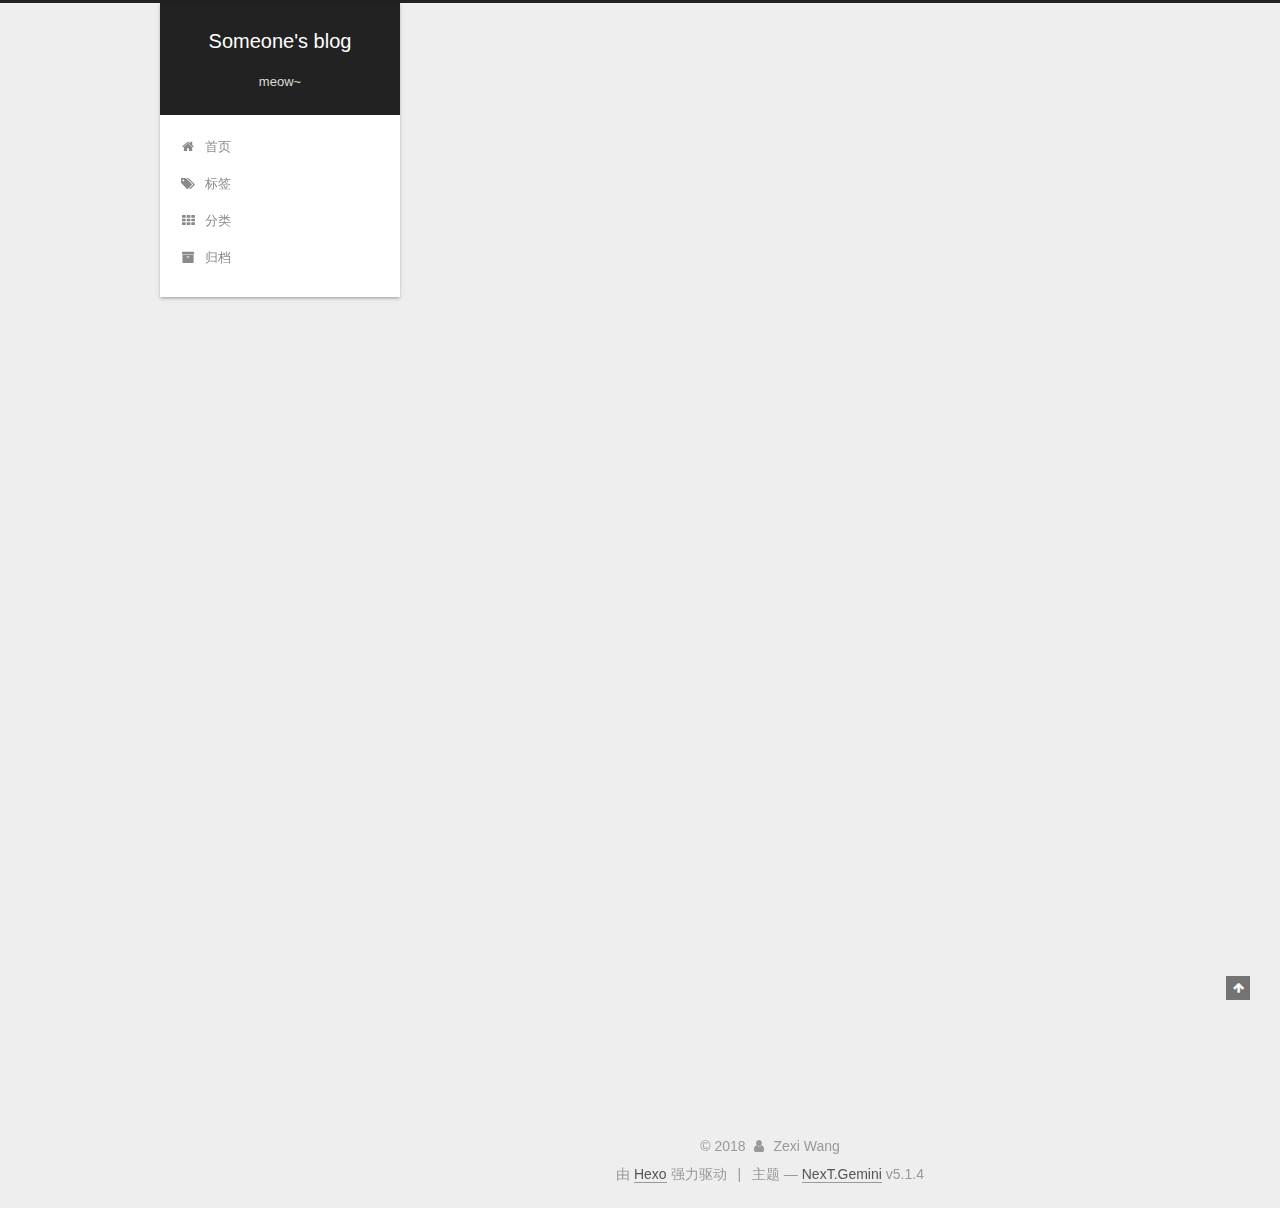
<file: index.html>
<!DOCTYPE html>



  


<html class="theme-next gemini use-motion" lang="zh-Hans">
<head>
  <meta charset="UTF-8"/>
<meta http-equiv="X-UA-Compatible" content="IE=edge" />
<meta name="viewport" content="width=device-width, initial-scale=1, maximum-scale=1"/>
<meta name="theme-color" content="#222">









<meta http-equiv="Cache-Control" content="no-transform" />
<meta http-equiv="Cache-Control" content="no-siteapp" />
















  
  
  <link href="/lib/fancybox/source/jquery.fancybox.css?v=2.1.5" rel="stylesheet" type="text/css" />







<link href="/lib/font-awesome/css/font-awesome.min.css?v=4.6.2" rel="stylesheet" type="text/css" />

<link href="/css/main.css?v=5.1.4" rel="stylesheet" type="text/css" />


  <link rel="apple-touch-icon" sizes="180x180" href="/images/apple-touch-icon-next.png?v=5.1.4">


  <link rel="icon" type="image/png" sizes="32x32" href="/images/favicon-32x32-next.png?v=5.1.4">


  <link rel="icon" type="image/png" sizes="16x16" href="/images/favicon-16x16-next.png?v=5.1.4">


  <link rel="mask-icon" href="/images/logo.svg?v=5.1.4" color="#222">





  <meta name="keywords" content="Hexo, NexT" />










<meta name="description" content="For study &amp; fun">
<meta property="og:type" content="website">
<meta property="og:title" content="Someone&#39;s blog">
<meta property="og:url" content="http://yoursite.com/index.html">
<meta property="og:site_name" content="Someone&#39;s blog">
<meta property="og:description" content="For study &amp; fun">
<meta property="og:locale" content="zh-Hans">
<meta name="twitter:card" content="summary">
<meta name="twitter:title" content="Someone&#39;s blog">
<meta name="twitter:description" content="For study &amp; fun">



<script type="text/javascript" id="hexo.configurations">
  var NexT = window.NexT || {};
  var CONFIG = {
    root: '/',
    scheme: 'Gemini',
    version: '5.1.4',
    sidebar: {"position":"left","display":"post","offset":12,"b2t":false,"scrollpercent":false,"onmobile":false},
    fancybox: true,
    tabs: true,
    motion: {"enable":true,"async":false,"transition":{"post_block":"fadeIn","post_header":"slideDownIn","post_body":"slideDownIn","coll_header":"slideLeftIn","sidebar":"slideUpIn"}},
    duoshuo: {
      userId: '0',
      author: '博主'
    },
    algolia: {
      applicationID: '',
      apiKey: '',
      indexName: '',
      hits: {"per_page":10},
      labels: {"input_placeholder":"Search for Posts","hits_empty":"We didn't find any results for the search: ${query}","hits_stats":"${hits} results found in ${time} ms"}
    }
  };
</script>



  <link rel="canonical" href="http://yoursite.com/"/>





  <title>Someone's blog</title>
  








</head>

<body itemscope itemtype="http://schema.org/WebPage" lang="zh-Hans">

  
  
    
  

  <div class="container sidebar-position-left 
  page-home">
    <div class="headband"></div>

    <header id="header" class="header" itemscope itemtype="http://schema.org/WPHeader">
      <div class="header-inner"><div class="site-brand-wrapper">
  <div class="site-meta ">
    

    <div class="custom-logo-site-title">
      <a href="/"  class="brand" rel="start">
        <span class="logo-line-before"><i></i></span>
        <span class="site-title">Someone's blog</span>
        <span class="logo-line-after"><i></i></span>
      </a>
    </div>
      
        <p class="site-subtitle">meow~</p>
      
  </div>

  <div class="site-nav-toggle">
    <button>
      <span class="btn-bar"></span>
      <span class="btn-bar"></span>
      <span class="btn-bar"></span>
    </button>
  </div>
</div>

<nav class="site-nav">
  

  
    <ul id="menu" class="menu">
      
        
        <li class="menu-item menu-item-home">
          <a href="/" rel="section">
            
              <i class="menu-item-icon fa fa-fw fa-home"></i> <br />
            
            首页
          </a>
        </li>
      
        
        <li class="menu-item menu-item-tags">
          <a href="/tags/" rel="section">
            
              <i class="menu-item-icon fa fa-fw fa-tags"></i> <br />
            
            标签
          </a>
        </li>
      
        
        <li class="menu-item menu-item-categories">
          <a href="/categories/" rel="section">
            
              <i class="menu-item-icon fa fa-fw fa-th"></i> <br />
            
            分类
          </a>
        </li>
      
        
        <li class="menu-item menu-item-archives">
          <a href="/archives/" rel="section">
            
              <i class="menu-item-icon fa fa-fw fa-archive"></i> <br />
            
            归档
          </a>
        </li>
      

      
    </ul>
  

  
</nav>



 </div>
    </header>

    <main id="main" class="main">
      <div class="main-inner">
        <div class="content-wrap">
          <div id="content" class="content">
            
  <section id="posts" class="posts-expand">
    
      

  

  
  
  

  <article class="post post-type-normal" itemscope itemtype="http://schema.org/Article">
  
  
  
  <div class="post-block">
    <link itemprop="mainEntityOfPage" href="http://yoursite.com/2018/08/21/hello-world/">

    <span hidden itemprop="author" itemscope itemtype="http://schema.org/Person">
      <meta itemprop="name" content="Zexi Wang">
      <meta itemprop="description" content="">
      <meta itemprop="image" content="/images/avatar.gif">
    </span>

    <span hidden itemprop="publisher" itemscope itemtype="http://schema.org/Organization">
      <meta itemprop="name" content="Someone's blog">
    </span>

    
      <header class="post-header">

        
        
          <h1 class="post-title" itemprop="name headline">
                
                <a class="post-title-link" href="/2018/08/21/hello-world/" itemprop="url">Hello World</a></h1>
        

        <div class="post-meta">
          <span class="post-time">
            
              <span class="post-meta-item-icon">
                <i class="fa fa-calendar-o"></i>
              </span>
              
                <span class="post-meta-item-text">发表于</span>
              
              <time title="创建于" itemprop="dateCreated datePublished" datetime="2018-08-21T23:27:48+08:00">
                2018-08-21
              </time>
            

            

            
          </span>

          

          
            
          

          
          

          

          

          

        </div>
      </header>
    

    
    
    
    <div class="post-body" itemprop="articleBody">

      
      

      
        
          
          Welcome to Hexo! This is your very first post. Check documentation for more info. If you get any problems when using Hexo, you can find the answer in 
          ...
          <!--noindex-->
          <div class="post-button text-center">
            <a class="btn" href="/2018/08/21/hello-world/#more" rel="contents">
              阅读全文 &raquo;
            </a>
          </div>
          <!--/noindex-->
        
      
    </div>
    
    
    

    

    

    

    <footer class="post-footer">
      

      

      

      
      
        <div class="post-eof"></div>
      
    </footer>
  </div>
  
  
  
  </article>


    
  </section>

  


          </div>
          


          

        </div>
        
          
  
  <div class="sidebar-toggle">
    <div class="sidebar-toggle-line-wrap">
      <span class="sidebar-toggle-line sidebar-toggle-line-first"></span>
      <span class="sidebar-toggle-line sidebar-toggle-line-middle"></span>
      <span class="sidebar-toggle-line sidebar-toggle-line-last"></span>
    </div>
  </div>

  <aside id="sidebar" class="sidebar">
    
    <div class="sidebar-inner">

      

      

      <section class="site-overview-wrap sidebar-panel sidebar-panel-active">
        <div class="site-overview">
          <div class="site-author motion-element" itemprop="author" itemscope itemtype="http://schema.org/Person">
            
              <img class="site-author-image" itemprop="image"
                src="/images/avatar.gif"
                alt="Zexi Wang" />
            
              <p class="site-author-name" itemprop="name">Zexi Wang</p>
              <p class="site-description motion-element" itemprop="description">For study & fun</p>
          </div>

          <nav class="site-state motion-element">

            
              <div class="site-state-item site-state-posts">
              
                <a href="/archives/">
              
                  <span class="site-state-item-count">1</span>
                  <span class="site-state-item-name">日志</span>
                </a>
              </div>
            

            

            

          </nav>

          

          
            <div class="links-of-author motion-element">
                
                  <span class="links-of-author-item">
                    <a href="https://github.com/wangzexi0302" target="_blank" title="GitHub">
                      
                        <i class="fa fa-fw fa-globe"></i>GitHub</a>
                  </span>
                
                  <span class="links-of-author-item">
                    <a href="772618452wang@gmail.com" target="_blank" title="E-Mail">
                      
                        <i class="fa fa-fw fa-globe"></i>E-Mail</a>
                  </span>
                
            </div>
          

          
          

          
          
<iframe frameborder="no" border="0" marginwidth="0" marginheight="0" width=330 height=450 src="//music.163.com/outchain/player?type=0&id=2153257670&auto=0&height=430"></iframe>
          

        </div>
      </section>

      

      

    </div>
  </aside>


        
      </div>
    </main>

    <footer id="footer" class="footer">
      <div class="footer-inner">
        <div class="copyright">&copy; <span itemprop="copyrightYear">2018</span>
  <span class="with-love">
    <i class="fa fa-user"></i>
  </span>
  <span class="author" itemprop="copyrightHolder">Zexi Wang</span>

  
</div>


  <div class="powered-by">由 <a class="theme-link" target="_blank" href="https://hexo.io">Hexo</a> 强力驱动</div>



  <span class="post-meta-divider">|</span>



  <div class="theme-info">主题 &mdash; <a class="theme-link" target="_blank" href="https://github.com/iissnan/hexo-theme-next">NexT.Gemini</a> v5.1.4</div>




        







        
      </div>
    </footer>

    
      <div class="back-to-top">
        <i class="fa fa-arrow-up"></i>
        
      </div>
    

    

  </div>

  

<script type="text/javascript">
  if (Object.prototype.toString.call(window.Promise) !== '[object Function]') {
    window.Promise = null;
  }
</script>









  












  
  
    <script type="text/javascript" src="/lib/jquery/index.js?v=2.1.3"></script>
  

  
  
    <script type="text/javascript" src="/lib/fastclick/lib/fastclick.min.js?v=1.0.6"></script>
  

  
  
    <script type="text/javascript" src="/lib/jquery_lazyload/jquery.lazyload.js?v=1.9.7"></script>
  

  
  
    <script type="text/javascript" src="/lib/velocity/velocity.min.js?v=1.2.1"></script>
  

  
  
    <script type="text/javascript" src="/lib/velocity/velocity.ui.min.js?v=1.2.1"></script>
  

  
  
    <script type="text/javascript" src="/lib/fancybox/source/jquery.fancybox.pack.js?v=2.1.5"></script>
  


  


  <script type="text/javascript" src="/js/src/utils.js?v=5.1.4"></script>

  <script type="text/javascript" src="/js/src/motion.js?v=5.1.4"></script>



  
  


  <script type="text/javascript" src="/js/src/affix.js?v=5.1.4"></script>

  <script type="text/javascript" src="/js/src/schemes/pisces.js?v=5.1.4"></script>



  

  


  <script type="text/javascript" src="/js/src/bootstrap.js?v=5.1.4"></script>



  


  




	





  





  












  





  

  

  

  
  

  

  

  

</body>
</html>
</file>
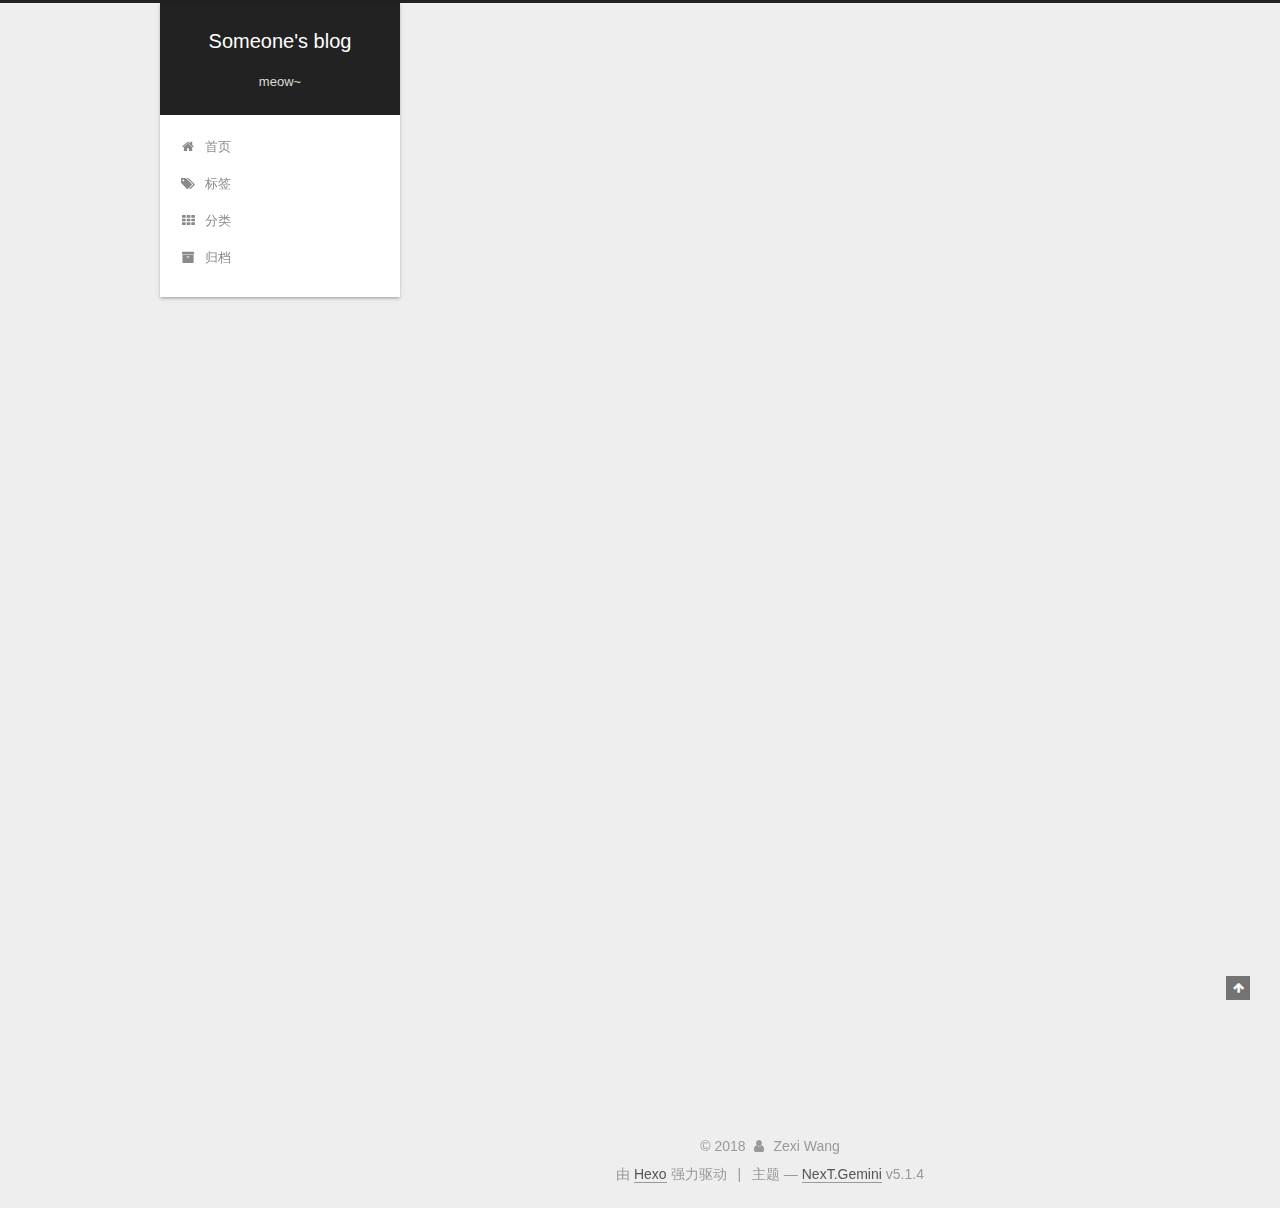
<file: archives/index.html>
<!DOCTYPE html>



  


<html class="theme-next gemini use-motion" lang="zh-Hans">
<head>
  <meta charset="UTF-8"/>
<meta http-equiv="X-UA-Compatible" content="IE=edge" />
<meta name="viewport" content="width=device-width, initial-scale=1, maximum-scale=1"/>
<meta name="theme-color" content="#222">









<meta http-equiv="Cache-Control" content="no-transform" />
<meta http-equiv="Cache-Control" content="no-siteapp" />
















  
  
  <link href="/lib/fancybox/source/jquery.fancybox.css?v=2.1.5" rel="stylesheet" type="text/css" />







<link href="/lib/font-awesome/css/font-awesome.min.css?v=4.6.2" rel="stylesheet" type="text/css" />

<link href="/css/main.css?v=5.1.4" rel="stylesheet" type="text/css" />


  <link rel="apple-touch-icon" sizes="180x180" href="/images/apple-touch-icon-next.png?v=5.1.4">


  <link rel="icon" type="image/png" sizes="32x32" href="/images/favicon-32x32-next.png?v=5.1.4">


  <link rel="icon" type="image/png" sizes="16x16" href="/images/favicon-16x16-next.png?v=5.1.4">


  <link rel="mask-icon" href="/images/logo.svg?v=5.1.4" color="#222">





  <meta name="keywords" content="Hexo, NexT" />










<meta name="description" content="For study &amp; fun">
<meta property="og:type" content="website">
<meta property="og:title" content="Someone&#39;s blog">
<meta property="og:url" content="http://yoursite.com/archives/index.html">
<meta property="og:site_name" content="Someone&#39;s blog">
<meta property="og:description" content="For study &amp; fun">
<meta property="og:locale" content="zh-Hans">
<meta name="twitter:card" content="summary">
<meta name="twitter:title" content="Someone&#39;s blog">
<meta name="twitter:description" content="For study &amp; fun">



<script type="text/javascript" id="hexo.configurations">
  var NexT = window.NexT || {};
  var CONFIG = {
    root: '/',
    scheme: 'Gemini',
    version: '5.1.4',
    sidebar: {"position":"left","display":"post","offset":12,"b2t":false,"scrollpercent":false,"onmobile":false},
    fancybox: true,
    tabs: true,
    motion: {"enable":true,"async":false,"transition":{"post_block":"fadeIn","post_header":"slideDownIn","post_body":"slideDownIn","coll_header":"slideLeftIn","sidebar":"slideUpIn"}},
    duoshuo: {
      userId: '0',
      author: '博主'
    },
    algolia: {
      applicationID: '',
      apiKey: '',
      indexName: '',
      hits: {"per_page":10},
      labels: {"input_placeholder":"Search for Posts","hits_empty":"We didn't find any results for the search: ${query}","hits_stats":"${hits} results found in ${time} ms"}
    }
  };
</script>



  <link rel="canonical" href="http://yoursite.com/archives/"/>





  <title>归档 | Someone's blog</title>
  








</head>

<body itemscope itemtype="http://schema.org/WebPage" lang="zh-Hans">

  
  
    
  

  <div class="container sidebar-position-left page-archive">
    <div class="headband"></div>

    <header id="header" class="header" itemscope itemtype="http://schema.org/WPHeader">
      <div class="header-inner"><div class="site-brand-wrapper">
  <div class="site-meta ">
    

    <div class="custom-logo-site-title">
      <a href="/"  class="brand" rel="start">
        <span class="logo-line-before"><i></i></span>
        <span class="site-title">Someone's blog</span>
        <span class="logo-line-after"><i></i></span>
      </a>
    </div>
      
        <p class="site-subtitle">meow~</p>
      
  </div>

  <div class="site-nav-toggle">
    <button>
      <span class="btn-bar"></span>
      <span class="btn-bar"></span>
      <span class="btn-bar"></span>
    </button>
  </div>
</div>

<nav class="site-nav">
  

  
    <ul id="menu" class="menu">
      
        
        <li class="menu-item menu-item-home">
          <a href="/" rel="section">
            
              <i class="menu-item-icon fa fa-fw fa-home"></i> <br />
            
            首页
          </a>
        </li>
      
        
        <li class="menu-item menu-item-tags">
          <a href="/tags/" rel="section">
            
              <i class="menu-item-icon fa fa-fw fa-tags"></i> <br />
            
            标签
          </a>
        </li>
      
        
        <li class="menu-item menu-item-categories">
          <a href="/categories/" rel="section">
            
              <i class="menu-item-icon fa fa-fw fa-th"></i> <br />
            
            分类
          </a>
        </li>
      
        
        <li class="menu-item menu-item-archives">
          <a href="/archives/" rel="section">
            
              <i class="menu-item-icon fa fa-fw fa-archive"></i> <br />
            
            归档
          </a>
        </li>
      

      
    </ul>
  

  
</nav>



 </div>
    </header>

    <main id="main" class="main">
      <div class="main-inner">
        <div class="content-wrap">
          <div id="content" class="content">
            

  
  
  
  <div class="post-block archive">
    <div id="posts" class="posts-collapse">
      <span class="archive-move-on"></span>

      <span class="archive-page-counter">
        
        
        
          
        
        嗯..! 目前共计 1 篇日志。 继续努力。
      </span>

      

        
        
        

        
          
          <div class="collection-title">
            <h1 class="archive-year" id="archive-year-2018">2018</h1>
          </div>
        
        

        

  <article class="post post-type-normal" itemscope itemtype="http://schema.org/Article">
    <header class="post-header">

      <h2 class="post-title">
        
            <a class="post-title-link" href="/2018/08/21/hello-world/" itemprop="url">
              
                <span itemprop="name">Hello World</span>
              
            </a>
        
      </h2>

      <div class="post-meta">
        <time class="post-time" itemprop="dateCreated"
              datetime="2018-08-21T23:27:48+08:00"
              content="2018-08-21" >
          08-21
        </time>
      </div>

    </header>
  </article>



      

    </div>
  </div>
  
  
  

  



          </div>
          


          

        </div>
        
          
  
  <div class="sidebar-toggle">
    <div class="sidebar-toggle-line-wrap">
      <span class="sidebar-toggle-line sidebar-toggle-line-first"></span>
      <span class="sidebar-toggle-line sidebar-toggle-line-middle"></span>
      <span class="sidebar-toggle-line sidebar-toggle-line-last"></span>
    </div>
  </div>

  <aside id="sidebar" class="sidebar">
    
    <div class="sidebar-inner">

      

      

      <section class="site-overview-wrap sidebar-panel sidebar-panel-active">
        <div class="site-overview">
          <div class="site-author motion-element" itemprop="author" itemscope itemtype="http://schema.org/Person">
            
              <img class="site-author-image" itemprop="image"
                src="/images/avatar.gif"
                alt="Zexi Wang" />
            
              <p class="site-author-name" itemprop="name">Zexi Wang</p>
              <p class="site-description motion-element" itemprop="description">For study & fun</p>
          </div>

          <nav class="site-state motion-element">

            
              <div class="site-state-item site-state-posts">
              
                <a href="/archives/">
              
                  <span class="site-state-item-count">1</span>
                  <span class="site-state-item-name">日志</span>
                </a>
              </div>
            

            

            

          </nav>

          

          
            <div class="links-of-author motion-element">
                
                  <span class="links-of-author-item">
                    <a href="https://github.com/wangzexi0302" target="_blank" title="GitHub">
                      
                        <i class="fa fa-fw fa-globe"></i>GitHub</a>
                  </span>
                
                  <span class="links-of-author-item">
                    <a href="772618452wang@gmail.com" target="_blank" title="E-Mail">
                      
                        <i class="fa fa-fw fa-globe"></i>E-Mail</a>
                  </span>
                
            </div>
          

          
          

          
          
<iframe frameborder="no" border="0" marginwidth="0" marginheight="0" width=330 height=450 src="//music.163.com/outchain/player?type=0&id=2153257670&auto=0&height=430"></iframe>
          

        </div>
      </section>

      

      

    </div>
  </aside>


        
      </div>
    </main>

    <footer id="footer" class="footer">
      <div class="footer-inner">
        <div class="copyright">&copy; <span itemprop="copyrightYear">2018</span>
  <span class="with-love">
    <i class="fa fa-user"></i>
  </span>
  <span class="author" itemprop="copyrightHolder">Zexi Wang</span>

  
</div>


  <div class="powered-by">由 <a class="theme-link" target="_blank" href="https://hexo.io">Hexo</a> 强力驱动</div>



  <span class="post-meta-divider">|</span>



  <div class="theme-info">主题 &mdash; <a class="theme-link" target="_blank" href="https://github.com/iissnan/hexo-theme-next">NexT.Gemini</a> v5.1.4</div>




        







        
      </div>
    </footer>

    
      <div class="back-to-top">
        <i class="fa fa-arrow-up"></i>
        
      </div>
    

    

  </div>

  

<script type="text/javascript">
  if (Object.prototype.toString.call(window.Promise) !== '[object Function]') {
    window.Promise = null;
  }
</script>









  












  
  
    <script type="text/javascript" src="/lib/jquery/index.js?v=2.1.3"></script>
  

  
  
    <script type="text/javascript" src="/lib/fastclick/lib/fastclick.min.js?v=1.0.6"></script>
  

  
  
    <script type="text/javascript" src="/lib/jquery_lazyload/jquery.lazyload.js?v=1.9.7"></script>
  

  
  
    <script type="text/javascript" src="/lib/velocity/velocity.min.js?v=1.2.1"></script>
  

  
  
    <script type="text/javascript" src="/lib/velocity/velocity.ui.min.js?v=1.2.1"></script>
  

  
  
    <script type="text/javascript" src="/lib/fancybox/source/jquery.fancybox.pack.js?v=2.1.5"></script>
  


  


  <script type="text/javascript" src="/js/src/utils.js?v=5.1.4"></script>

  <script type="text/javascript" src="/js/src/motion.js?v=5.1.4"></script>



  
  


  <script type="text/javascript" src="/js/src/affix.js?v=5.1.4"></script>

  <script type="text/javascript" src="/js/src/schemes/pisces.js?v=5.1.4"></script>



  

  


  <script type="text/javascript" src="/js/src/bootstrap.js?v=5.1.4"></script>



  


  




	





  





  












  





  

  

  

  
  

  

  

  

</body>
</html>
</file>
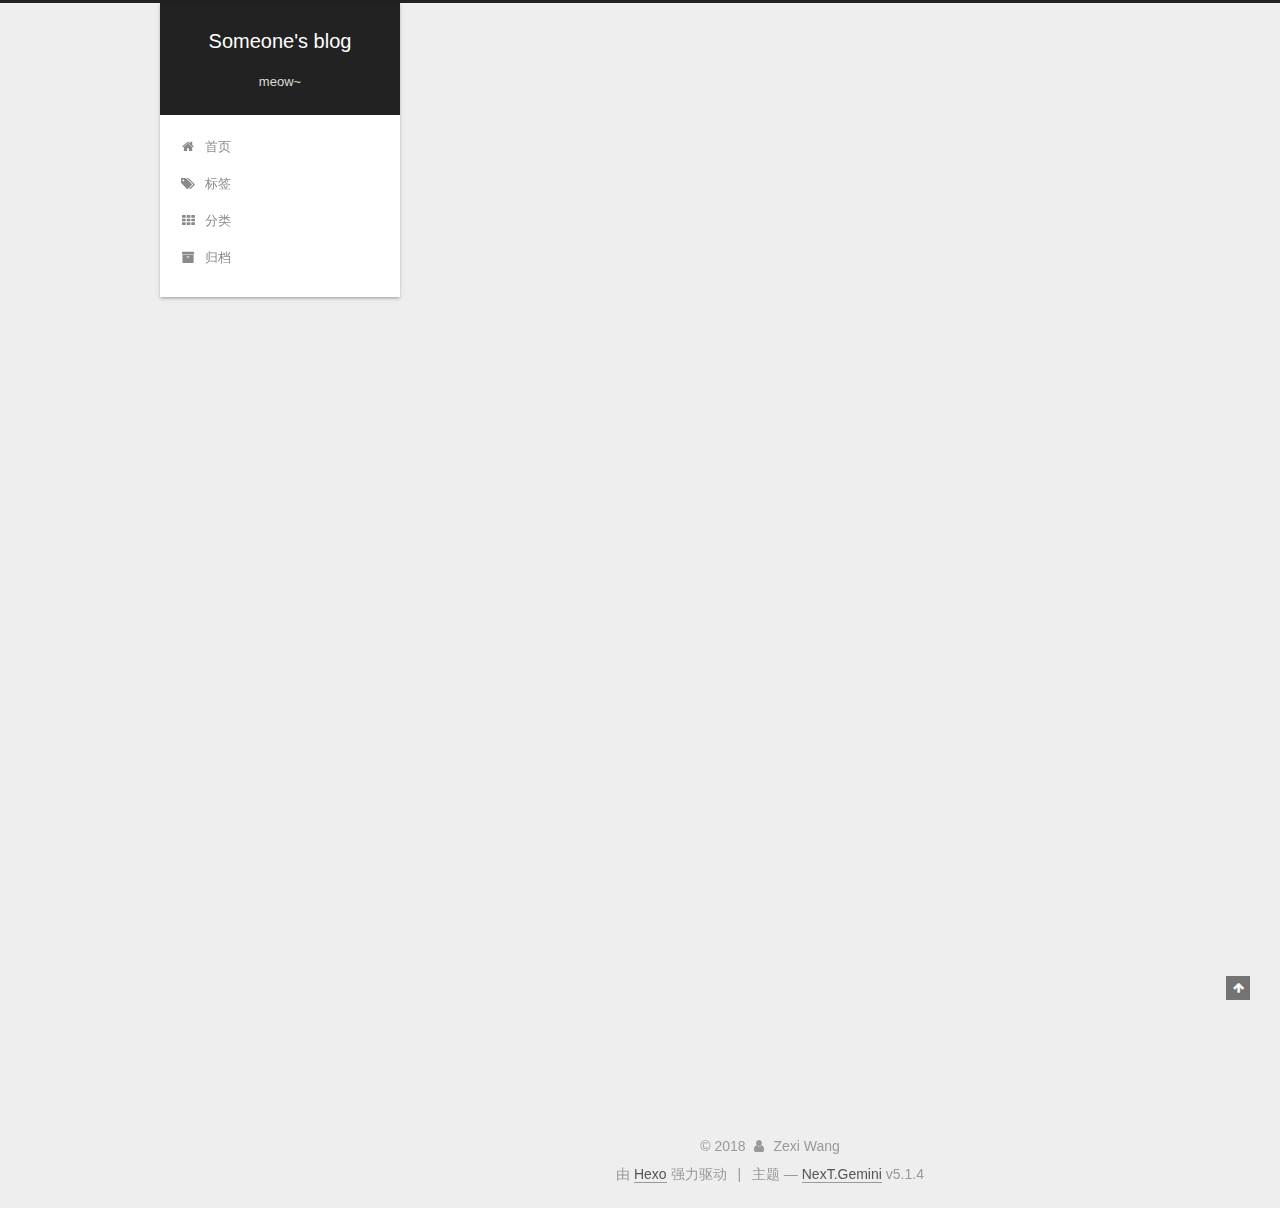
<file: categories/index.html>
<!DOCTYPE html>



  


<html class="theme-next gemini use-motion" lang="zh-Hans">
<head>
  <meta charset="UTF-8"/>
<meta http-equiv="X-UA-Compatible" content="IE=edge" />
<meta name="viewport" content="width=device-width, initial-scale=1, maximum-scale=1"/>
<meta name="theme-color" content="#222">









<meta http-equiv="Cache-Control" content="no-transform" />
<meta http-equiv="Cache-Control" content="no-siteapp" />
















  
  
  <link href="/lib/fancybox/source/jquery.fancybox.css?v=2.1.5" rel="stylesheet" type="text/css" />







<link href="/lib/font-awesome/css/font-awesome.min.css?v=4.6.2" rel="stylesheet" type="text/css" />

<link href="/css/main.css?v=5.1.4" rel="stylesheet" type="text/css" />


  <link rel="apple-touch-icon" sizes="180x180" href="/images/apple-touch-icon-next.png?v=5.1.4">


  <link rel="icon" type="image/png" sizes="32x32" href="/images/favicon-32x32-next.png?v=5.1.4">


  <link rel="icon" type="image/png" sizes="16x16" href="/images/favicon-16x16-next.png?v=5.1.4">


  <link rel="mask-icon" href="/images/logo.svg?v=5.1.4" color="#222">





  <meta name="keywords" content="Hexo, NexT" />










<meta name="description" content="For study &amp; fun">
<meta property="og:type" content="website">
<meta property="og:title" content="categories">
<meta property="og:url" content="http://yoursite.com/categories/index.html">
<meta property="og:site_name" content="Someone&#39;s blog">
<meta property="og:description" content="For study &amp; fun">
<meta property="og:locale" content="zh-Hans">
<meta property="og:updated_time" content="2018-08-21T16:05:36.627Z">
<meta name="twitter:card" content="summary">
<meta name="twitter:title" content="categories">
<meta name="twitter:description" content="For study &amp; fun">



<script type="text/javascript" id="hexo.configurations">
  var NexT = window.NexT || {};
  var CONFIG = {
    root: '/',
    scheme: 'Gemini',
    version: '5.1.4',
    sidebar: {"position":"left","display":"post","offset":12,"b2t":false,"scrollpercent":false,"onmobile":false},
    fancybox: true,
    tabs: true,
    motion: {"enable":true,"async":false,"transition":{"post_block":"fadeIn","post_header":"slideDownIn","post_body":"slideDownIn","coll_header":"slideLeftIn","sidebar":"slideUpIn"}},
    duoshuo: {
      userId: '0',
      author: '博主'
    },
    algolia: {
      applicationID: '',
      apiKey: '',
      indexName: '',
      hits: {"per_page":10},
      labels: {"input_placeholder":"Search for Posts","hits_empty":"We didn't find any results for the search: ${query}","hits_stats":"${hits} results found in ${time} ms"}
    }
  };
</script>



  <link rel="canonical" href="http://yoursite.com/categories/"/>





  <title>categories | Someone's blog</title>
  








</head>

<body itemscope itemtype="http://schema.org/WebPage" lang="zh-Hans">

  
  
    
  

  <div class="container sidebar-position-left page-post-detail">
    <div class="headband"></div>

    <header id="header" class="header" itemscope itemtype="http://schema.org/WPHeader">
      <div class="header-inner"><div class="site-brand-wrapper">
  <div class="site-meta ">
    

    <div class="custom-logo-site-title">
      <a href="/"  class="brand" rel="start">
        <span class="logo-line-before"><i></i></span>
        <span class="site-title">Someone's blog</span>
        <span class="logo-line-after"><i></i></span>
      </a>
    </div>
      
        <p class="site-subtitle">meow~</p>
      
  </div>

  <div class="site-nav-toggle">
    <button>
      <span class="btn-bar"></span>
      <span class="btn-bar"></span>
      <span class="btn-bar"></span>
    </button>
  </div>
</div>

<nav class="site-nav">
  

  
    <ul id="menu" class="menu">
      
        
        <li class="menu-item menu-item-home">
          <a href="/" rel="section">
            
              <i class="menu-item-icon fa fa-fw fa-home"></i> <br />
            
            首页
          </a>
        </li>
      
        
        <li class="menu-item menu-item-tags">
          <a href="/tags/" rel="section">
            
              <i class="menu-item-icon fa fa-fw fa-tags"></i> <br />
            
            标签
          </a>
        </li>
      
        
        <li class="menu-item menu-item-categories">
          <a href="/categories/" rel="section">
            
              <i class="menu-item-icon fa fa-fw fa-th"></i> <br />
            
            分类
          </a>
        </li>
      
        
        <li class="menu-item menu-item-archives">
          <a href="/archives/" rel="section">
            
              <i class="menu-item-icon fa fa-fw fa-archive"></i> <br />
            
            归档
          </a>
        </li>
      

      
    </ul>
  

  
</nav>



 </div>
    </header>

    <main id="main" class="main">
      <div class="main-inner">
        <div class="content-wrap">
          <div id="content" class="content">
            

  <div id="posts" class="posts-expand">
    
    
    
    <div class="post-block page">
      <header class="post-header">

	<h1 class="post-title" itemprop="name headline">categories</h1>



</header>

      
      
      
      <div class="post-body">
        
        
          <div class="category-all-page">
            <div class="category-all-title">
                暂无分类
            </div>
            <div class="category-all">
              
            </div>
          </div>
        
      </div>
      
      
      
    </div>
    
    
    
  </div>


          </div>
          


          

        </div>
        
          
  
  <div class="sidebar-toggle">
    <div class="sidebar-toggle-line-wrap">
      <span class="sidebar-toggle-line sidebar-toggle-line-first"></span>
      <span class="sidebar-toggle-line sidebar-toggle-line-middle"></span>
      <span class="sidebar-toggle-line sidebar-toggle-line-last"></span>
    </div>
  </div>

  <aside id="sidebar" class="sidebar">
    
    <div class="sidebar-inner">

      

      

      <section class="site-overview-wrap sidebar-panel sidebar-panel-active">
        <div class="site-overview">
          <div class="site-author motion-element" itemprop="author" itemscope itemtype="http://schema.org/Person">
            
              <img class="site-author-image" itemprop="image"
                src="/images/avatar.gif"
                alt="Zexi Wang" />
            
              <p class="site-author-name" itemprop="name">Zexi Wang</p>
              <p class="site-description motion-element" itemprop="description">For study & fun</p>
          </div>

          <nav class="site-state motion-element">

            
              <div class="site-state-item site-state-posts">
              
                <a href="/archives/">
              
                  <span class="site-state-item-count">1</span>
                  <span class="site-state-item-name">日志</span>
                </a>
              </div>
            

            

            

          </nav>

          

          
            <div class="links-of-author motion-element">
                
                  <span class="links-of-author-item">
                    <a href="https://github.com/wangzexi0302" target="_blank" title="GitHub">
                      
                        <i class="fa fa-fw fa-globe"></i>GitHub</a>
                  </span>
                
                  <span class="links-of-author-item">
                    <a href="772618452wang@gmail.com" target="_blank" title="E-Mail">
                      
                        <i class="fa fa-fw fa-globe"></i>E-Mail</a>
                  </span>
                
            </div>
          

          
          

          
          
<iframe frameborder="no" border="0" marginwidth="0" marginheight="0" width=330 height=450 src="//music.163.com/outchain/player?type=0&id=2153257670&auto=0&height=430"></iframe>
          

        </div>
      </section>

      

      

    </div>
  </aside>


        
      </div>
    </main>

    <footer id="footer" class="footer">
      <div class="footer-inner">
        <div class="copyright">&copy; <span itemprop="copyrightYear">2018</span>
  <span class="with-love">
    <i class="fa fa-user"></i>
  </span>
  <span class="author" itemprop="copyrightHolder">Zexi Wang</span>

  
</div>


  <div class="powered-by">由 <a class="theme-link" target="_blank" href="https://hexo.io">Hexo</a> 强力驱动</div>



  <span class="post-meta-divider">|</span>



  <div class="theme-info">主题 &mdash; <a class="theme-link" target="_blank" href="https://github.com/iissnan/hexo-theme-next">NexT.Gemini</a> v5.1.4</div>




        







        
      </div>
    </footer>

    
      <div class="back-to-top">
        <i class="fa fa-arrow-up"></i>
        
      </div>
    

    

  </div>

  

<script type="text/javascript">
  if (Object.prototype.toString.call(window.Promise) !== '[object Function]') {
    window.Promise = null;
  }
</script>









  












  
  
    <script type="text/javascript" src="/lib/jquery/index.js?v=2.1.3"></script>
  

  
  
    <script type="text/javascript" src="/lib/fastclick/lib/fastclick.min.js?v=1.0.6"></script>
  

  
  
    <script type="text/javascript" src="/lib/jquery_lazyload/jquery.lazyload.js?v=1.9.7"></script>
  

  
  
    <script type="text/javascript" src="/lib/velocity/velocity.min.js?v=1.2.1"></script>
  

  
  
    <script type="text/javascript" src="/lib/velocity/velocity.ui.min.js?v=1.2.1"></script>
  

  
  
    <script type="text/javascript" src="/lib/fancybox/source/jquery.fancybox.pack.js?v=2.1.5"></script>
  


  


  <script type="text/javascript" src="/js/src/utils.js?v=5.1.4"></script>

  <script type="text/javascript" src="/js/src/motion.js?v=5.1.4"></script>



  
  


  <script type="text/javascript" src="/js/src/affix.js?v=5.1.4"></script>

  <script type="text/javascript" src="/js/src/schemes/pisces.js?v=5.1.4"></script>



  
  <script type="text/javascript" src="/js/src/scrollspy.js?v=5.1.4"></script>
<script type="text/javascript" src="/js/src/post-details.js?v=5.1.4"></script>



  


  <script type="text/javascript" src="/js/src/bootstrap.js?v=5.1.4"></script>



  


  




	





  





  












  





  

  

  

  
  

  

  

  

</body>
</html>
</file>
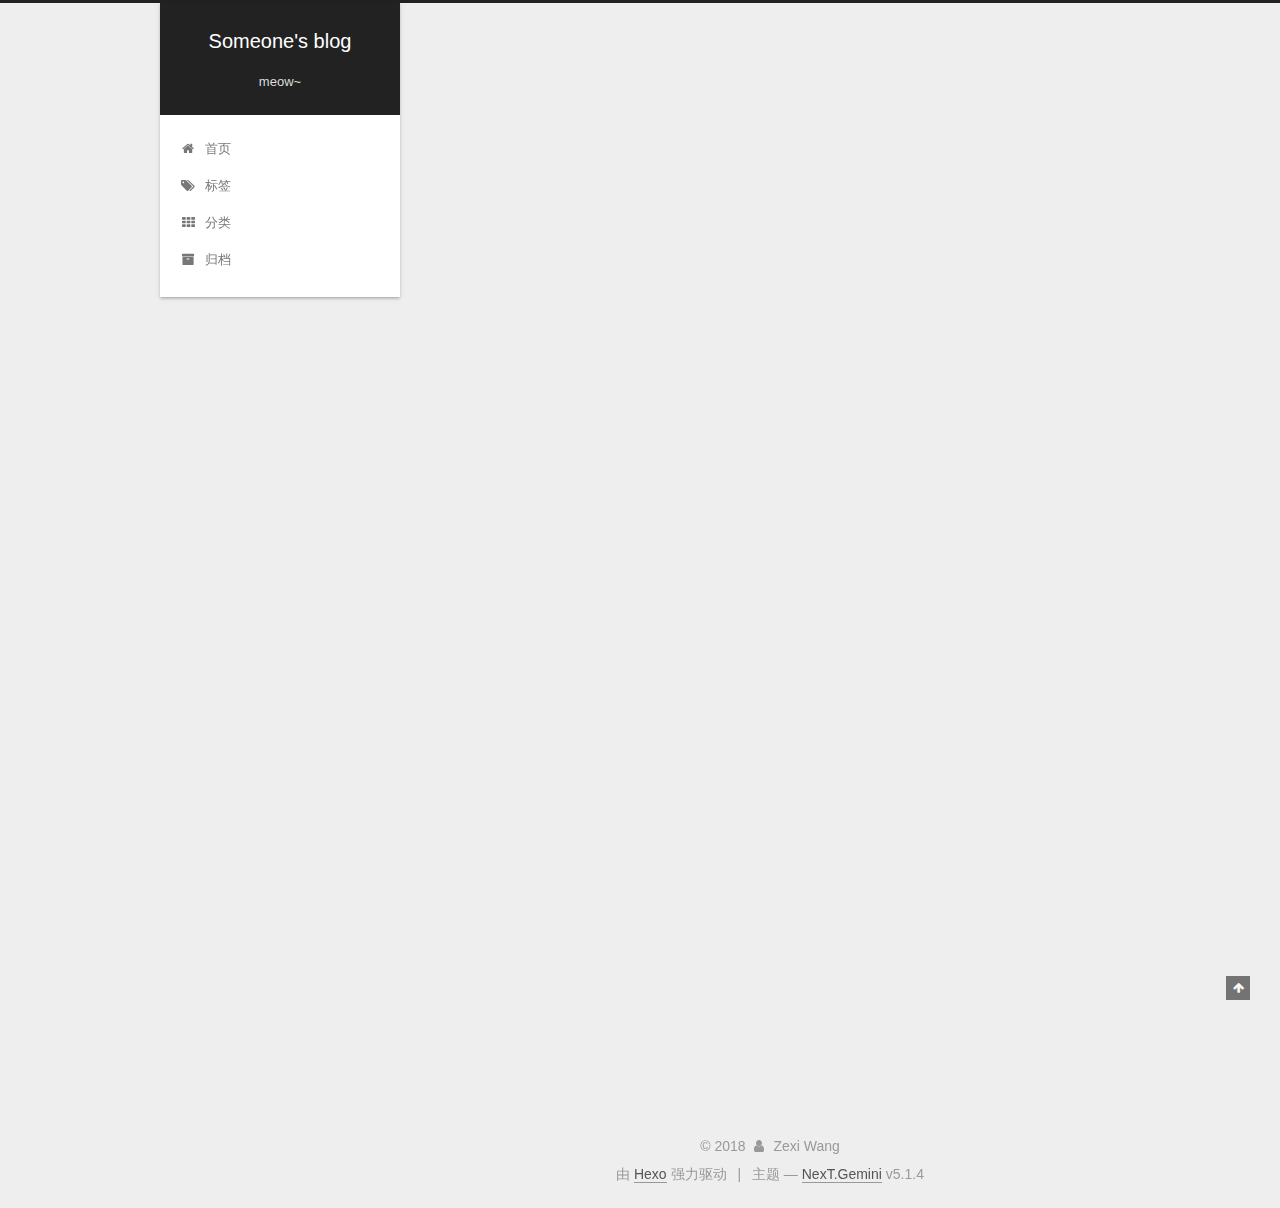
<file: tags/index.html>
<!DOCTYPE html>



  


<html class="theme-next gemini use-motion" lang="zh-Hans">
<head>
  <meta charset="UTF-8"/>
<meta http-equiv="X-UA-Compatible" content="IE=edge" />
<meta name="viewport" content="width=device-width, initial-scale=1, maximum-scale=1"/>
<meta name="theme-color" content="#222">









<meta http-equiv="Cache-Control" content="no-transform" />
<meta http-equiv="Cache-Control" content="no-siteapp" />
















  
  
  <link href="/lib/fancybox/source/jquery.fancybox.css?v=2.1.5" rel="stylesheet" type="text/css" />







<link href="/lib/font-awesome/css/font-awesome.min.css?v=4.6.2" rel="stylesheet" type="text/css" />

<link href="/css/main.css?v=5.1.4" rel="stylesheet" type="text/css" />


  <link rel="apple-touch-icon" sizes="180x180" href="/images/apple-touch-icon-next.png?v=5.1.4">


  <link rel="icon" type="image/png" sizes="32x32" href="/images/favicon-32x32-next.png?v=5.1.4">


  <link rel="icon" type="image/png" sizes="16x16" href="/images/favicon-16x16-next.png?v=5.1.4">


  <link rel="mask-icon" href="/images/logo.svg?v=5.1.4" color="#222">





  <meta name="keywords" content="Hexo, NexT" />










<meta name="description" content="For study &amp; fun">
<meta property="og:type" content="website">
<meta property="og:title" content="tags">
<meta property="og:url" content="http://yoursite.com/tags/index.html">
<meta property="og:site_name" content="Someone&#39;s blog">
<meta property="og:description" content="For study &amp; fun">
<meta property="og:locale" content="zh-Hans">
<meta property="og:updated_time" content="2018-08-21T16:06:03.513Z">
<meta name="twitter:card" content="summary">
<meta name="twitter:title" content="tags">
<meta name="twitter:description" content="For study &amp; fun">



<script type="text/javascript" id="hexo.configurations">
  var NexT = window.NexT || {};
  var CONFIG = {
    root: '/',
    scheme: 'Gemini',
    version: '5.1.4',
    sidebar: {"position":"left","display":"post","offset":12,"b2t":false,"scrollpercent":false,"onmobile":false},
    fancybox: true,
    tabs: true,
    motion: {"enable":true,"async":false,"transition":{"post_block":"fadeIn","post_header":"slideDownIn","post_body":"slideDownIn","coll_header":"slideLeftIn","sidebar":"slideUpIn"}},
    duoshuo: {
      userId: '0',
      author: '博主'
    },
    algolia: {
      applicationID: '',
      apiKey: '',
      indexName: '',
      hits: {"per_page":10},
      labels: {"input_placeholder":"Search for Posts","hits_empty":"We didn't find any results for the search: ${query}","hits_stats":"${hits} results found in ${time} ms"}
    }
  };
</script>



  <link rel="canonical" href="http://yoursite.com/tags/"/>





  <title>tags | Someone's blog</title>
  








</head>

<body itemscope itemtype="http://schema.org/WebPage" lang="zh-Hans">

  
  
    
  

  <div class="container sidebar-position-left page-post-detail">
    <div class="headband"></div>

    <header id="header" class="header" itemscope itemtype="http://schema.org/WPHeader">
      <div class="header-inner"><div class="site-brand-wrapper">
  <div class="site-meta ">
    

    <div class="custom-logo-site-title">
      <a href="/"  class="brand" rel="start">
        <span class="logo-line-before"><i></i></span>
        <span class="site-title">Someone's blog</span>
        <span class="logo-line-after"><i></i></span>
      </a>
    </div>
      
        <p class="site-subtitle">meow~</p>
      
  </div>

  <div class="site-nav-toggle">
    <button>
      <span class="btn-bar"></span>
      <span class="btn-bar"></span>
      <span class="btn-bar"></span>
    </button>
  </div>
</div>

<nav class="site-nav">
  

  
    <ul id="menu" class="menu">
      
        
        <li class="menu-item menu-item-home">
          <a href="/" rel="section">
            
              <i class="menu-item-icon fa fa-fw fa-home"></i> <br />
            
            首页
          </a>
        </li>
      
        
        <li class="menu-item menu-item-tags">
          <a href="/tags/" rel="section">
            
              <i class="menu-item-icon fa fa-fw fa-tags"></i> <br />
            
            标签
          </a>
        </li>
      
        
        <li class="menu-item menu-item-categories">
          <a href="/categories/" rel="section">
            
              <i class="menu-item-icon fa fa-fw fa-th"></i> <br />
            
            分类
          </a>
        </li>
      
        
        <li class="menu-item menu-item-archives">
          <a href="/archives/" rel="section">
            
              <i class="menu-item-icon fa fa-fw fa-archive"></i> <br />
            
            归档
          </a>
        </li>
      

      
    </ul>
  

  
</nav>



 </div>
    </header>

    <main id="main" class="main">
      <div class="main-inner">
        <div class="content-wrap">
          <div id="content" class="content">
            

  <div id="posts" class="posts-expand">
    
    
    
    <div class="post-block page">
      <header class="post-header">

	<h1 class="post-title" itemprop="name headline">tags</h1>



</header>

      
      
      
      <div class="post-body">
        
        
          <div class="tag-cloud">
            <div class="tag-cloud-title">
                暂无标签
            </div>
            <div class="tag-cloud-tags">
              
            </div>
          </div>
        
      </div>
      
      
      
    </div>
    
    
    
  </div>


          </div>
          


          

        </div>
        
          
  
  <div class="sidebar-toggle">
    <div class="sidebar-toggle-line-wrap">
      <span class="sidebar-toggle-line sidebar-toggle-line-first"></span>
      <span class="sidebar-toggle-line sidebar-toggle-line-middle"></span>
      <span class="sidebar-toggle-line sidebar-toggle-line-last"></span>
    </div>
  </div>

  <aside id="sidebar" class="sidebar">
    
    <div class="sidebar-inner">

      

      

      <section class="site-overview-wrap sidebar-panel sidebar-panel-active">
        <div class="site-overview">
          <div class="site-author motion-element" itemprop="author" itemscope itemtype="http://schema.org/Person">
            
              <img class="site-author-image" itemprop="image"
                src="/images/avatar.gif"
                alt="Zexi Wang" />
            
              <p class="site-author-name" itemprop="name">Zexi Wang</p>
              <p class="site-description motion-element" itemprop="description">For study & fun</p>
          </div>

          <nav class="site-state motion-element">

            
              <div class="site-state-item site-state-posts">
              
                <a href="/archives/">
              
                  <span class="site-state-item-count">1</span>
                  <span class="site-state-item-name">日志</span>
                </a>
              </div>
            

            

            

          </nav>

          

          
            <div class="links-of-author motion-element">
                
                  <span class="links-of-author-item">
                    <a href="https://github.com/wangzexi0302" target="_blank" title="GitHub">
                      
                        <i class="fa fa-fw fa-globe"></i>GitHub</a>
                  </span>
                
                  <span class="links-of-author-item">
                    <a href="772618452wang@gmail.com" target="_blank" title="E-Mail">
                      
                        <i class="fa fa-fw fa-globe"></i>E-Mail</a>
                  </span>
                
            </div>
          

          
          

          
          
<iframe frameborder="no" border="0" marginwidth="0" marginheight="0" width=330 height=450 src="//music.163.com/outchain/player?type=0&id=2153257670&auto=0&height=430"></iframe>
          

        </div>
      </section>

      

      

    </div>
  </aside>


        
      </div>
    </main>

    <footer id="footer" class="footer">
      <div class="footer-inner">
        <div class="copyright">&copy; <span itemprop="copyrightYear">2018</span>
  <span class="with-love">
    <i class="fa fa-user"></i>
  </span>
  <span class="author" itemprop="copyrightHolder">Zexi Wang</span>

  
</div>


  <div class="powered-by">由 <a class="theme-link" target="_blank" href="https://hexo.io">Hexo</a> 强力驱动</div>



  <span class="post-meta-divider">|</span>



  <div class="theme-info">主题 &mdash; <a class="theme-link" target="_blank" href="https://github.com/iissnan/hexo-theme-next">NexT.Gemini</a> v5.1.4</div>




        







        
      </div>
    </footer>

    
      <div class="back-to-top">
        <i class="fa fa-arrow-up"></i>
        
      </div>
    

    

  </div>

  

<script type="text/javascript">
  if (Object.prototype.toString.call(window.Promise) !== '[object Function]') {
    window.Promise = null;
  }
</script>









  












  
  
    <script type="text/javascript" src="/lib/jquery/index.js?v=2.1.3"></script>
  

  
  
    <script type="text/javascript" src="/lib/fastclick/lib/fastclick.min.js?v=1.0.6"></script>
  

  
  
    <script type="text/javascript" src="/lib/jquery_lazyload/jquery.lazyload.js?v=1.9.7"></script>
  

  
  
    <script type="text/javascript" src="/lib/velocity/velocity.min.js?v=1.2.1"></script>
  

  
  
    <script type="text/javascript" src="/lib/velocity/velocity.ui.min.js?v=1.2.1"></script>
  

  
  
    <script type="text/javascript" src="/lib/fancybox/source/jquery.fancybox.pack.js?v=2.1.5"></script>
  


  


  <script type="text/javascript" src="/js/src/utils.js?v=5.1.4"></script>

  <script type="text/javascript" src="/js/src/motion.js?v=5.1.4"></script>



  
  


  <script type="text/javascript" src="/js/src/affix.js?v=5.1.4"></script>

  <script type="text/javascript" src="/js/src/schemes/pisces.js?v=5.1.4"></script>



  
  <script type="text/javascript" src="/js/src/scrollspy.js?v=5.1.4"></script>
<script type="text/javascript" src="/js/src/post-details.js?v=5.1.4"></script>



  


  <script type="text/javascript" src="/js/src/bootstrap.js?v=5.1.4"></script>



  


  




	





  





  












  





  

  

  

  
  

  

  

  

</body>
</html>
</file>
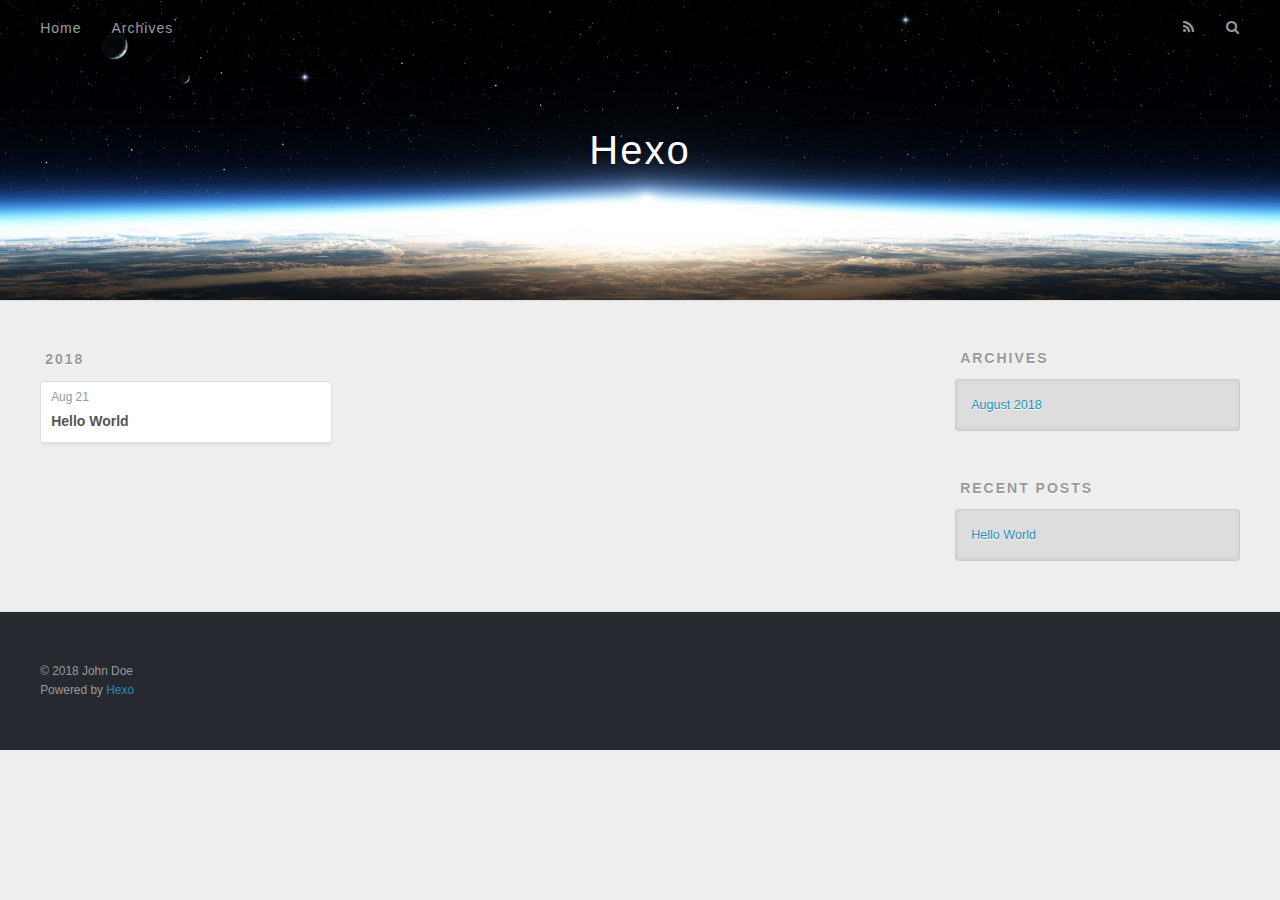
<file: archives/2018/index.html>
<!DOCTYPE html>
<html>
<head>
  <meta charset="utf-8">
  

  
  <title>Archives: 2018 | Hexo</title>
  <meta name="viewport" content="width=device-width, initial-scale=1, maximum-scale=1">
  <meta property="og:type" content="website">
<meta property="og:title" content="Hexo">
<meta property="og:url" content="http://yoursite.com/archives/2018/index.html">
<meta property="og:site_name" content="Hexo">
<meta property="og:locale" content="default">
<meta name="twitter:card" content="summary">
<meta name="twitter:title" content="Hexo">
  
    <link rel="alternate" href="/atom.xml" title="Hexo" type="application/atom+xml">
  
  
    <link rel="icon" href="/favicon.png">
  
  
    <link href="//fonts.googleapis.com/css?family=Source+Code+Pro" rel="stylesheet" type="text/css">
  
  <link rel="stylesheet" href="/css/style.css">
</head>

<body>
  <div id="container">
    <div id="wrap">
      <header id="header">
  <div id="banner"></div>
  <div id="header-outer" class="outer">
    <div id="header-title" class="inner">
      <h1 id="logo-wrap">
        <a href="/" id="logo">Hexo</a>
      </h1>
      
    </div>
    <div id="header-inner" class="inner">
      <nav id="main-nav">
        <a id="main-nav-toggle" class="nav-icon"></a>
        
          <a class="main-nav-link" href="/">Home</a>
        
          <a class="main-nav-link" href="/archives">Archives</a>
        
      </nav>
      <nav id="sub-nav">
        
          <a id="nav-rss-link" class="nav-icon" href="/atom.xml" title="RSS Feed"></a>
        
        <a id="nav-search-btn" class="nav-icon" title="Search"></a>
      </nav>
      <div id="search-form-wrap">
        <form action="//google.com/search" method="get" accept-charset="UTF-8" class="search-form"><input type="search" name="q" class="search-form-input" placeholder="Search"><button type="submit" class="search-form-submit">&#xF002;</button><input type="hidden" name="sitesearch" value="http://yoursite.com"></form>
      </div>
    </div>
  </div>
</header>
      <div class="outer">
        <section id="main">
  
  
    
    
      
      
      <section class="archives-wrap">
        <div class="archive-year-wrap">
          <a href="/archives/2018" class="archive-year">2018</a>
        </div>
        <div class="archives">
    
    <article class="archive-article archive-type-post">
  <div class="archive-article-inner">
    <header class="archive-article-header">
      <a href="/2018/08/21/hello-world/" class="archive-article-date">
  <time datetime="2018-08-21T15:27:48.970Z" itemprop="datePublished">Aug 21</time>
</a>
      
  
    <h1 itemprop="name">
      <a class="archive-article-title" href="/2018/08/21/hello-world/">Hello World</a>
    </h1>
  

    </header>
  </div>
</article>
  
  
    </div></section>
  


</section>
        
          <aside id="sidebar">
  
    

  
    

  
    
  
    
  <div class="widget-wrap">
    <h3 class="widget-title">Archives</h3>
    <div class="widget">
      <ul class="archive-list"><li class="archive-list-item"><a class="archive-list-link" href="/archives/2018/08/">August 2018</a></li></ul>
    </div>
  </div>


  
    
  <div class="widget-wrap">
    <h3 class="widget-title">Recent Posts</h3>
    <div class="widget">
      <ul>
        
          <li>
            <a href="/2018/08/21/hello-world/">Hello World</a>
          </li>
        
      </ul>
    </div>
  </div>

  
</aside>
        
      </div>
      <footer id="footer">
  
  <div class="outer">
    <div id="footer-info" class="inner">
      &copy; 2018 John Doe<br>
      Powered by <a href="http://hexo.io/" target="_blank">Hexo</a>
    </div>
  </div>
</footer>
    </div>
    <nav id="mobile-nav">
  
    <a href="/" class="mobile-nav-link">Home</a>
  
    <a href="/archives" class="mobile-nav-link">Archives</a>
  
</nav>
    

<script src="//ajax.googleapis.com/ajax/libs/jquery/2.0.3/jquery.min.js"></script>


  <link rel="stylesheet" href="/fancybox/jquery.fancybox.css">
  <script src="/fancybox/jquery.fancybox.pack.js"></script>


<script src="/js/script.js"></script>



  </div>
</body>
</html>
</file>
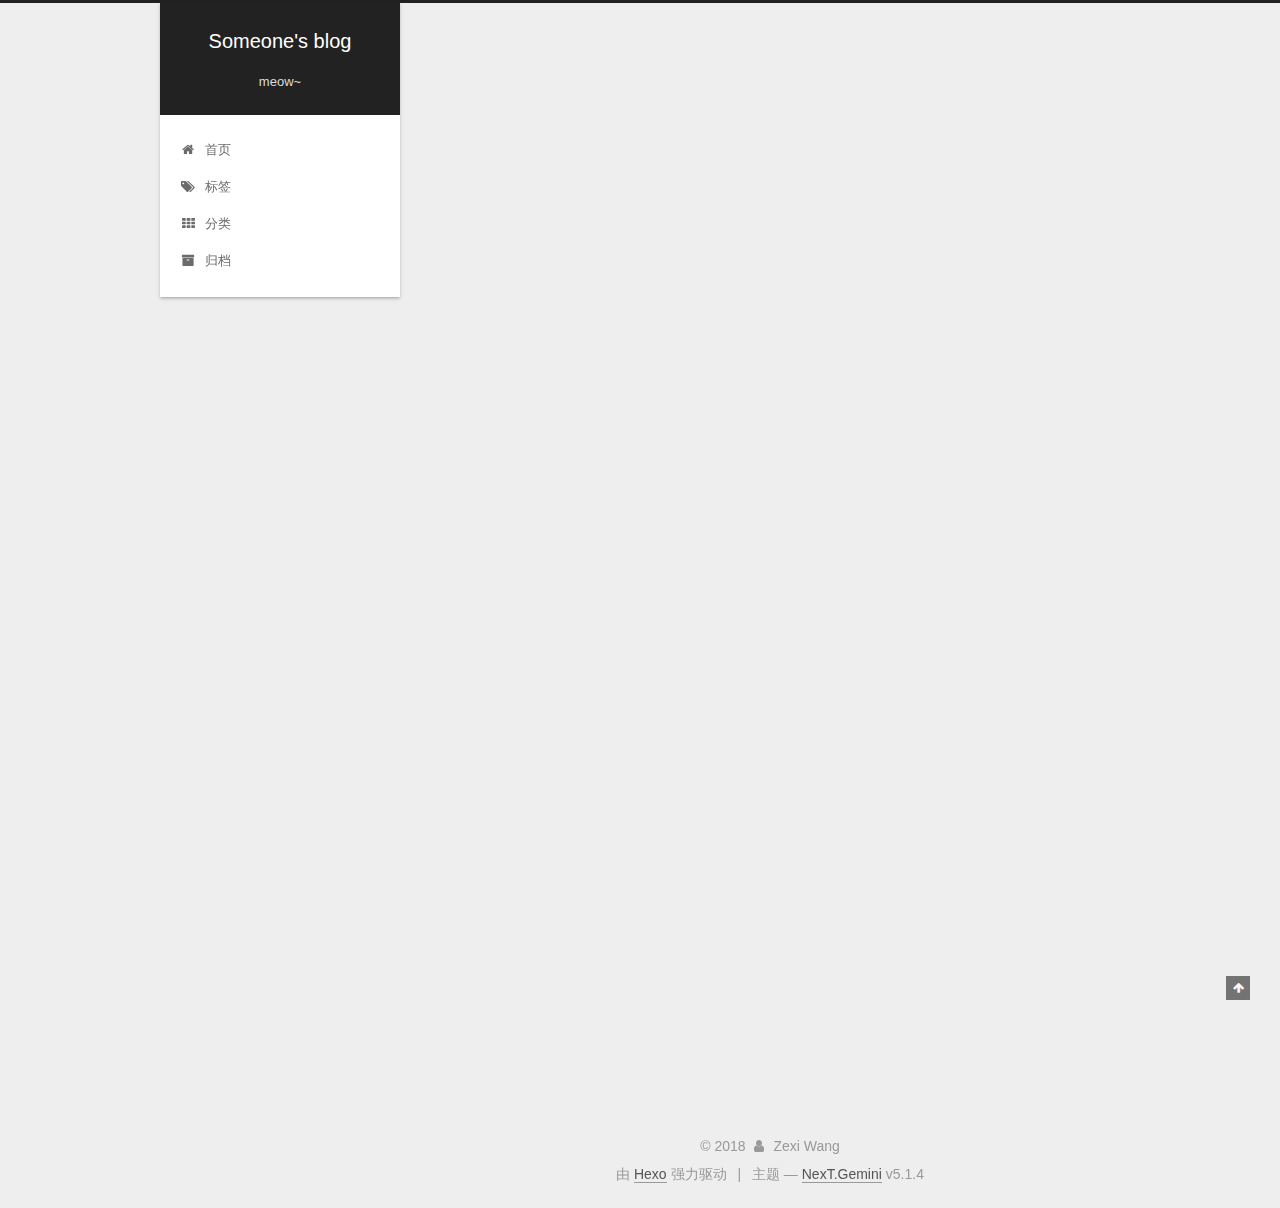
<file: categories/学习/index.html>
<!DOCTYPE html>



  


<html class="theme-next gemini use-motion" lang="zh-Hans">
<head>
  <meta charset="UTF-8"/>
<meta http-equiv="X-UA-Compatible" content="IE=edge" />
<meta name="viewport" content="width=device-width, initial-scale=1, maximum-scale=1"/>
<meta name="theme-color" content="#222">









<meta http-equiv="Cache-Control" content="no-transform" />
<meta http-equiv="Cache-Control" content="no-siteapp" />
















  
  
  <link href="/lib/fancybox/source/jquery.fancybox.css?v=2.1.5" rel="stylesheet" type="text/css" />







<link href="/lib/font-awesome/css/font-awesome.min.css?v=4.6.2" rel="stylesheet" type="text/css" />

<link href="/css/main.css?v=5.1.4" rel="stylesheet" type="text/css" />


  <link rel="apple-touch-icon" sizes="180x180" href="/images/apple-touch-icon-next.png?v=5.1.4">


  <link rel="icon" type="image/png" sizes="32x32" href="/images/favicon-32x32-next.png?v=5.1.4">


  <link rel="icon" type="image/png" sizes="16x16" href="/images/favicon-16x16-next.png?v=5.1.4">


  <link rel="mask-icon" href="/images/logo.svg?v=5.1.4" color="#222">





  <meta name="keywords" content="Hexo, NexT" />










<meta name="description" content="For study &amp; fun">
<meta property="og:type" content="website">
<meta property="og:title" content="Someone&#39;s blog">
<meta property="og:url" content="http://yoursite.com/categories/学习/index.html">
<meta property="og:site_name" content="Someone&#39;s blog">
<meta property="og:description" content="For study &amp; fun">
<meta property="og:locale" content="zh-Hans">
<meta name="twitter:card" content="summary">
<meta name="twitter:title" content="Someone&#39;s blog">
<meta name="twitter:description" content="For study &amp; fun">



<script type="text/javascript" id="hexo.configurations">
  var NexT = window.NexT || {};
  var CONFIG = {
    root: '/',
    scheme: 'Gemini',
    version: '5.1.4',
    sidebar: {"position":"left","display":"post","offset":12,"b2t":false,"scrollpercent":false,"onmobile":false},
    fancybox: true,
    tabs: true,
    motion: {"enable":true,"async":false,"transition":{"post_block":"fadeIn","post_header":"slideDownIn","post_body":"slideDownIn","coll_header":"slideLeftIn","sidebar":"slideUpIn"}},
    duoshuo: {
      userId: '0',
      author: '博主'
    },
    algolia: {
      applicationID: '',
      apiKey: '',
      indexName: '',
      hits: {"per_page":10},
      labels: {"input_placeholder":"Search for Posts","hits_empty":"We didn't find any results for the search: ${query}","hits_stats":"${hits} results found in ${time} ms"}
    }
  };
</script>



  <link rel="canonical" href="http://yoursite.com/categories/学习/"/>





  <title>分类: 学习 | Someone's blog</title>
  








</head>

<body itemscope itemtype="http://schema.org/WebPage" lang="zh-Hans">

  
  
    
  

  <div class="container sidebar-position-left ">
    <div class="headband"></div>

    <header id="header" class="header" itemscope itemtype="http://schema.org/WPHeader">
      <div class="header-inner"><div class="site-brand-wrapper">
  <div class="site-meta ">
    

    <div class="custom-logo-site-title">
      <a href="/"  class="brand" rel="start">
        <span class="logo-line-before"><i></i></span>
        <span class="site-title">Someone's blog</span>
        <span class="logo-line-after"><i></i></span>
      </a>
    </div>
      
        <p class="site-subtitle">meow~</p>
      
  </div>

  <div class="site-nav-toggle">
    <button>
      <span class="btn-bar"></span>
      <span class="btn-bar"></span>
      <span class="btn-bar"></span>
    </button>
  </div>
</div>

<nav class="site-nav">
  

  
    <ul id="menu" class="menu">
      
        
        <li class="menu-item menu-item-home">
          <a href="/" rel="section">
            
              <i class="menu-item-icon fa fa-fw fa-home"></i> <br />
            
            首页
          </a>
        </li>
      
        
        <li class="menu-item menu-item-tags">
          <a href="/tags/" rel="section">
            
              <i class="menu-item-icon fa fa-fw fa-tags"></i> <br />
            
            标签
          </a>
        </li>
      
        
        <li class="menu-item menu-item-categories">
          <a href="/categories/" rel="section">
            
              <i class="menu-item-icon fa fa-fw fa-th"></i> <br />
            
            分类
          </a>
        </li>
      
        
        <li class="menu-item menu-item-archives">
          <a href="/archives/" rel="section">
            
              <i class="menu-item-icon fa fa-fw fa-archive"></i> <br />
            
            归档
          </a>
        </li>
      

      
    </ul>
  

  
</nav>



 </div>
    </header>

    <main id="main" class="main">
      <div class="main-inner">
        <div class="content-wrap">
          <div id="content" class="content">
            

  
  
  
  <div class="post-block category">

    <div id="posts" class="posts-collapse">
      <div class="collection-title">
        <h1>学习<small>分类</small>
        </h1>
      </div>

      
        

  <article class="post post-type-normal" itemscope itemtype="http://schema.org/Article">
    <header class="post-header">

      <h2 class="post-title">
        
            <a class="post-title-link" href="/2018/08/22/Linux学习笔记（一）/" itemprop="url">
              
                <span itemprop="name">Linux学习笔记（一）</span>
              
            </a>
        
      </h2>

      <div class="post-meta">
        <time class="post-time" itemprop="dateCreated"
              datetime="2018-08-22T11:15:16+08:00"
              content="2018-08-22" >
          08-22
        </time>
      </div>

    </header>
  </article>


      
    </div>

  </div>
  
  
  

  



          </div>
          


          

        </div>
        
          
  
  <div class="sidebar-toggle">
    <div class="sidebar-toggle-line-wrap">
      <span class="sidebar-toggle-line sidebar-toggle-line-first"></span>
      <span class="sidebar-toggle-line sidebar-toggle-line-middle"></span>
      <span class="sidebar-toggle-line sidebar-toggle-line-last"></span>
    </div>
  </div>

  <aside id="sidebar" class="sidebar">
    
    <div class="sidebar-inner">

      

      

      <section class="site-overview-wrap sidebar-panel sidebar-panel-active">
        <div class="site-overview">
          <div class="site-author motion-element" itemprop="author" itemscope itemtype="http://schema.org/Person">
            
              <img class="site-author-image" itemprop="image"
                src="/images/avatar.gif"
                alt="Zexi Wang" />
            
              <p class="site-author-name" itemprop="name">Zexi Wang</p>
              <p class="site-description motion-element" itemprop="description">For study & fun</p>
          </div>

          <nav class="site-state motion-element">

            
              <div class="site-state-item site-state-posts">
              
                <a href="/archives/">
              
                  <span class="site-state-item-count">1</span>
                  <span class="site-state-item-name">日志</span>
                </a>
              </div>
            

            
              
              
              <div class="site-state-item site-state-categories">
                <a href="/categories/index.html">
                  <span class="site-state-item-count">1</span>
                  <span class="site-state-item-name">分类</span>
                </a>
              </div>
            

            
              
              
              <div class="site-state-item site-state-tags">
                <a href="/tags/index.html">
                  <span class="site-state-item-count">1</span>
                  <span class="site-state-item-name">标签</span>
                </a>
              </div>
            

          </nav>

          

          
            <div class="links-of-author motion-element">
                
                  <span class="links-of-author-item">
                    <a href="https://github.com/wangzexi0302" target="_blank" title="GitHub">
                      
                        <i class="fa fa-fw fa-globe"></i>GitHub</a>
                  </span>
                
                  <span class="links-of-author-item">
                    <a href="772618452wang@gmail.com" target="_blank" title="E-Mail">
                      
                        <i class="fa fa-fw fa-globe"></i>E-Mail</a>
                  </span>
                
            </div>
          

          
          

          
          
<iframe frameborder="no" border="0" marginwidth="0" marginheight="0" width=330 height=450 src="//music.163.com/outchain/player?type=0&id=2153257670&auto=0&height=430"></iframe>
          

        </div>
      </section>

      

      

    </div>
  </aside>


        
      </div>
    </main>

    <footer id="footer" class="footer">
      <div class="footer-inner">
        <div class="copyright">&copy; <span itemprop="copyrightYear">2018</span>
  <span class="with-love">
    <i class="fa fa-user"></i>
  </span>
  <span class="author" itemprop="copyrightHolder">Zexi Wang</span>

  
</div>


  <div class="powered-by">由 <a class="theme-link" target="_blank" href="https://hexo.io">Hexo</a> 强力驱动</div>



  <span class="post-meta-divider">|</span>



  <div class="theme-info">主题 &mdash; <a class="theme-link" target="_blank" href="https://github.com/iissnan/hexo-theme-next">NexT.Gemini</a> v5.1.4</div>




        







        
      </div>
    </footer>

    
      <div class="back-to-top">
        <i class="fa fa-arrow-up"></i>
        
      </div>
    

    

  </div>

  

<script type="text/javascript">
  if (Object.prototype.toString.call(window.Promise) !== '[object Function]') {
    window.Promise = null;
  }
</script>









  












  
  
    <script type="text/javascript" src="/lib/jquery/index.js?v=2.1.3"></script>
  

  
  
    <script type="text/javascript" src="/lib/fastclick/lib/fastclick.min.js?v=1.0.6"></script>
  

  
  
    <script type="text/javascript" src="/lib/jquery_lazyload/jquery.lazyload.js?v=1.9.7"></script>
  

  
  
    <script type="text/javascript" src="/lib/velocity/velocity.min.js?v=1.2.1"></script>
  

  
  
    <script type="text/javascript" src="/lib/velocity/velocity.ui.min.js?v=1.2.1"></script>
  

  
  
    <script type="text/javascript" src="/lib/fancybox/source/jquery.fancybox.pack.js?v=2.1.5"></script>
  


  


  <script type="text/javascript" src="/js/src/utils.js?v=5.1.4"></script>

  <script type="text/javascript" src="/js/src/motion.js?v=5.1.4"></script>



  
  


  <script type="text/javascript" src="/js/src/affix.js?v=5.1.4"></script>

  <script type="text/javascript" src="/js/src/schemes/pisces.js?v=5.1.4"></script>



  

  


  <script type="text/javascript" src="/js/src/bootstrap.js?v=5.1.4"></script>



  


  




	





  





  












  





  

  

  

  
  

  

  

  

</body>
</html>
</file>
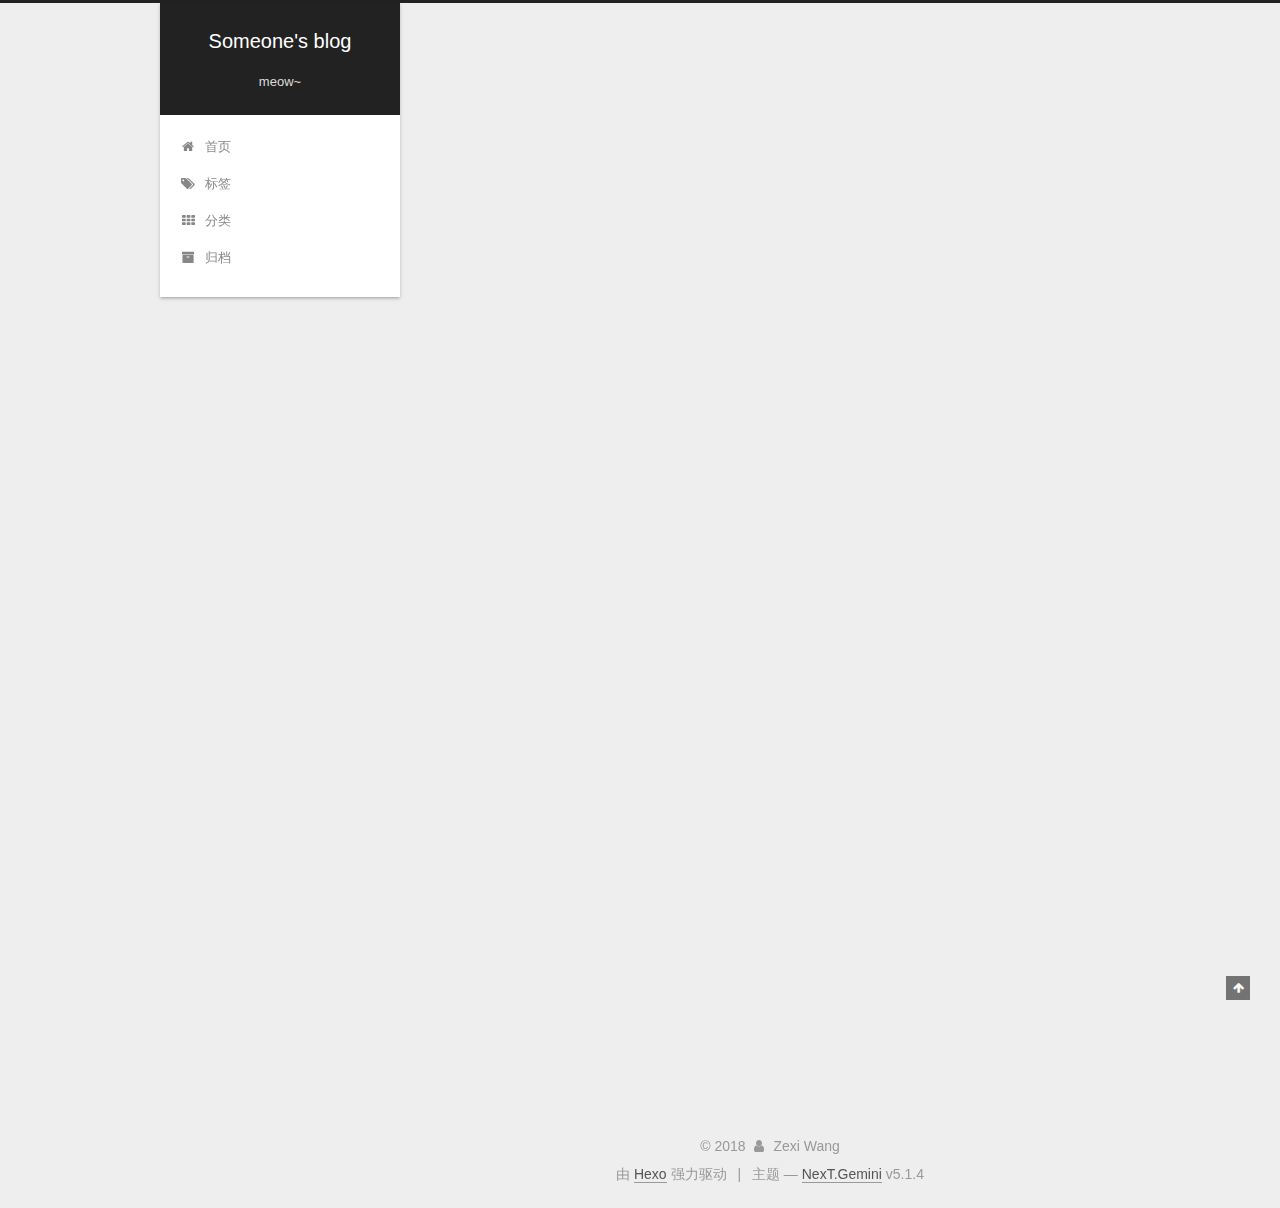
<file: tags/Linux-笔记/index.html>
<!DOCTYPE html>



  


<html class="theme-next gemini use-motion" lang="zh-Hans">
<head>
  <meta charset="UTF-8"/>
<meta http-equiv="X-UA-Compatible" content="IE=edge" />
<meta name="viewport" content="width=device-width, initial-scale=1, maximum-scale=1"/>
<meta name="theme-color" content="#222">









<meta http-equiv="Cache-Control" content="no-transform" />
<meta http-equiv="Cache-Control" content="no-siteapp" />
















  
  
  <link href="/lib/fancybox/source/jquery.fancybox.css?v=2.1.5" rel="stylesheet" type="text/css" />







<link href="/lib/font-awesome/css/font-awesome.min.css?v=4.6.2" rel="stylesheet" type="text/css" />

<link href="/css/main.css?v=5.1.4" rel="stylesheet" type="text/css" />


  <link rel="apple-touch-icon" sizes="180x180" href="/images/apple-touch-icon-next.png?v=5.1.4">


  <link rel="icon" type="image/png" sizes="32x32" href="/images/favicon-32x32-next.png?v=5.1.4">


  <link rel="icon" type="image/png" sizes="16x16" href="/images/favicon-16x16-next.png?v=5.1.4">


  <link rel="mask-icon" href="/images/logo.svg?v=5.1.4" color="#222">





  <meta name="keywords" content="Hexo, NexT" />










<meta name="description" content="For study &amp; fun">
<meta property="og:type" content="website">
<meta property="og:title" content="Someone&#39;s blog">
<meta property="og:url" content="http://yoursite.com/tags/Linux-笔记/index.html">
<meta property="og:site_name" content="Someone&#39;s blog">
<meta property="og:description" content="For study &amp; fun">
<meta property="og:locale" content="zh-Hans">
<meta name="twitter:card" content="summary">
<meta name="twitter:title" content="Someone&#39;s blog">
<meta name="twitter:description" content="For study &amp; fun">



<script type="text/javascript" id="hexo.configurations">
  var NexT = window.NexT || {};
  var CONFIG = {
    root: '/',
    scheme: 'Gemini',
    version: '5.1.4',
    sidebar: {"position":"left","display":"post","offset":12,"b2t":false,"scrollpercent":false,"onmobile":false},
    fancybox: true,
    tabs: true,
    motion: {"enable":true,"async":false,"transition":{"post_block":"fadeIn","post_header":"slideDownIn","post_body":"slideDownIn","coll_header":"slideLeftIn","sidebar":"slideUpIn"}},
    duoshuo: {
      userId: '0',
      author: '博主'
    },
    algolia: {
      applicationID: '',
      apiKey: '',
      indexName: '',
      hits: {"per_page":10},
      labels: {"input_placeholder":"Search for Posts","hits_empty":"We didn't find any results for the search: ${query}","hits_stats":"${hits} results found in ${time} ms"}
    }
  };
</script>



  <link rel="canonical" href="http://yoursite.com/tags/Linux-笔记/"/>





  <title>标签: Linux 笔记 | Someone's blog</title>
  








</head>

<body itemscope itemtype="http://schema.org/WebPage" lang="zh-Hans">

  
  
    
  

  <div class="container sidebar-position-left ">
    <div class="headband"></div>

    <header id="header" class="header" itemscope itemtype="http://schema.org/WPHeader">
      <div class="header-inner"><div class="site-brand-wrapper">
  <div class="site-meta ">
    

    <div class="custom-logo-site-title">
      <a href="/"  class="brand" rel="start">
        <span class="logo-line-before"><i></i></span>
        <span class="site-title">Someone's blog</span>
        <span class="logo-line-after"><i></i></span>
      </a>
    </div>
      
        <p class="site-subtitle">meow~</p>
      
  </div>

  <div class="site-nav-toggle">
    <button>
      <span class="btn-bar"></span>
      <span class="btn-bar"></span>
      <span class="btn-bar"></span>
    </button>
  </div>
</div>

<nav class="site-nav">
  

  
    <ul id="menu" class="menu">
      
        
        <li class="menu-item menu-item-home">
          <a href="/" rel="section">
            
              <i class="menu-item-icon fa fa-fw fa-home"></i> <br />
            
            首页
          </a>
        </li>
      
        
        <li class="menu-item menu-item-tags">
          <a href="/tags/" rel="section">
            
              <i class="menu-item-icon fa fa-fw fa-tags"></i> <br />
            
            标签
          </a>
        </li>
      
        
        <li class="menu-item menu-item-categories">
          <a href="/categories/" rel="section">
            
              <i class="menu-item-icon fa fa-fw fa-th"></i> <br />
            
            分类
          </a>
        </li>
      
        
        <li class="menu-item menu-item-archives">
          <a href="/archives/" rel="section">
            
              <i class="menu-item-icon fa fa-fw fa-archive"></i> <br />
            
            归档
          </a>
        </li>
      

      
    </ul>
  

  
</nav>



 </div>
    </header>

    <main id="main" class="main">
      <div class="main-inner">
        <div class="content-wrap">
          <div id="content" class="content">
            

  
  
  
  <div class="post-block tag">

    <div id="posts" class="posts-collapse">
      <div class="collection-title">
        <h1>Linux 笔记<small>标签</small>
        </h1>
      </div>

      
        

  <article class="post post-type-normal" itemscope itemtype="http://schema.org/Article">
    <header class="post-header">

      <h2 class="post-title">
        
            <a class="post-title-link" href="/2018/08/22/Linux学习笔记（一）/" itemprop="url">
              
                <span itemprop="name">Linux学习笔记（一）</span>
              
            </a>
        
      </h2>

      <div class="post-meta">
        <time class="post-time" itemprop="dateCreated"
              datetime="2018-08-22T11:15:16+08:00"
              content="2018-08-22" >
          08-22
        </time>
      </div>

    </header>
  </article>


      
    </div>

  </div>
  
  
  

  


          </div>
          


          

        </div>
        
          
  
  <div class="sidebar-toggle">
    <div class="sidebar-toggle-line-wrap">
      <span class="sidebar-toggle-line sidebar-toggle-line-first"></span>
      <span class="sidebar-toggle-line sidebar-toggle-line-middle"></span>
      <span class="sidebar-toggle-line sidebar-toggle-line-last"></span>
    </div>
  </div>

  <aside id="sidebar" class="sidebar">
    
    <div class="sidebar-inner">

      

      

      <section class="site-overview-wrap sidebar-panel sidebar-panel-active">
        <div class="site-overview">
          <div class="site-author motion-element" itemprop="author" itemscope itemtype="http://schema.org/Person">
            
              <img class="site-author-image" itemprop="image"
                src="/images/avatar.gif"
                alt="Zexi Wang" />
            
              <p class="site-author-name" itemprop="name">Zexi Wang</p>
              <p class="site-description motion-element" itemprop="description">For study & fun</p>
          </div>

          <nav class="site-state motion-element">

            
              <div class="site-state-item site-state-posts">
              
                <a href="/archives/">
              
                  <span class="site-state-item-count">1</span>
                  <span class="site-state-item-name">日志</span>
                </a>
              </div>
            

            
              
              
              <div class="site-state-item site-state-categories">
                <a href="/categories/index.html">
                  <span class="site-state-item-count">1</span>
                  <span class="site-state-item-name">分类</span>
                </a>
              </div>
            

            
              
              
              <div class="site-state-item site-state-tags">
                <a href="/tags/index.html">
                  <span class="site-state-item-count">1</span>
                  <span class="site-state-item-name">标签</span>
                </a>
              </div>
            

          </nav>

          

          
            <div class="links-of-author motion-element">
                
                  <span class="links-of-author-item">
                    <a href="https://github.com/wangzexi0302" target="_blank" title="GitHub">
                      
                        <i class="fa fa-fw fa-globe"></i>GitHub</a>
                  </span>
                
                  <span class="links-of-author-item">
                    <a href="772618452wang@gmail.com" target="_blank" title="E-Mail">
                      
                        <i class="fa fa-fw fa-globe"></i>E-Mail</a>
                  </span>
                
            </div>
          

          
          

          
          
<iframe frameborder="no" border="0" marginwidth="0" marginheight="0" width=330 height=450 src="//music.163.com/outchain/player?type=0&id=2153257670&auto=0&height=430"></iframe>
          

        </div>
      </section>

      

      

    </div>
  </aside>


        
      </div>
    </main>

    <footer id="footer" class="footer">
      <div class="footer-inner">
        <div class="copyright">&copy; <span itemprop="copyrightYear">2018</span>
  <span class="with-love">
    <i class="fa fa-user"></i>
  </span>
  <span class="author" itemprop="copyrightHolder">Zexi Wang</span>

  
</div>


  <div class="powered-by">由 <a class="theme-link" target="_blank" href="https://hexo.io">Hexo</a> 强力驱动</div>



  <span class="post-meta-divider">|</span>



  <div class="theme-info">主题 &mdash; <a class="theme-link" target="_blank" href="https://github.com/iissnan/hexo-theme-next">NexT.Gemini</a> v5.1.4</div>




        







        
      </div>
    </footer>

    
      <div class="back-to-top">
        <i class="fa fa-arrow-up"></i>
        
      </div>
    

    

  </div>

  

<script type="text/javascript">
  if (Object.prototype.toString.call(window.Promise) !== '[object Function]') {
    window.Promise = null;
  }
</script>









  












  
  
    <script type="text/javascript" src="/lib/jquery/index.js?v=2.1.3"></script>
  

  
  
    <script type="text/javascript" src="/lib/fastclick/lib/fastclick.min.js?v=1.0.6"></script>
  

  
  
    <script type="text/javascript" src="/lib/jquery_lazyload/jquery.lazyload.js?v=1.9.7"></script>
  

  
  
    <script type="text/javascript" src="/lib/velocity/velocity.min.js?v=1.2.1"></script>
  

  
  
    <script type="text/javascript" src="/lib/velocity/velocity.ui.min.js?v=1.2.1"></script>
  

  
  
    <script type="text/javascript" src="/lib/fancybox/source/jquery.fancybox.pack.js?v=2.1.5"></script>
  


  


  <script type="text/javascript" src="/js/src/utils.js?v=5.1.4"></script>

  <script type="text/javascript" src="/js/src/motion.js?v=5.1.4"></script>



  
  


  <script type="text/javascript" src="/js/src/affix.js?v=5.1.4"></script>

  <script type="text/javascript" src="/js/src/schemes/pisces.js?v=5.1.4"></script>



  

  


  <script type="text/javascript" src="/js/src/bootstrap.js?v=5.1.4"></script>



  


  




	





  





  












  





  

  

  

  
  

  

  

  

</body>
</html>
</file>
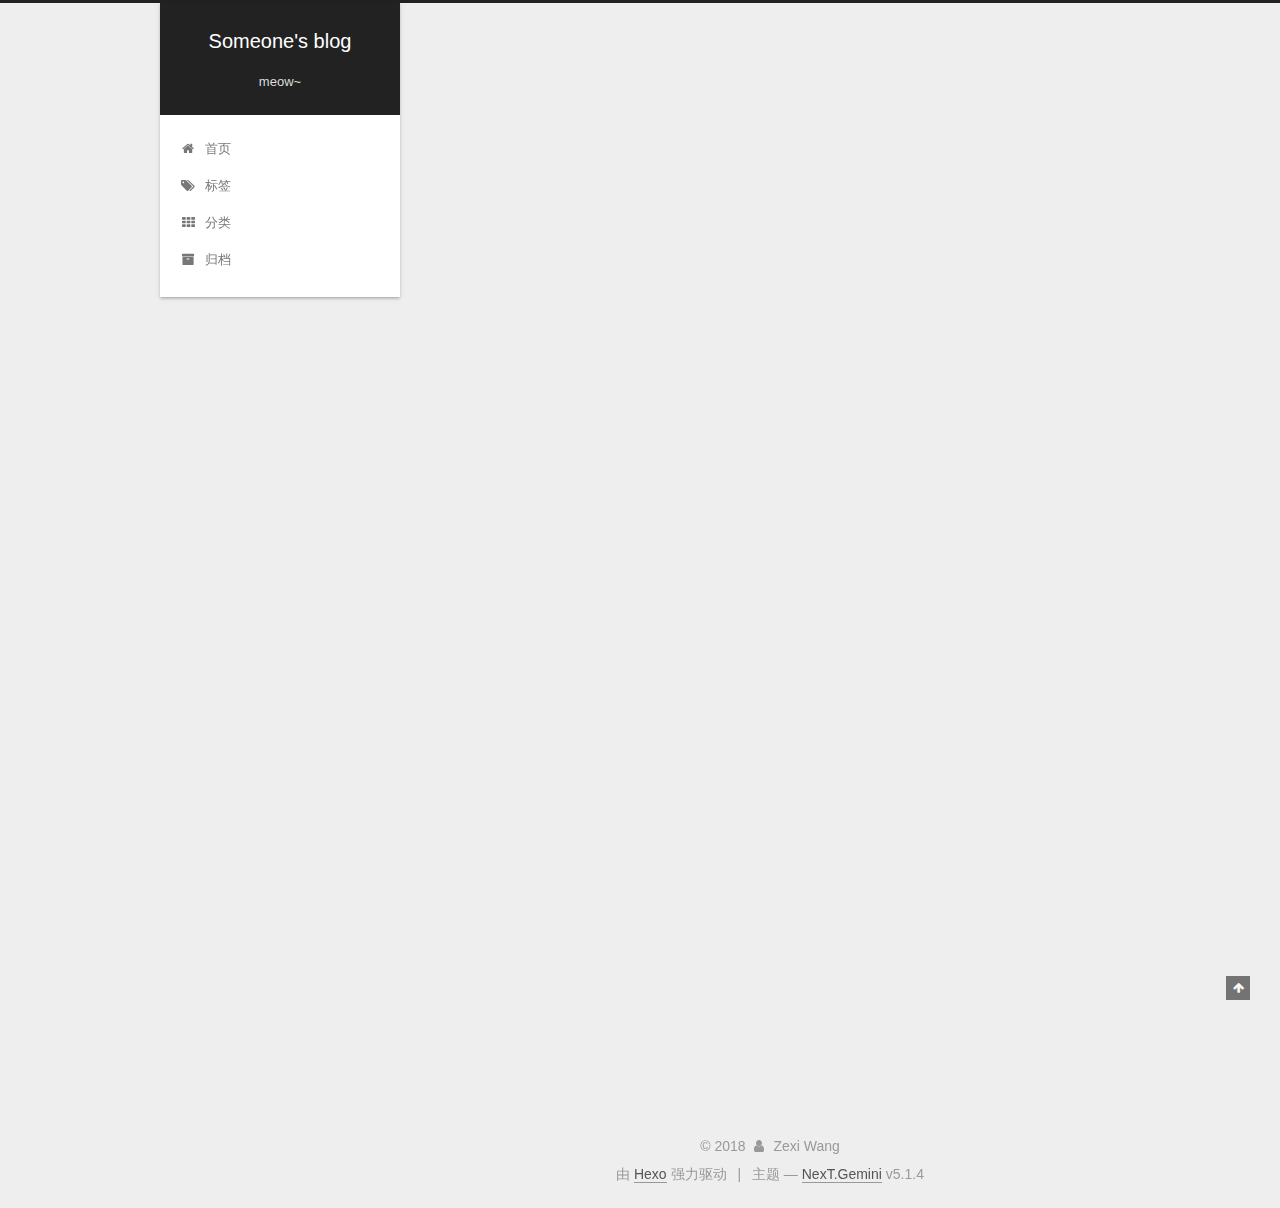
<file: archives/2018/08/index.html>
<!DOCTYPE html>



  


<html class="theme-next gemini use-motion" lang="zh-Hans">
<head>
  <meta charset="UTF-8"/>
<meta http-equiv="X-UA-Compatible" content="IE=edge" />
<meta name="viewport" content="width=device-width, initial-scale=1, maximum-scale=1"/>
<meta name="theme-color" content="#222">









<meta http-equiv="Cache-Control" content="no-transform" />
<meta http-equiv="Cache-Control" content="no-siteapp" />
















  
  
  <link href="/lib/fancybox/source/jquery.fancybox.css?v=2.1.5" rel="stylesheet" type="text/css" />







<link href="/lib/font-awesome/css/font-awesome.min.css?v=4.6.2" rel="stylesheet" type="text/css" />

<link href="/css/main.css?v=5.1.4" rel="stylesheet" type="text/css" />


  <link rel="apple-touch-icon" sizes="180x180" href="/images/apple-touch-icon-next.png?v=5.1.4">


  <link rel="icon" type="image/png" sizes="32x32" href="/images/favicon-32x32-next.png?v=5.1.4">


  <link rel="icon" type="image/png" sizes="16x16" href="/images/favicon-16x16-next.png?v=5.1.4">


  <link rel="mask-icon" href="/images/logo.svg?v=5.1.4" color="#222">





  <meta name="keywords" content="Hexo, NexT" />










<meta name="description" content="For study &amp; fun">
<meta property="og:type" content="website">
<meta property="og:title" content="Someone&#39;s blog">
<meta property="og:url" content="http://yoursite.com/archives/2018/08/index.html">
<meta property="og:site_name" content="Someone&#39;s blog">
<meta property="og:description" content="For study &amp; fun">
<meta property="og:locale" content="zh-Hans">
<meta name="twitter:card" content="summary">
<meta name="twitter:title" content="Someone&#39;s blog">
<meta name="twitter:description" content="For study &amp; fun">



<script type="text/javascript" id="hexo.configurations">
  var NexT = window.NexT || {};
  var CONFIG = {
    root: '/',
    scheme: 'Gemini',
    version: '5.1.4',
    sidebar: {"position":"left","display":"post","offset":12,"b2t":false,"scrollpercent":false,"onmobile":false},
    fancybox: true,
    tabs: true,
    motion: {"enable":true,"async":false,"transition":{"post_block":"fadeIn","post_header":"slideDownIn","post_body":"slideDownIn","coll_header":"slideLeftIn","sidebar":"slideUpIn"}},
    duoshuo: {
      userId: '0',
      author: '博主'
    },
    algolia: {
      applicationID: '',
      apiKey: '',
      indexName: '',
      hits: {"per_page":10},
      labels: {"input_placeholder":"Search for Posts","hits_empty":"We didn't find any results for the search: ${query}","hits_stats":"${hits} results found in ${time} ms"}
    }
  };
</script>



  <link rel="canonical" href="http://yoursite.com/archives/2018/08/"/>





  <title>归档 | Someone's blog</title>
  








</head>

<body itemscope itemtype="http://schema.org/WebPage" lang="zh-Hans">

  
  
    
  

  <div class="container sidebar-position-left page-archive">
    <div class="headband"></div>

    <header id="header" class="header" itemscope itemtype="http://schema.org/WPHeader">
      <div class="header-inner"><div class="site-brand-wrapper">
  <div class="site-meta ">
    

    <div class="custom-logo-site-title">
      <a href="/"  class="brand" rel="start">
        <span class="logo-line-before"><i></i></span>
        <span class="site-title">Someone's blog</span>
        <span class="logo-line-after"><i></i></span>
      </a>
    </div>
      
        <p class="site-subtitle">meow~</p>
      
  </div>

  <div class="site-nav-toggle">
    <button>
      <span class="btn-bar"></span>
      <span class="btn-bar"></span>
      <span class="btn-bar"></span>
    </button>
  </div>
</div>

<nav class="site-nav">
  

  
    <ul id="menu" class="menu">
      
        
        <li class="menu-item menu-item-home">
          <a href="/" rel="section">
            
              <i class="menu-item-icon fa fa-fw fa-home"></i> <br />
            
            首页
          </a>
        </li>
      
        
        <li class="menu-item menu-item-tags">
          <a href="/tags/" rel="section">
            
              <i class="menu-item-icon fa fa-fw fa-tags"></i> <br />
            
            标签
          </a>
        </li>
      
        
        <li class="menu-item menu-item-categories">
          <a href="/categories/" rel="section">
            
              <i class="menu-item-icon fa fa-fw fa-th"></i> <br />
            
            分类
          </a>
        </li>
      
        
        <li class="menu-item menu-item-archives">
          <a href="/archives/" rel="section">
            
              <i class="menu-item-icon fa fa-fw fa-archive"></i> <br />
            
            归档
          </a>
        </li>
      

      
    </ul>
  

  
</nav>



 </div>
    </header>

    <main id="main" class="main">
      <div class="main-inner">
        <div class="content-wrap">
          <div id="content" class="content">
            

  
  
  
  <div class="post-block archive">
    <div id="posts" class="posts-collapse">
      <span class="archive-move-on"></span>

      <span class="archive-page-counter">
        
        
        
          
        
        嗯..! 目前共计 1 篇日志。 继续努力。
      </span>

      

        
        
        

        
          
          <div class="collection-title">
            <h1 class="archive-year" id="archive-year-2018">2018</h1>
          </div>
        
        

        

  <article class="post post-type-normal" itemscope itemtype="http://schema.org/Article">
    <header class="post-header">

      <h2 class="post-title">
        
            <a class="post-title-link" href="/2018/08/22/Linux学习笔记（一）/" itemprop="url">
              
                <span itemprop="name">Linux学习笔记（一）</span>
              
            </a>
        
      </h2>

      <div class="post-meta">
        <time class="post-time" itemprop="dateCreated"
              datetime="2018-08-22T11:15:16+08:00"
              content="2018-08-22" >
          08-22
        </time>
      </div>

    </header>
  </article>



      

    </div>
  </div>
  
  
  

  



          </div>
          


          

        </div>
        
          
  
  <div class="sidebar-toggle">
    <div class="sidebar-toggle-line-wrap">
      <span class="sidebar-toggle-line sidebar-toggle-line-first"></span>
      <span class="sidebar-toggle-line sidebar-toggle-line-middle"></span>
      <span class="sidebar-toggle-line sidebar-toggle-line-last"></span>
    </div>
  </div>

  <aside id="sidebar" class="sidebar">
    
    <div class="sidebar-inner">

      

      

      <section class="site-overview-wrap sidebar-panel sidebar-panel-active">
        <div class="site-overview">
          <div class="site-author motion-element" itemprop="author" itemscope itemtype="http://schema.org/Person">
            
              <img class="site-author-image" itemprop="image"
                src="/images/avatar.gif"
                alt="Zexi Wang" />
            
              <p class="site-author-name" itemprop="name">Zexi Wang</p>
              <p class="site-description motion-element" itemprop="description">For study & fun</p>
          </div>

          <nav class="site-state motion-element">

            
              <div class="site-state-item site-state-posts">
              
                <a href="/archives/">
              
                  <span class="site-state-item-count">1</span>
                  <span class="site-state-item-name">日志</span>
                </a>
              </div>
            

            
              
              
              <div class="site-state-item site-state-categories">
                <a href="/categories/index.html">
                  <span class="site-state-item-count">1</span>
                  <span class="site-state-item-name">分类</span>
                </a>
              </div>
            

            
              
              
              <div class="site-state-item site-state-tags">
                <a href="/tags/index.html">
                  <span class="site-state-item-count">1</span>
                  <span class="site-state-item-name">标签</span>
                </a>
              </div>
            

          </nav>

          

          
            <div class="links-of-author motion-element">
                
                  <span class="links-of-author-item">
                    <a href="https://github.com/wangzexi0302" target="_blank" title="GitHub">
                      
                        <i class="fa fa-fw fa-globe"></i>GitHub</a>
                  </span>
                
                  <span class="links-of-author-item">
                    <a href="772618452wang@gmail.com" target="_blank" title="E-Mail">
                      
                        <i class="fa fa-fw fa-globe"></i>E-Mail</a>
                  </span>
                
            </div>
          

          
          

          
          
<iframe frameborder="no" border="0" marginwidth="0" marginheight="0" width=330 height=450 src="//music.163.com/outchain/player?type=0&id=2153257670&auto=0&height=430"></iframe>
          

        </div>
      </section>

      

      

    </div>
  </aside>


        
      </div>
    </main>

    <footer id="footer" class="footer">
      <div class="footer-inner">
        <div class="copyright">&copy; <span itemprop="copyrightYear">2018</span>
  <span class="with-love">
    <i class="fa fa-user"></i>
  </span>
  <span class="author" itemprop="copyrightHolder">Zexi Wang</span>

  
</div>


  <div class="powered-by">由 <a class="theme-link" target="_blank" href="https://hexo.io">Hexo</a> 强力驱动</div>



  <span class="post-meta-divider">|</span>



  <div class="theme-info">主题 &mdash; <a class="theme-link" target="_blank" href="https://github.com/iissnan/hexo-theme-next">NexT.Gemini</a> v5.1.4</div>




        







        
      </div>
    </footer>

    
      <div class="back-to-top">
        <i class="fa fa-arrow-up"></i>
        
      </div>
    

    

  </div>

  

<script type="text/javascript">
  if (Object.prototype.toString.call(window.Promise) !== '[object Function]') {
    window.Promise = null;
  }
</script>









  












  
  
    <script type="text/javascript" src="/lib/jquery/index.js?v=2.1.3"></script>
  

  
  
    <script type="text/javascript" src="/lib/fastclick/lib/fastclick.min.js?v=1.0.6"></script>
  

  
  
    <script type="text/javascript" src="/lib/jquery_lazyload/jquery.lazyload.js?v=1.9.7"></script>
  

  
  
    <script type="text/javascript" src="/lib/velocity/velocity.min.js?v=1.2.1"></script>
  

  
  
    <script type="text/javascript" src="/lib/velocity/velocity.ui.min.js?v=1.2.1"></script>
  

  
  
    <script type="text/javascript" src="/lib/fancybox/source/jquery.fancybox.pack.js?v=2.1.5"></script>
  


  


  <script type="text/javascript" src="/js/src/utils.js?v=5.1.4"></script>

  <script type="text/javascript" src="/js/src/motion.js?v=5.1.4"></script>



  
  


  <script type="text/javascript" src="/js/src/affix.js?v=5.1.4"></script>

  <script type="text/javascript" src="/js/src/schemes/pisces.js?v=5.1.4"></script>



  

  


  <script type="text/javascript" src="/js/src/bootstrap.js?v=5.1.4"></script>



  


  




	





  





  












  





  

  

  

  
  

  

  

  

</body>
</html>
</file>
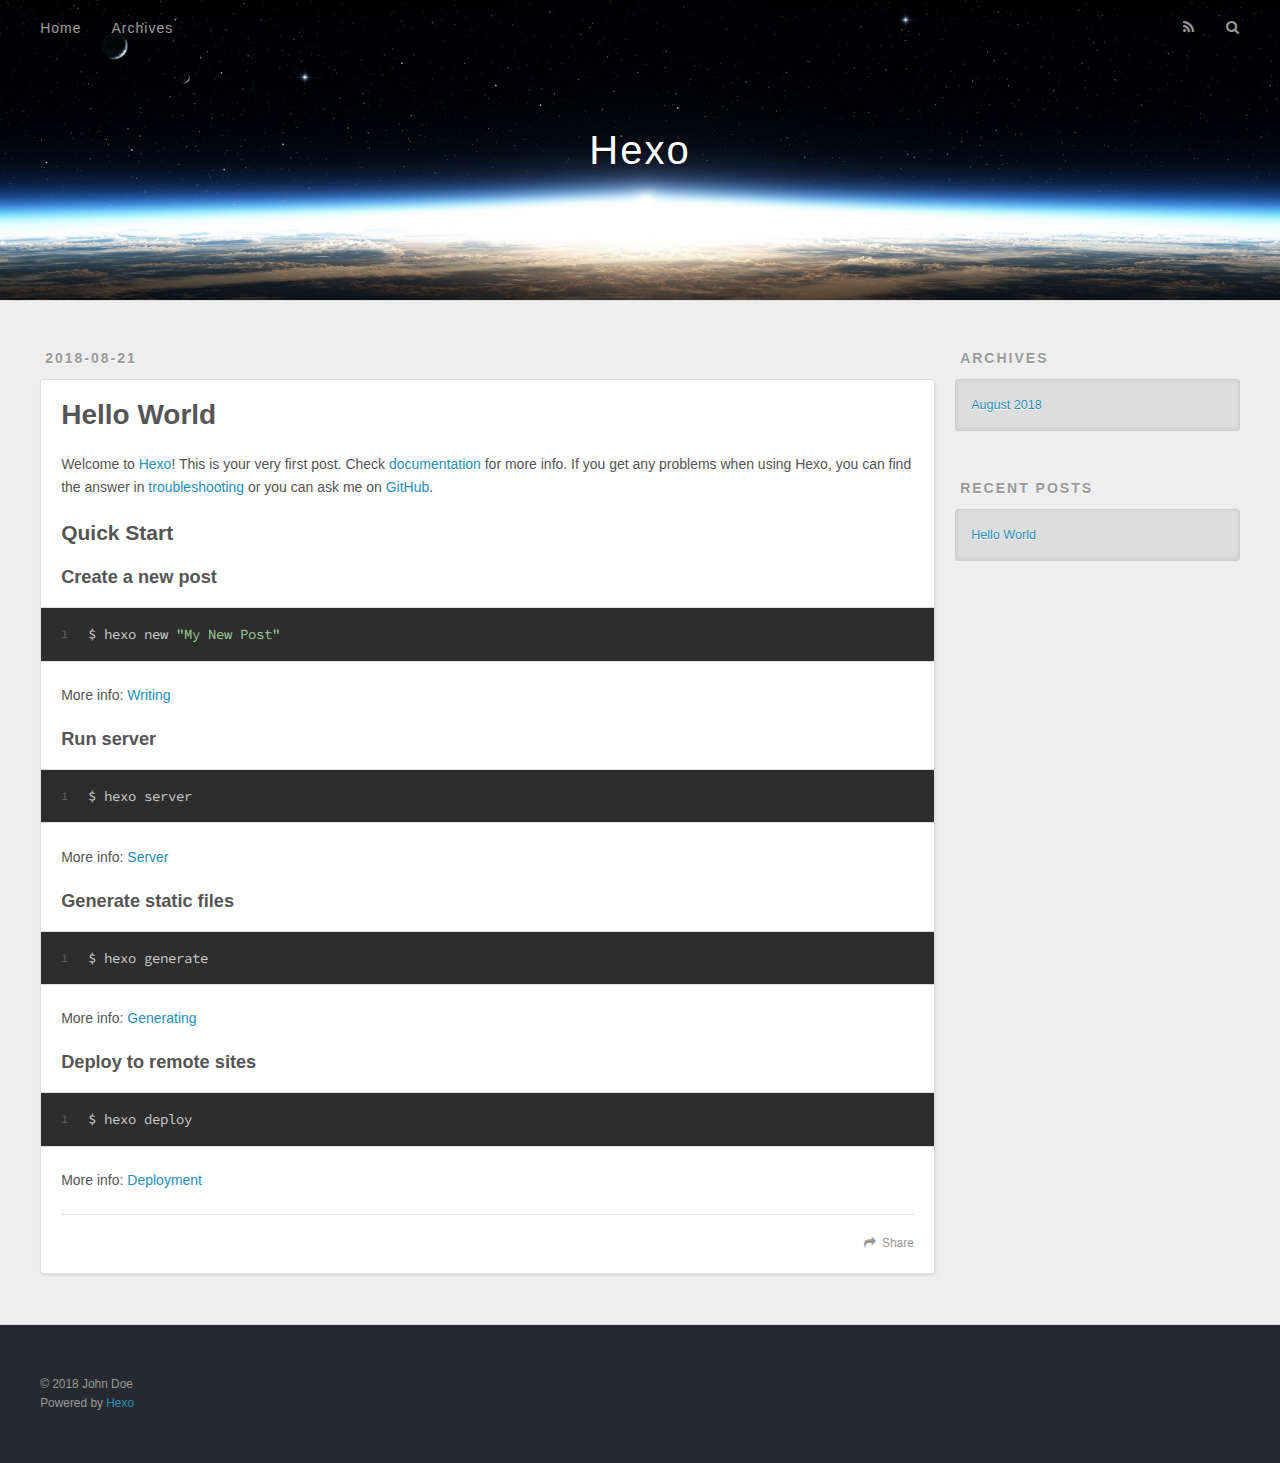
<file: 2018/08/21/hello-world/index.html>
<!DOCTYPE html>
<html>
<head>
  <meta charset="utf-8">
  

  
  <title>Hello World | Hexo</title>
  <meta name="viewport" content="width=device-width, initial-scale=1, maximum-scale=1">
  <meta name="description" content="Welcome to Hexo! This is your very first post. Check documentation for more info. If you get any problems when using Hexo, you can find the answer in troubleshooting or you can ask me on GitHub. Quick">
<meta property="og:type" content="article">
<meta property="og:title" content="Hello World">
<meta property="og:url" content="http://yoursite.com/2018/08/21/hello-world/index.html">
<meta property="og:site_name" content="Hexo">
<meta property="og:description" content="Welcome to Hexo! This is your very first post. Check documentation for more info. If you get any problems when using Hexo, you can find the answer in troubleshooting or you can ask me on GitHub. Quick">
<meta property="og:locale" content="default">
<meta property="og:updated_time" content="2018-08-21T15:27:48.970Z">
<meta name="twitter:card" content="summary">
<meta name="twitter:title" content="Hello World">
<meta name="twitter:description" content="Welcome to Hexo! This is your very first post. Check documentation for more info. If you get any problems when using Hexo, you can find the answer in troubleshooting or you can ask me on GitHub. Quick">
  
    <link rel="alternate" href="/atom.xml" title="Hexo" type="application/atom+xml">
  
  
    <link rel="icon" href="/favicon.png">
  
  
    <link href="//fonts.googleapis.com/css?family=Source+Code+Pro" rel="stylesheet" type="text/css">
  
  <link rel="stylesheet" href="/css/style.css">
</head>

<body>
  <div id="container">
    <div id="wrap">
      <header id="header">
  <div id="banner"></div>
  <div id="header-outer" class="outer">
    <div id="header-title" class="inner">
      <h1 id="logo-wrap">
        <a href="/" id="logo">Hexo</a>
      </h1>
      
    </div>
    <div id="header-inner" class="inner">
      <nav id="main-nav">
        <a id="main-nav-toggle" class="nav-icon"></a>
        
          <a class="main-nav-link" href="/">Home</a>
        
          <a class="main-nav-link" href="/archives">Archives</a>
        
      </nav>
      <nav id="sub-nav">
        
          <a id="nav-rss-link" class="nav-icon" href="/atom.xml" title="RSS Feed"></a>
        
        <a id="nav-search-btn" class="nav-icon" title="Search"></a>
      </nav>
      <div id="search-form-wrap">
        <form action="//google.com/search" method="get" accept-charset="UTF-8" class="search-form"><input type="search" name="q" class="search-form-input" placeholder="Search"><button type="submit" class="search-form-submit">&#xF002;</button><input type="hidden" name="sitesearch" value="http://yoursite.com"></form>
      </div>
    </div>
  </div>
</header>
      <div class="outer">
        <section id="main"><article id="post-hello-world" class="article article-type-post" itemscope itemprop="blogPost">
  <div class="article-meta">
    <a href="/2018/08/21/hello-world/" class="article-date">
  <time datetime="2018-08-21T15:27:48.970Z" itemprop="datePublished">2018-08-21</time>
</a>
    
  </div>
  <div class="article-inner">
    
    
      <header class="article-header">
        
  
    <h1 class="article-title" itemprop="name">
      Hello World
    </h1>
  

      </header>
    
    <div class="article-entry" itemprop="articleBody">
      
        <p>Welcome to <a href="https://hexo.io/" target="_blank" rel="noopener">Hexo</a>! This is your very first post. Check <a href="https://hexo.io/docs/" target="_blank" rel="noopener">documentation</a> for more info. If you get any problems when using Hexo, you can find the answer in <a href="https://hexo.io/docs/troubleshooting.html" target="_blank" rel="noopener">troubleshooting</a> or you can ask me on <a href="https://github.com/hexojs/hexo/issues" target="_blank" rel="noopener">GitHub</a>.</p>
<h2 id="Quick-Start"><a href="#Quick-Start" class="headerlink" title="Quick Start"></a>Quick Start</h2><h3 id="Create-a-new-post"><a href="#Create-a-new-post" class="headerlink" title="Create a new post"></a>Create a new post</h3><figure class="highlight bash"><table><tr><td class="gutter"><pre><span class="line">1</span><br></pre></td><td class="code"><pre><span class="line">$ hexo new <span class="string">"My New Post"</span></span><br></pre></td></tr></table></figure>
<p>More info: <a href="https://hexo.io/docs/writing.html" target="_blank" rel="noopener">Writing</a></p>
<h3 id="Run-server"><a href="#Run-server" class="headerlink" title="Run server"></a>Run server</h3><figure class="highlight bash"><table><tr><td class="gutter"><pre><span class="line">1</span><br></pre></td><td class="code"><pre><span class="line">$ hexo server</span><br></pre></td></tr></table></figure>
<p>More info: <a href="https://hexo.io/docs/server.html" target="_blank" rel="noopener">Server</a></p>
<h3 id="Generate-static-files"><a href="#Generate-static-files" class="headerlink" title="Generate static files"></a>Generate static files</h3><figure class="highlight bash"><table><tr><td class="gutter"><pre><span class="line">1</span><br></pre></td><td class="code"><pre><span class="line">$ hexo generate</span><br></pre></td></tr></table></figure>
<p>More info: <a href="https://hexo.io/docs/generating.html" target="_blank" rel="noopener">Generating</a></p>
<h3 id="Deploy-to-remote-sites"><a href="#Deploy-to-remote-sites" class="headerlink" title="Deploy to remote sites"></a>Deploy to remote sites</h3><figure class="highlight bash"><table><tr><td class="gutter"><pre><span class="line">1</span><br></pre></td><td class="code"><pre><span class="line">$ hexo deploy</span><br></pre></td></tr></table></figure>
<p>More info: <a href="https://hexo.io/docs/deployment.html" target="_blank" rel="noopener">Deployment</a></p>

      
    </div>
    <footer class="article-footer">
      <a data-url="http://yoursite.com/2018/08/21/hello-world/" data-id="cjl3vcz530000jg7knd9a05r2" class="article-share-link">Share</a>
      
      
    </footer>
  </div>
  
    
  
</article>

</section>
        
          <aside id="sidebar">
  
    

  
    

  
    
  
    
  <div class="widget-wrap">
    <h3 class="widget-title">Archives</h3>
    <div class="widget">
      <ul class="archive-list"><li class="archive-list-item"><a class="archive-list-link" href="/archives/2018/08/">August 2018</a></li></ul>
    </div>
  </div>


  
    
  <div class="widget-wrap">
    <h3 class="widget-title">Recent Posts</h3>
    <div class="widget">
      <ul>
        
          <li>
            <a href="/2018/08/21/hello-world/">Hello World</a>
          </li>
        
      </ul>
    </div>
  </div>

  
</aside>
        
      </div>
      <footer id="footer">
  
  <div class="outer">
    <div id="footer-info" class="inner">
      &copy; 2018 John Doe<br>
      Powered by <a href="http://hexo.io/" target="_blank">Hexo</a>
    </div>
  </div>
</footer>
    </div>
    <nav id="mobile-nav">
  
    <a href="/" class="mobile-nav-link">Home</a>
  
    <a href="/archives" class="mobile-nav-link">Archives</a>
  
</nav>
    

<script src="//ajax.googleapis.com/ajax/libs/jquery/2.0.3/jquery.min.js"></script>


  <link rel="stylesheet" href="/fancybox/jquery.fancybox.css">
  <script src="/fancybox/jquery.fancybox.pack.js"></script>


<script src="/js/script.js"></script>



  </div>
</body>
</html>
</file>
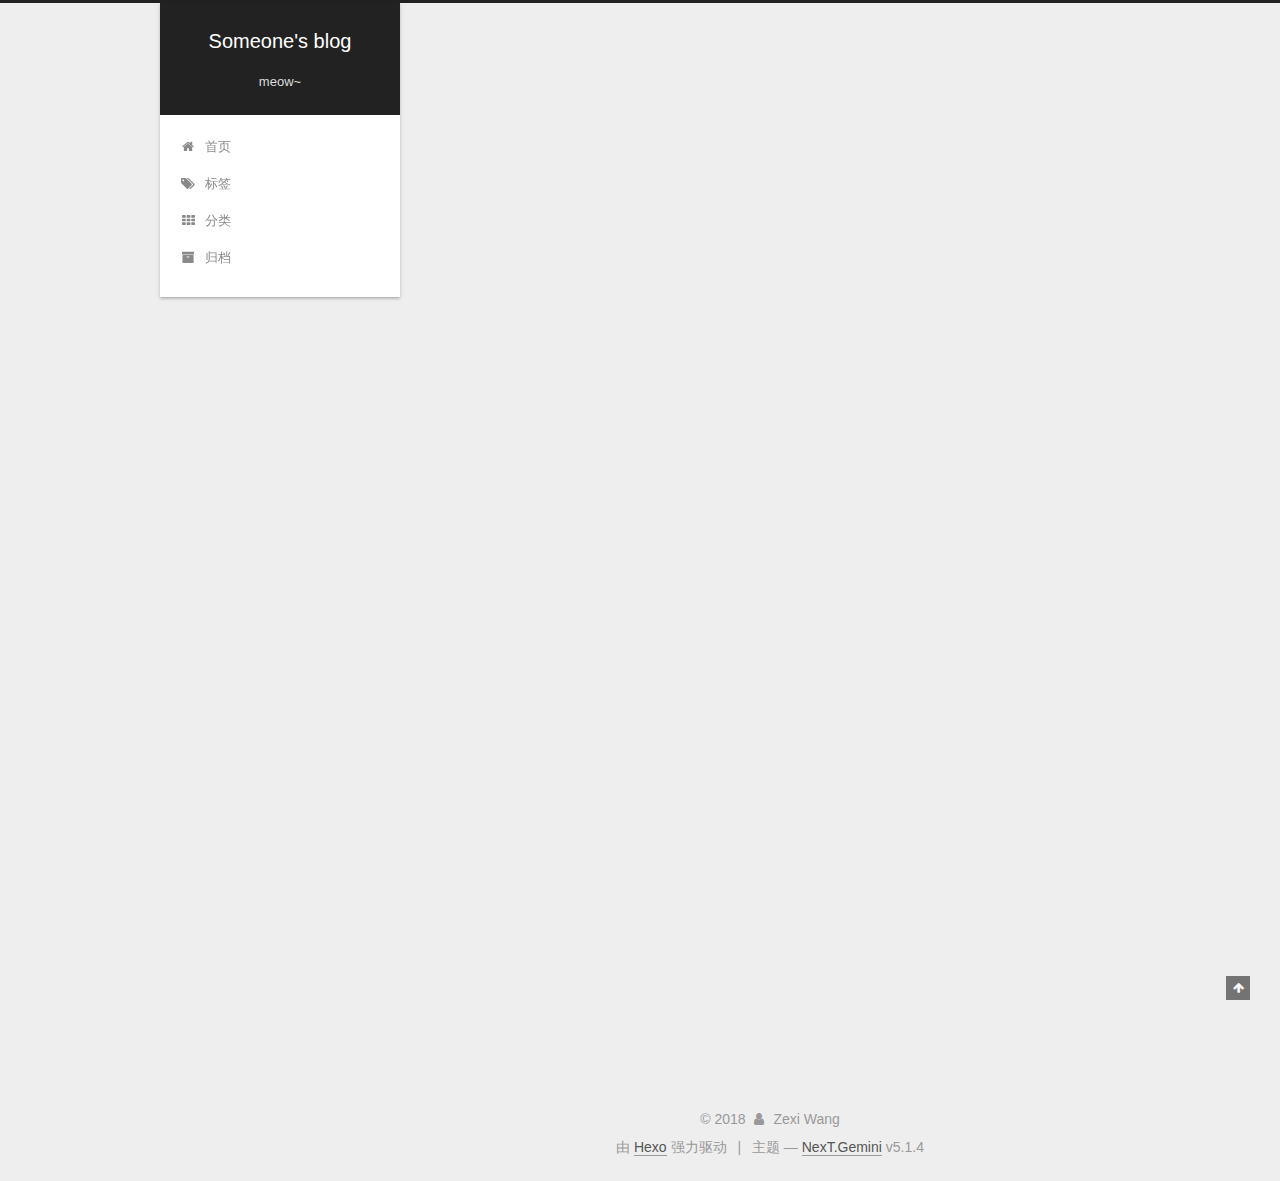
<file: 2018/08/22/Linux学习笔记（一）/index.html>
<!DOCTYPE html>



  


<html class="theme-next gemini use-motion" lang="zh-Hans">
<head>
  <meta charset="UTF-8"/>
<meta http-equiv="X-UA-Compatible" content="IE=edge" />
<meta name="viewport" content="width=device-width, initial-scale=1, maximum-scale=1"/>
<meta name="theme-color" content="#222">









<meta http-equiv="Cache-Control" content="no-transform" />
<meta http-equiv="Cache-Control" content="no-siteapp" />
















  
  
  <link href="/lib/fancybox/source/jquery.fancybox.css?v=2.1.5" rel="stylesheet" type="text/css" />







<link href="/lib/font-awesome/css/font-awesome.min.css?v=4.6.2" rel="stylesheet" type="text/css" />

<link href="/css/main.css?v=5.1.4" rel="stylesheet" type="text/css" />


  <link rel="apple-touch-icon" sizes="180x180" href="/images/apple-touch-icon-next.png?v=5.1.4">


  <link rel="icon" type="image/png" sizes="32x32" href="/images/favicon-32x32-next.png?v=5.1.4">


  <link rel="icon" type="image/png" sizes="16x16" href="/images/favicon-16x16-next.png?v=5.1.4">


  <link rel="mask-icon" href="/images/logo.svg?v=5.1.4" color="#222">





  <meta name="keywords" content="Linux 笔记," />










<meta name="description" content="​    终于开始学习Linux了，这些笔记是按照《鸟哥的Linux私房菜（基础篇）》来写的，目前未整理，只是按照书中的出现顺序来整理的。 第四章    首次登入的各种简单操作快捷键​    tty1~tty6终端机切换快捷键： [Ctrl] + [Alt] + [F1] ~[F6] ​    两个[tab]可以进行补全，包括指令补全，文件补全etc。 ​    [Ctrl]-c 停止指令。 ​">
<meta name="keywords" content="Linux 笔记">
<meta property="og:type" content="article">
<meta property="og:title" content="Linux学习笔记（一）">
<meta property="og:url" content="http://yoursite.com/2018/08/22/Linux学习笔记（一）/index.html">
<meta property="og:site_name" content="Someone&#39;s blog">
<meta property="og:description" content="​    终于开始学习Linux了，这些笔记是按照《鸟哥的Linux私房菜（基础篇）》来写的，目前未整理，只是按照书中的出现顺序来整理的。 第四章    首次登入的各种简单操作快捷键​    tty1~tty6终端机切换快捷键： [Ctrl] + [Alt] + [F1] ~[F6] ​    两个[tab]可以进行补全，包括指令补全，文件补全etc。 ​    [Ctrl]-c 停止指令。 ​">
<meta property="og:locale" content="zh-Hans">
<meta property="og:updated_time" content="2018-08-22T06:52:46.896Z">
<meta name="twitter:card" content="summary">
<meta name="twitter:title" content="Linux学习笔记（一）">
<meta name="twitter:description" content="​    终于开始学习Linux了，这些笔记是按照《鸟哥的Linux私房菜（基础篇）》来写的，目前未整理，只是按照书中的出现顺序来整理的。 第四章    首次登入的各种简单操作快捷键​    tty1~tty6终端机切换快捷键： [Ctrl] + [Alt] + [F1] ~[F6] ​    两个[tab]可以进行补全，包括指令补全，文件补全etc。 ​    [Ctrl]-c 停止指令。 ​">



<script type="text/javascript" id="hexo.configurations">
  var NexT = window.NexT || {};
  var CONFIG = {
    root: '/',
    scheme: 'Gemini',
    version: '5.1.4',
    sidebar: {"position":"left","display":"post","offset":12,"b2t":false,"scrollpercent":false,"onmobile":false},
    fancybox: true,
    tabs: true,
    motion: {"enable":true,"async":false,"transition":{"post_block":"fadeIn","post_header":"slideDownIn","post_body":"slideDownIn","coll_header":"slideLeftIn","sidebar":"slideUpIn"}},
    duoshuo: {
      userId: '0',
      author: '博主'
    },
    algolia: {
      applicationID: '',
      apiKey: '',
      indexName: '',
      hits: {"per_page":10},
      labels: {"input_placeholder":"Search for Posts","hits_empty":"We didn't find any results for the search: ${query}","hits_stats":"${hits} results found in ${time} ms"}
    }
  };
</script>



  <link rel="canonical" href="http://yoursite.com/2018/08/22/Linux学习笔记（一）/"/>





  <title>Linux学习笔记（一） | Someone's blog</title>
  








</head>

<body itemscope itemtype="http://schema.org/WebPage" lang="zh-Hans">

  
  
    
  

  <div class="container sidebar-position-left page-post-detail">
    <div class="headband"></div>

    <header id="header" class="header" itemscope itemtype="http://schema.org/WPHeader">
      <div class="header-inner"><div class="site-brand-wrapper">
  <div class="site-meta ">
    

    <div class="custom-logo-site-title">
      <a href="/"  class="brand" rel="start">
        <span class="logo-line-before"><i></i></span>
        <span class="site-title">Someone's blog</span>
        <span class="logo-line-after"><i></i></span>
      </a>
    </div>
      
        <p class="site-subtitle">meow~</p>
      
  </div>

  <div class="site-nav-toggle">
    <button>
      <span class="btn-bar"></span>
      <span class="btn-bar"></span>
      <span class="btn-bar"></span>
    </button>
  </div>
</div>

<nav class="site-nav">
  

  
    <ul id="menu" class="menu">
      
        
        <li class="menu-item menu-item-home">
          <a href="/" rel="section">
            
              <i class="menu-item-icon fa fa-fw fa-home"></i> <br />
            
            首页
          </a>
        </li>
      
        
        <li class="menu-item menu-item-tags">
          <a href="/tags/" rel="section">
            
              <i class="menu-item-icon fa fa-fw fa-tags"></i> <br />
            
            标签
          </a>
        </li>
      
        
        <li class="menu-item menu-item-categories">
          <a href="/categories/" rel="section">
            
              <i class="menu-item-icon fa fa-fw fa-th"></i> <br />
            
            分类
          </a>
        </li>
      
        
        <li class="menu-item menu-item-archives">
          <a href="/archives/" rel="section">
            
              <i class="menu-item-icon fa fa-fw fa-archive"></i> <br />
            
            归档
          </a>
        </li>
      

      
    </ul>
  

  
</nav>



 </div>
    </header>

    <main id="main" class="main">
      <div class="main-inner">
        <div class="content-wrap">
          <div id="content" class="content">
            

  <div id="posts" class="posts-expand">
    

  

  
  
  

  <article class="post post-type-normal" itemscope itemtype="http://schema.org/Article">
  
  
  
  <div class="post-block">
    <link itemprop="mainEntityOfPage" href="http://yoursite.com/2018/08/22/Linux学习笔记（一）/">

    <span hidden itemprop="author" itemscope itemtype="http://schema.org/Person">
      <meta itemprop="name" content="Zexi Wang">
      <meta itemprop="description" content="">
      <meta itemprop="image" content="/images/avatar.gif">
    </span>

    <span hidden itemprop="publisher" itemscope itemtype="http://schema.org/Organization">
      <meta itemprop="name" content="Someone's blog">
    </span>

    
      <header class="post-header">

        
        
          <h1 class="post-title" itemprop="name headline">Linux学习笔记（一）</h1>
        

        <div class="post-meta">
          <span class="post-time">
            
              <span class="post-meta-item-icon">
                <i class="fa fa-calendar-o"></i>
              </span>
              
                <span class="post-meta-item-text">发表于</span>
              
              <time title="创建于" itemprop="dateCreated datePublished" datetime="2018-08-22T11:15:16+08:00">
                2018-08-22
              </time>
            

            

            
          </span>

          
            <span class="post-category" >
            
              <span class="post-meta-divider">|</span>
            
              <span class="post-meta-item-icon">
                <i class="fa fa-folder-o"></i>
              </span>
              
                <span class="post-meta-item-text">分类于</span>
              
              
                <span itemprop="about" itemscope itemtype="http://schema.org/Thing">
                  <a href="/categories/学习/" itemprop="url" rel="index">
                    <span itemprop="name">学习</span>
                  </a>
                </span>

                
                
              
            </span>
          

          
            
          

          
          

          

          

          

        </div>
      </header>
    

    
    
    
    <div class="post-body" itemprop="articleBody">

      
      

      
        <p>​    终于开始学习Linux了，这些笔记是按照《鸟哥的Linux私房菜（基础篇）》来写的，目前未整理，只是按照书中的出现顺序来整理的。</p>
<h3 id="第四章-首次登入的各种简单操作"><a href="#第四章-首次登入的各种简单操作" class="headerlink" title="第四章    首次登入的各种简单操作"></a>第四章    首次登入的各种简单操作</h3><h4 id="快捷键"><a href="#快捷键" class="headerlink" title="快捷键"></a>快捷键</h4><p>​    tty1~tty6终端机切换快捷键： [Ctrl] + [Alt] + [F1] ~[F6]</p>
<p>​    两个[tab]可以进行补全，包括指令补全，文件补全etc。</p>
<p>​    [Ctrl]-c 停止指令。</p>
<p>​    [Ctrl]-d即EOF，一般可用来取代exit。</p>
<h4 id="命令"><a href="#命令" class="headerlink" title="命令"></a>命令</h4><figure class="highlight powershell"><table><tr><td class="gutter"><pre><span class="line">1</span><br><span class="line">2</span><br><span class="line">3</span><br><span class="line">4</span><br><span class="line">5</span><br><span class="line">6</span><br><span class="line">7</span><br><span class="line">8</span><br><span class="line">9</span><br><span class="line">10</span><br></pre></td><td class="code"><pre><span class="line">startx			<span class="comment">#启动X window</span></span><br><span class="line"><span class="keyword">exit</span>			<span class="comment">#注销系统</span></span><br><span class="line">cd			<span class="comment">#切换目录</span></span><br><span class="line">ls			<span class="comment">#列出目录</span></span><br><span class="line">date			<span class="comment">#日期</span></span><br><span class="line">cal [month] [year]			<span class="comment">#日历</span></span><br><span class="line">bc			<span class="comment">#计算器(quit:退出)</span></span><br><span class="line">man [commond]		<span class="comment">#操作说明</span></span><br><span class="line"></span><br><span class="line"><span class="comment">#正确关机方法</span></span><br></pre></td></tr></table></figure>
<h3 id="第五章-文件权限与目录"><a href="#第五章-文件权限与目录" class="headerlink" title="第五章    文件权限与目录"></a>第五章    文件权限与目录</h3>
      
    </div>
    
    
    

    

    

    

    <footer class="post-footer">
      
        <div class="post-tags">
          
            <a href="/tags/Linux-笔记/" rel="tag"># Linux 笔记</a>
          
        </div>
      

      
      
      

      

      
      
    </footer>
  </div>
  
  
  
  </article>



    <div class="post-spread">
      
    </div>
  </div>


          </div>
          


          

  
    <div class="comments" id="comments">
      <div id="lv-container" data-id="city" data-uid="MTAyMC8zNTA5MS8xMTYyNg=="></div>
    </div>

  



        </div>
        
          
  
  <div class="sidebar-toggle">
    <div class="sidebar-toggle-line-wrap">
      <span class="sidebar-toggle-line sidebar-toggle-line-first"></span>
      <span class="sidebar-toggle-line sidebar-toggle-line-middle"></span>
      <span class="sidebar-toggle-line sidebar-toggle-line-last"></span>
    </div>
  </div>

  <aside id="sidebar" class="sidebar">
    
    <div class="sidebar-inner">

      

      
        <ul class="sidebar-nav motion-element">
          <li class="sidebar-nav-toc sidebar-nav-active" data-target="post-toc-wrap">
            文章目录
          </li>
          <li class="sidebar-nav-overview" data-target="site-overview-wrap">
            站点概览
          </li>
        </ul>
      

      <section class="site-overview-wrap sidebar-panel">
        <div class="site-overview">
          <div class="site-author motion-element" itemprop="author" itemscope itemtype="http://schema.org/Person">
            
              <img class="site-author-image" itemprop="image"
                src="/images/avatar.gif"
                alt="Zexi Wang" />
            
              <p class="site-author-name" itemprop="name">Zexi Wang</p>
              <p class="site-description motion-element" itemprop="description">For study & fun</p>
          </div>

          <nav class="site-state motion-element">

            
              <div class="site-state-item site-state-posts">
              
                <a href="/archives/">
              
                  <span class="site-state-item-count">1</span>
                  <span class="site-state-item-name">日志</span>
                </a>
              </div>
            

            
              
              
              <div class="site-state-item site-state-categories">
                <a href="/categories/index.html">
                  <span class="site-state-item-count">1</span>
                  <span class="site-state-item-name">分类</span>
                </a>
              </div>
            

            
              
              
              <div class="site-state-item site-state-tags">
                <a href="/tags/index.html">
                  <span class="site-state-item-count">1</span>
                  <span class="site-state-item-name">标签</span>
                </a>
              </div>
            

          </nav>

          

          
            <div class="links-of-author motion-element">
                
                  <span class="links-of-author-item">
                    <a href="https://github.com/wangzexi0302" target="_blank" title="GitHub">
                      
                        <i class="fa fa-fw fa-globe"></i>GitHub</a>
                  </span>
                
                  <span class="links-of-author-item">
                    <a href="772618452wang@gmail.com" target="_blank" title="E-Mail">
                      
                        <i class="fa fa-fw fa-globe"></i>E-Mail</a>
                  </span>
                
            </div>
          

          
          

          
          
<iframe frameborder="no" border="0" marginwidth="0" marginheight="0" width=330 height=450 src="//music.163.com/outchain/player?type=0&id=2153257670&auto=0&height=430"></iframe>
          

        </div>
      </section>

      
      <!--noindex-->
        <section class="post-toc-wrap motion-element sidebar-panel sidebar-panel-active">
          <div class="post-toc">

            
              
            

            
              <div class="post-toc-content"><ol class="nav"><li class="nav-item nav-level-3"><a class="nav-link" href="#第四章-首次登入的各种简单操作"><span class="nav-number">1.</span> <span class="nav-text">第四章    首次登入的各种简单操作</span></a><ol class="nav-child"><li class="nav-item nav-level-4"><a class="nav-link" href="#快捷键"><span class="nav-number">1.1.</span> <span class="nav-text">快捷键</span></a></li><li class="nav-item nav-level-4"><a class="nav-link" href="#命令"><span class="nav-number">1.2.</span> <span class="nav-text">命令</span></a></li></ol></li><li class="nav-item nav-level-3"><a class="nav-link" href="#第五章-文件权限与目录"><span class="nav-number">2.</span> <span class="nav-text">第五章    文件权限与目录</span></a></li></ol></div>
            

          </div>
        </section>
      <!--/noindex-->
      

      

    </div>
  </aside>


        
      </div>
    </main>

    <footer id="footer" class="footer">
      <div class="footer-inner">
        <div class="copyright">&copy; <span itemprop="copyrightYear">2018</span>
  <span class="with-love">
    <i class="fa fa-user"></i>
  </span>
  <span class="author" itemprop="copyrightHolder">Zexi Wang</span>

  
</div>


  <div class="powered-by">由 <a class="theme-link" target="_blank" href="https://hexo.io">Hexo</a> 强力驱动</div>



  <span class="post-meta-divider">|</span>



  <div class="theme-info">主题 &mdash; <a class="theme-link" target="_blank" href="https://github.com/iissnan/hexo-theme-next">NexT.Gemini</a> v5.1.4</div>




        







        
      </div>
    </footer>

    
      <div class="back-to-top">
        <i class="fa fa-arrow-up"></i>
        
      </div>
    

    

  </div>

  

<script type="text/javascript">
  if (Object.prototype.toString.call(window.Promise) !== '[object Function]') {
    window.Promise = null;
  }
</script>









  












  
  
    <script type="text/javascript" src="/lib/jquery/index.js?v=2.1.3"></script>
  

  
  
    <script type="text/javascript" src="/lib/fastclick/lib/fastclick.min.js?v=1.0.6"></script>
  

  
  
    <script type="text/javascript" src="/lib/jquery_lazyload/jquery.lazyload.js?v=1.9.7"></script>
  

  
  
    <script type="text/javascript" src="/lib/velocity/velocity.min.js?v=1.2.1"></script>
  

  
  
    <script type="text/javascript" src="/lib/velocity/velocity.ui.min.js?v=1.2.1"></script>
  

  
  
    <script type="text/javascript" src="/lib/fancybox/source/jquery.fancybox.pack.js?v=2.1.5"></script>
  


  


  <script type="text/javascript" src="/js/src/utils.js?v=5.1.4"></script>

  <script type="text/javascript" src="/js/src/motion.js?v=5.1.4"></script>



  
  


  <script type="text/javascript" src="/js/src/affix.js?v=5.1.4"></script>

  <script type="text/javascript" src="/js/src/schemes/pisces.js?v=5.1.4"></script>



  
  <script type="text/javascript" src="/js/src/scrollspy.js?v=5.1.4"></script>
<script type="text/javascript" src="/js/src/post-details.js?v=5.1.4"></script>



  


  <script type="text/javascript" src="/js/src/bootstrap.js?v=5.1.4"></script>



  


  




	





  





  
    <script type="text/javascript">
      (function(d, s) {
        var j, e = d.getElementsByTagName(s)[0];
        if (typeof LivereTower === 'function') { return; }
        j = d.createElement(s);
        j.src = 'https://cdn-city.livere.com/js/embed.dist.js';
        j.async = true;
        e.parentNode.insertBefore(j, e);
      })(document, 'script');
    </script>
  












  





  

  

  

  
  

  

  

  

</body>
</html>
</file>
<file: css/style.css>
body {
  width: 100%;
}
body:before,
body:after {
  content: "";
  display: table;
}
body:after {
  clear: both;
}
html,
body,
div,
span,
applet,
object,
iframe,
h1,
h2,
h3,
h4,
h5,
h6,
p,
blockquote,
pre,
a,
abbr,
acronym,
address,
big,
cite,
code,
del,
dfn,
em,
img,
ins,
kbd,
q,
s,
samp,
small,
strike,
strong,
sub,
sup,
tt,
var,
dl,
dt,
dd,
ol,
ul,
li,
fieldset,
form,
label,
legend,
table,
caption,
tbody,
tfoot,
thead,
tr,
th,
td {
  margin: 0;
  padding: 0;
  border: 0;
  outline: 0;
  font-weight: inherit;
  font-style: inherit;
  font-family: inherit;
  font-size: 100%;
  vertical-align: baseline;
}
body {
  line-height: 1;
  color: #000;
  background: #fff;
}
ol,
ul {
  list-style: none;
}
table {
  border-collapse: separate;
  border-spacing: 0;
  vertical-align: middle;
}
caption,
th,
td {
  text-align: left;
  font-weight: normal;
  vertical-align: middle;
}
a img {
  border: none;
}
input,
button {
  margin: 0;
  padding: 0;
}
input::-moz-focus-inner,
button::-moz-focus-inner {
  border: 0;
  padding: 0;
}
@font-face {
  font-family: FontAwesome;
  font-style: normal;
  font-weight: normal;
  src: url("fonts/fontawesome-webfont.eot?v=#4.0.3");
  src: url("fonts/fontawesome-webfont.eot?#iefix&v=#4.0.3") format("embedded-opentype"), url("fonts/fontawesome-webfont.woff?v=#4.0.3") format("woff"), url("fonts/fontawesome-webfont.ttf?v=#4.0.3") format("truetype"), url("fonts/fontawesome-webfont.svg#fontawesomeregular?v=#4.0.3") format("svg");
}
html,
body,
#container {
  height: 100%;
}
body {
  background: #eee;
  font: 14px -apple-system, BlinkMacSystemFont, "Segoe UI", "Roboto", "Oxygen", "Ubuntu", "Cantarell", "Fira Sans", "Droid Sans", "Helvetica Neue", sans-serif;
  -webkit-text-size-adjust: 100%;
}
.outer {
  max-width: 1220px;
  margin: 0 auto;
  padding: 0 20px;
}
.outer:before,
.outer:after {
  content: "";
  display: table;
}
.outer:after {
  clear: both;
}
.inner {
  display: inline;
  float: left;
  width: 98.33333333333333%;
  margin: 0 0.833333333333333%;
}
.left,
.alignleft {
  float: left;
}
.right,
.alignright {
  float: right;
}
.clear {
  clear: both;
}
#container {
  position: relative;
}
.mobile-nav-on {
  overflow: hidden;
}
#wrap {
  height: 100%;
  width: 100%;
  position: absolute;
  top: 0;
  left: 0;
  -webkit-transition: 0.2s ease-out;
  -moz-transition: 0.2s ease-out;
  -ms-transition: 0.2s ease-out;
  transition: 0.2s ease-out;
  z-index: 1;
  background: #eee;
}
.mobile-nav-on #wrap {
  left: 280px;
}
@media screen and (min-width: 768px) {
  #main {
    display: inline;
    float: left;
    width: 73.33333333333333%;
    margin: 0 0.833333333333333%;
  }
}
.article-date,
.article-category-link,
.archive-year,
.widget-title {
  text-decoration: none;
  text-transform: uppercase;
  letter-spacing: 2px;
  color: #999;
  margin-bottom: 1em;
  margin-left: 5px;
  line-height: 1em;
  text-shadow: 0 1px #fff;
  font-weight: bold;
}
.article-inner,
.archive-article-inner {
  background: #fff;
  -webkit-box-shadow: 1px 2px 3px #ddd;
  box-shadow: 1px 2px 3px #ddd;
  border: 1px solid #ddd;
  border-radius: 3px;
}
.article-entry h1,
.widget h1 {
  font-size: 2em;
}
.article-entry h2,
.widget h2 {
  font-size: 1.5em;
}
.article-entry h3,
.widget h3 {
  font-size: 1.3em;
}
.article-entry h4,
.widget h4 {
  font-size: 1.2em;
}
.article-entry h5,
.widget h5 {
  font-size: 1em;
}
.article-entry h6,
.widget h6 {
  font-size: 1em;
  color: #999;
}
.article-entry hr,
.widget hr {
  border: 1px dashed #ddd;
}
.article-entry strong,
.widget strong {
  font-weight: bold;
}
.article-entry em,
.widget em,
.article-entry cite,
.widget cite {
  font-style: italic;
}
.article-entry sup,
.widget sup,
.article-entry sub,
.widget sub {
  font-size: 0.75em;
  line-height: 0;
  position: relative;
  vertical-align: baseline;
}
.article-entry sup,
.widget sup {
  top: -0.5em;
}
.article-entry sub,
.widget sub {
  bottom: -0.2em;
}
.article-entry small,
.widget small {
  font-size: 0.85em;
}
.article-entry acronym,
.widget acronym,
.article-entry abbr,
.widget abbr {
  border-bottom: 1px dotted;
}
.article-entry ul,
.widget ul,
.article-entry ol,
.widget ol,
.article-entry dl,
.widget dl {
  margin: 0 20px;
  line-height: 1.6em;
}
.article-entry ul ul,
.widget ul ul,
.article-entry ol ul,
.widget ol ul,
.article-entry ul ol,
.widget ul ol,
.article-entry ol ol,
.widget ol ol {
  margin-top: 0;
  margin-bottom: 0;
}
.article-entry ul,
.widget ul {
  list-style: disc;
}
.article-entry ol,
.widget ol {
  list-style: decimal;
}
.article-entry dt,
.widget dt {
  font-weight: bold;
}
#header {
  height: 300px;
  position: relative;
  border-bottom: 1px solid #ddd;
}
#header:before,
#header:after {
  content: "";
  position: absolute;
  left: 0;
  right: 0;
  height: 40px;
}
#header:before {
  top: 0;
  background: -webkit-linear-gradient(rgba(0,0,0,0.2), transparent);
  background: -moz-linear-gradient(rgba(0,0,0,0.2), transparent);
  background: -ms-linear-gradient(rgba(0,0,0,0.2), transparent);
  background: linear-gradient(rgba(0,0,0,0.2), transparent);
}
#header:after {
  bottom: 0;
  background: -webkit-linear-gradient(transparent, rgba(0,0,0,0.2));
  background: -moz-linear-gradient(transparent, rgba(0,0,0,0.2));
  background: -ms-linear-gradient(transparent, rgba(0,0,0,0.2));
  background: linear-gradient(transparent, rgba(0,0,0,0.2));
}
#header-outer {
  height: 100%;
  position: relative;
}
#header-inner {
  position: relative;
  overflow: hidden;
}
#banner {
  position: absolute;
  top: 0;
  left: 0;
  width: 100%;
  height: 100%;
  background: url("images/banner.jpg") center #000;
  -webkit-background-size: cover;
  -moz-background-size: cover;
  background-size: cover;
  z-index: -1;
}
#header-title {
  text-align: center;
  height: 40px;
  position: absolute;
  top: 50%;
  left: 0;
  margin-top: -20px;
}
#logo,
#subtitle {
  text-decoration: none;
  color: #fff;
  font-weight: 300;
  text-shadow: 0 1px 4px rgba(0,0,0,0.3);
}
#logo {
  font-size: 40px;
  line-height: 40px;
  letter-spacing: 2px;
}
#subtitle {
  font-size: 16px;
  line-height: 16px;
  letter-spacing: 1px;
}
#subtitle-wrap {
  margin-top: 16px;
}
#main-nav {
  float: left;
  margin-left: -15px;
}
.nav-icon,
.main-nav-link {
  float: left;
  color: #fff;
  opacity: 0.6;
  text-decoration: none;
  text-shadow: 0 1px rgba(0,0,0,0.2);
  -webkit-transition: opacity 0.2s;
  -moz-transition: opacity 0.2s;
  -ms-transition: opacity 0.2s;
  transition: opacity 0.2s;
  display: block;
  padding: 20px 15px;
}
.nav-icon:hover,
.main-nav-link:hover {
  opacity: 1;
}
.nav-icon {
  font-family: FontAwesome;
  text-align: center;
  font-size: 14px;
  width: 14px;
  height: 14px;
  padding: 20px 15px;
  position: relative;
  cursor: pointer;
}
.main-nav-link {
  font-weight: 300;
  letter-spacing: 1px;
}
@media screen and (max-width: 479px) {
  .main-nav-link {
    display: none;
  }
}
#main-nav-toggle {
  display: none;
}
#main-nav-toggle:before {
  content: "\f0c9";
}
@media screen and (max-width: 479px) {
  #main-nav-toggle {
    display: block;
  }
}
#sub-nav {
  float: right;
  margin-right: -15px;
}
#nav-rss-link:before {
  content: "\f09e";
}
#nav-search-btn:before {
  content: "\f002";
}
#search-form-wrap {
  position: absolute;
  top: 15px;
  width: 150px;
  height: 30px;
  right: -150px;
  opacity: 0;
  -webkit-transition: 0.2s ease-out;
  -moz-transition: 0.2s ease-out;
  -ms-transition: 0.2s ease-out;
  transition: 0.2s ease-out;
}
#search-form-wrap.on {
  opacity: 1;
  right: 0;
}
@media screen and (max-width: 479px) {
  #search-form-wrap {
    width: 100%;
    right: -100%;
  }
}
.search-form {
  position: absolute;
  top: 0;
  left: 0;
  right: 0;
  background: #fff;
  padding: 5px 15px;
  border-radius: 15px;
  -webkit-box-shadow: 0 0 10px rgba(0,0,0,0.3);
  box-shadow: 0 0 10px rgba(0,0,0,0.3);
}
.search-form-input {
  border: none;
  background: none;
  color: #555;
  width: 100%;
  font: 13px -apple-system, BlinkMacSystemFont, "Segoe UI", "Roboto", "Oxygen", "Ubuntu", "Cantarell", "Fira Sans", "Droid Sans", "Helvetica Neue", sans-serif;
  outline: none;
}
.search-form-input::-webkit-search-results-decoration,
.search-form-input::-webkit-search-cancel-button {
  -webkit-appearance: none;
}
.search-form-submit {
  position: absolute;
  top: 50%;
  right: 10px;
  margin-top: -7px;
  font: 13px FontAwesome;
  border: none;
  background: none;
  color: #bbb;
  cursor: pointer;
}
.search-form-submit:hover,
.search-form-submit:focus {
  color: #777;
}
.article {
  margin: 50px 0;
}
.article-inner {
  overflow: hidden;
}
.article-meta:before,
.article-meta:after {
  content: "";
  display: table;
}
.article-meta:after {
  clear: both;
}
.article-date {
  float: left;
}
.article-category {
  float: left;
  line-height: 1em;
  color: #ccc;
  text-shadow: 0 1px #fff;
  margin-left: 8px;
}
.article-category:before {
  content: "\2022";
}
.article-category-link {
  margin: 0 12px 1em;
}
.article-header {
  padding: 20px 20px 0;
}
.article-title {
  text-decoration: none;
  font-size: 2em;
  font-weight: bold;
  color: #555;
  line-height: 1.1em;
  -webkit-transition: color 0.2s;
  -moz-transition: color 0.2s;
  -ms-transition: color 0.2s;
  transition: color 0.2s;
}
a.article-title:hover {
  color: #258fb8;
}
.article-entry {
  color: #555;
  padding: 0 20px;
}
.article-entry:before,
.article-entry:after {
  content: "";
  display: table;
}
.article-entry:after {
  clear: both;
}
.article-entry p,
.article-entry table {
  line-height: 1.6em;
  margin: 1.6em 0;
}
.article-entry h1,
.article-entry h2,
.article-entry h3,
.article-entry h4,
.article-entry h5,
.article-entry h6 {
  font-weight: bold;
}
.article-entry h1,
.article-entry h2,
.article-entry h3,
.article-entry h4,
.article-entry h5,
.article-entry h6 {
  line-height: 1.1em;
  margin: 1.1em 0;
}
.article-entry a {
  color: #258fb8;
  text-decoration: none;
}
.article-entry a:hover {
  text-decoration: underline;
}
.article-entry ul,
.article-entry ol,
.article-entry dl {
  margin-top: 1.6em;
  margin-bottom: 1.6em;
}
.article-entry img,
.article-entry video {
  max-width: 100%;
  height: auto;
  display: block;
  margin: auto;
}
.article-entry iframe {
  border: none;
}
.article-entry table {
  width: 100%;
  border-collapse: collapse;
  border-spacing: 0;
}
.article-entry th {
  font-weight: bold;
  border-bottom: 3px solid #ddd;
  padding-bottom: 0.5em;
}
.article-entry td {
  border-bottom: 1px solid #ddd;
  padding: 10px 0;
}
.article-entry blockquote {
  font-family: Georgia, "Times New Roman", serif;
  font-size: 1.4em;
  margin: 1.6em 20px;
  text-align: center;
}
.article-entry blockquote footer {
  font-size: 14px;
  margin: 1.6em 0;
  font-family: -apple-system, BlinkMacSystemFont, "Segoe UI", "Roboto", "Oxygen", "Ubuntu", "Cantarell", "Fira Sans", "Droid Sans", "Helvetica Neue", sans-serif;
}
.article-entry blockquote footer cite:before {
  content: "—";
  padding: 0 0.5em;
}
.article-entry .pullquote {
  text-align: left;
  width: 45%;
  margin: 0;
}
.article-entry .pullquote.left {
  margin-left: 0.5em;
  margin-right: 1em;
}
.article-entry .pullquote.right {
  margin-right: 0.5em;
  margin-left: 1em;
}
.article-entry .caption {
  color: #999;
  display: block;
  font-size: 0.9em;
  margin-top: 0.5em;
  position: relative;
  text-align: center;
}
.article-entry .video-container {
  position: relative;
  padding-top: 56.25%;
  height: 0;
  overflow: hidden;
}
.article-entry .video-container iframe,
.article-entry .video-container object,
.article-entry .video-container embed {
  position: absolute;
  top: 0;
  left: 0;
  width: 100%;
  height: 100%;
  margin-top: 0;
}
.article-more-link a {
  display: inline-block;
  line-height: 1em;
  padding: 6px 15px;
  border-radius: 15px;
  background: #eee;
  color: #999;
  text-shadow: 0 1px #fff;
  text-decoration: none;
}
.article-more-link a:hover {
  background: #258fb8;
  color: #fff;
  text-decoration: none;
  text-shadow: 0 1px #1e7293;
}
.article-footer {
  font-size: 0.85em;
  line-height: 1.6em;
  border-top: 1px solid #ddd;
  padding-top: 1.6em;
  margin: 0 20px 20px;
}
.article-footer:before,
.article-footer:after {
  content: "";
  display: table;
}
.article-footer:after {
  clear: both;
}
.article-footer a {
  color: #999;
  text-decoration: none;
}
.article-footer a:hover {
  color: #555;
}
.article-tag-list-item {
  float: left;
  margin-right: 10px;
}
.article-tag-list-link:before {
  content: "#";
}
.article-comment-link {
  float: right;
}
.article-comment-link:before {
  content: "\f075";
  font-family: FontAwesome;
  padding-right: 8px;
}
.article-share-link {
  cursor: pointer;
  float: right;
  margin-left: 20px;
}
.article-share-link:before {
  content: "\f064";
  font-family: FontAwesome;
  padding-right: 6px;
}
#article-nav {
  position: relative;
}
#article-nav:before,
#article-nav:after {
  content: "";
  display: table;
}
#article-nav:after {
  clear: both;
}
@media screen and (min-width: 768px) {
  #article-nav {
    margin: 50px 0;
  }
  #article-nav:before {
    width: 8px;
    height: 8px;
    position: absolute;
    top: 50%;
    left: 50%;
    margin-top: -4px;
    margin-left: -4px;
    content: "";
    border-radius: 50%;
    background: #ddd;
    -webkit-box-shadow: 0 1px 2px #fff;
    box-shadow: 0 1px 2px #fff;
  }
}
.article-nav-link-wrap {
  text-decoration: none;
  text-shadow: 0 1px #fff;
  color: #999;
  -webkit-box-sizing: border-box;
  -moz-box-sizing: border-box;
  box-sizing: border-box;
  margin-top: 50px;
  text-align: center;
  display: block;
}
.article-nav-link-wrap:hover {
  color: #555;
}
@media screen and (min-width: 768px) {
  .article-nav-link-wrap {
    width: 50%;
    margin-top: 0;
  }
}
@media screen and (min-width: 768px) {
  #article-nav-newer {
    float: left;
    text-align: right;
    padding-right: 20px;
  }
}
@media screen and (min-width: 768px) {
  #article-nav-older {
    float: right;
    text-align: left;
    padding-left: 20px;
  }
}
.article-nav-caption {
  text-transform: uppercase;
  letter-spacing: 2px;
  color: #ddd;
  line-height: 1em;
  font-weight: bold;
}
#article-nav-newer .article-nav-caption {
  margin-right: -2px;
}
.article-nav-title {
  font-size: 0.85em;
  line-height: 1.6em;
  margin-top: 0.5em;
}
.article-share-box {
  position: absolute;
  display: none;
  background: #fff;
  -webkit-box-shadow: 1px 2px 10px rgba(0,0,0,0.2);
  box-shadow: 1px 2px 10px rgba(0,0,0,0.2);
  border-radius: 3px;
  margin-left: -145px;
  overflow: hidden;
  z-index: 1;
}
.article-share-box.on {
  display: block;
}
.article-share-input {
  width: 100%;
  background: none;
  -webkit-box-sizing: border-box;
  -moz-box-sizing: border-box;
  box-sizing: border-box;
  font: 14px -apple-system, BlinkMacSystemFont, "Segoe UI", "Roboto", "Oxygen", "Ubuntu", "Cantarell", "Fira Sans", "Droid Sans", "Helvetica Neue", sans-serif;
  padding: 0 15px;
  color: #555;
  outline: none;
  border: 1px solid #ddd;
  border-radius: 3px 3px 0 0;
  height: 36px;
  line-height: 36px;
}
.article-share-links {
  background: #eee;
}
.article-share-links:before,
.article-share-links:after {
  content: "";
  display: table;
}
.article-share-links:after {
  clear: both;
}
.article-share-twitter,
.article-share-facebook,
.article-share-pinterest,
.article-share-google {
  width: 50px;
  height: 36px;
  display: block;
  float: left;
  position: relative;
  color: #999;
  text-shadow: 0 1px #fff;
}
.article-share-twitter:before,
.article-share-facebook:before,
.article-share-pinterest:before,
.article-share-google:before {
  font-size: 20px;
  font-family: FontAwesome;
  width: 20px;
  height: 20px;
  position: absolute;
  top: 50%;
  left: 50%;
  margin-top: -10px;
  margin-left: -10px;
  text-align: center;
}
.article-share-twitter:hover,
.article-share-facebook:hover,
.article-share-pinterest:hover,
.article-share-google:hover {
  color: #fff;
}
.article-share-twitter:before {
  content: "\f099";
}
.article-share-twitter:hover {
  background: #00aced;
  text-shadow: 0 1px #008abe;
}
.article-share-facebook:before {
  content: "\f09a";
}
.article-share-facebook:hover {
  background: #3b5998;
  text-shadow: 0 1px #2f477a;
}
.article-share-pinterest:before {
  content: "\f0d2";
}
.article-share-pinterest:hover {
  background: #cb2027;
  text-shadow: 0 1px #a21a1f;
}
.article-share-google:before {
  content: "\f0d5";
}
.article-share-google:hover {
  background: #dd4b39;
  text-shadow: 0 1px #be3221;
}
.article-gallery {
  background: #000;
  position: relative;
}
.article-gallery-photos {
  position: relative;
  overflow: hidden;
}
.article-gallery-img {
  display: none;
  max-width: 100%;
}
.article-gallery-img:first-child {
  display: block;
}
.article-gallery-img.loaded {
  position: absolute;
  display: block;
}
.article-gallery-img img {
  display: block;
  max-width: 100%;
  margin: 0 auto;
}
#comments {
  background: #fff;
  -webkit-box-shadow: 1px 2px 3px #ddd;
  box-shadow: 1px 2px 3px #ddd;
  padding: 20px;
  border: 1px solid #ddd;
  border-radius: 3px;
  margin: 50px 0;
}
#comments a {
  color: #258fb8;
}
.archives-wrap {
  margin: 50px 0;
}
.archives:before,
.archives:after {
  content: "";
  display: table;
}
.archives:after {
  clear: both;
}
.archive-year-wrap {
  margin-bottom: 1em;
}
.archives {
  -webkit-column-gap: 10px;
  -moz-column-gap: 10px;
  column-gap: 10px;
}
@media screen and (min-width: 480px) and (max-width: 767px) {
  .archives {
    -webkit-column-count: 2;
    -moz-column-count: 2;
    column-count: 2;
  }
}
@media screen and (min-width: 768px) {
  .archives {
    -webkit-column-count: 3;
    -moz-column-count: 3;
    column-count: 3;
  }
}
.archive-article {
  -webkit-column-break-inside: avoid;
  page-break-inside: avoid;
  overflow: hidden;
  break-inside: avoid-column;
}
.archive-article-inner {
  padding: 10px;
  margin-bottom: 15px;
}
.archive-article-title {
  text-decoration: none;
  font-weight: bold;
  color: #555;
  -webkit-transition: color 0.2s;
  -moz-transition: color 0.2s;
  -ms-transition: color 0.2s;
  transition: color 0.2s;
  line-height: 1.6em;
}
.archive-article-title:hover {
  color: #258fb8;
}
.archive-article-footer {
  margin-top: 1em;
}
.archive-article-date {
  color: #999;
  text-decoration: none;
  font-size: 0.85em;
  line-height: 1em;
  margin-bottom: 0.5em;
  display: block;
}
#page-nav {
  margin: 50px auto;
  background: #fff;
  -webkit-box-shadow: 1px 2px 3px #ddd;
  box-shadow: 1px 2px 3px #ddd;
  border: 1px solid #ddd;
  border-radius: 3px;
  text-align: center;
  color: #999;
  overflow: hidden;
}
#page-nav:before,
#page-nav:after {
  content: "";
  display: table;
}
#page-nav:after {
  clear: both;
}
#page-nav a,
#page-nav span {
  padding: 10px 20px;
  line-height: 1;
  height: 2ex;
}
#page-nav a {
  color: #999;
  text-decoration: none;
}
#page-nav a:hover {
  background: #999;
  color: #fff;
}
#page-nav .prev {
  float: left;
}
#page-nav .next {
  float: right;
}
#page-nav .page-number {
  display: inline-block;
}
@media screen and (max-width: 479px) {
  #page-nav .page-number {
    display: none;
  }
}
#page-nav .current {
  color: #555;
  font-weight: bold;
}
#page-nav .space {
  color: #ddd;
}
#footer {
  background: #262a30;
  padding: 50px 0;
  border-top: 1px solid #ddd;
  color: #999;
}
#footer a {
  color: #258fb8;
  text-decoration: none;
}
#footer a:hover {
  text-decoration: underline;
}
#footer-info {
  line-height: 1.6em;
  font-size: 0.85em;
}
.article-entry pre,
.article-entry .highlight {
  background: #2d2d2d;
  margin: 0 -20px;
  padding: 15px 20px;
  border-style: solid;
  border-color: #ddd;
  border-width: 1px 0;
  overflow: auto;
  color: #ccc;
  line-height: 22.400000000000002px;
}
.article-entry .highlight .gutter pre,
.article-entry .gist .gist-file .gist-data .line-numbers {
  color: #666;
  font-size: 0.85em;
}
.article-entry pre,
.article-entry code {
  font-family: "Source Code Pro", Consolas, Monaco, Menlo, Consolas, monospace;
}
.article-entry code {
  background: #eee;
  text-shadow: 0 1px #fff;
  padding: 0 0.3em;
}
.article-entry pre code {
  background: none;
  text-shadow: none;
  padding: 0;
}
.article-entry .highlight pre {
  border: none;
  margin: 0;
  padding: 0;
}
.article-entry .highlight table {
  margin: 0;
  width: auto;
}
.article-entry .highlight td {
  border: none;
  padding: 0;
}
.article-entry .highlight figcaption {
  font-size: 0.85em;
  color: #999;
  line-height: 1em;
  margin-bottom: 1em;
}
.article-entry .highlight figcaption:before,
.article-entry .highlight figcaption:after {
  content: "";
  display: table;
}
.article-entry .highlight figcaption:after {
  clear: both;
}
.article-entry .highlight figcaption a {
  float: right;
}
.article-entry .highlight .gutter pre {
  text-align: right;
  padding-right: 20px;
}
.article-entry .highlight .line {
  height: 22.400000000000002px;
}
.article-entry .highlight .line.marked {
  background: #515151;
}
.article-entry .gist {
  margin: 0 -20px;
  border-style: solid;
  border-color: #ddd;
  border-width: 1px 0;
  background: #2d2d2d;
  padding: 15px 20px 15px 0;
}
.article-entry .gist .gist-file {
  border: none;
  font-family: "Source Code Pro", Consolas, Monaco, Menlo, Consolas, monospace;
  margin: 0;
}
.article-entry .gist .gist-file .gist-data {
  background: none;
  border: none;
}
.article-entry .gist .gist-file .gist-data .line-numbers {
  background: none;
  border: none;
  padding: 0 20px 0 0;
}
.article-entry .gist .gist-file .gist-data .line-data {
  padding: 0 !important;
}
.article-entry .gist .gist-file .highlight {
  margin: 0;
  padding: 0;
  border: none;
}
.article-entry .gist .gist-file .gist-meta {
  background: #2d2d2d;
  color: #999;
  font: 0.85em -apple-system, BlinkMacSystemFont, "Segoe UI", "Roboto", "Oxygen", "Ubuntu", "Cantarell", "Fira Sans", "Droid Sans", "Helvetica Neue", sans-serif;
  text-shadow: 0 0;
  padding: 0;
  margin-top: 1em;
  margin-left: 20px;
}
.article-entry .gist .gist-file .gist-meta a {
  color: #258fb8;
  font-weight: normal;
}
.article-entry .gist .gist-file .gist-meta a:hover {
  text-decoration: underline;
}
pre .comment,
pre .title {
  color: #999;
}
pre .variable,
pre .attribute,
pre .tag,
pre .regexp,
pre .ruby .constant,
pre .xml .tag .title,
pre .xml .pi,
pre .xml .doctype,
pre .html .doctype,
pre .css .id,
pre .css .class,
pre .css .pseudo {
  color: #f2777a;
}
pre .number,
pre .preprocessor,
pre .built_in,
pre .literal,
pre .params,
pre .constant {
  color: #f99157;
}
pre .class,
pre .ruby .class .title,
pre .css .rules .attribute {
  color: #9c9;
}
pre .string,
pre .value,
pre .inheritance,
pre .header,
pre .ruby .symbol,
pre .xml .cdata {
  color: #9c9;
}
pre .css .hexcolor {
  color: #6cc;
}
pre .function,
pre .python .decorator,
pre .python .title,
pre .ruby .function .title,
pre .ruby .title .keyword,
pre .perl .sub,
pre .javascript .title,
pre .coffeescript .title {
  color: #69c;
}
pre .keyword,
pre .javascript .function {
  color: #c9c;
}
@media screen and (max-width: 479px) {
  #mobile-nav {
    position: absolute;
    top: 0;
    left: 0;
    width: 280px;
    height: 100%;
    background: #191919;
    border-right: 1px solid #fff;
  }
}
@media screen and (max-width: 479px) {
  .mobile-nav-link {
    display: block;
    color: #999;
    text-decoration: none;
    padding: 15px 20px;
    font-weight: bold;
  }
  .mobile-nav-link:hover {
    color: #fff;
  }
}
@media screen and (min-width: 768px) {
  #sidebar {
    display: inline;
    float: left;
    width: 23.333333333333332%;
    margin: 0 0.833333333333333%;
  }
}
.widget-wrap {
  margin: 50px 0;
}
.widget {
  color: #777;
  text-shadow: 0 1px #fff;
  background: #ddd;
  -webkit-box-shadow: 0 -1px 4px #ccc inset;
  box-shadow: 0 -1px 4px #ccc inset;
  border: 1px solid #ccc;
  padding: 15px;
  border-radius: 3px;
}
.widget a {
  color: #258fb8;
  text-decoration: none;
}
.widget a:hover {
  text-decoration: underline;
}
.widget ul ul,
.widget ol ul,
.widget dl ul,
.widget ul ol,
.widget ol ol,
.widget dl ol,
.widget ul dl,
.widget ol dl,
.widget dl dl {
  margin-left: 15px;
  list-style: disc;
}
.widget {
  line-height: 1.6em;
  word-wrap: break-word;
  font-size: 0.9em;
}
.widget ul,
.widget ol {
  list-style: none;
  margin: 0;
}
.widget ul ul,
.widget ol ul,
.widget ul ol,
.widget ol ol {
  margin: 0 20px;
}
.widget ul ul,
.widget ol ul {
  list-style: disc;
}
.widget ul ol,
.widget ol ol {
  list-style: decimal;
}
.category-list-count,
.tag-list-count,
.archive-list-count {
  padding-left: 5px;
  color: #999;
  font-size: 0.85em;
}
.category-list-count:before,
.tag-list-count:before,
.archive-list-count:before {
  content: "(";
}
.category-list-count:after,
.tag-list-count:after,
.archive-list-count:after {
  content: ")";
}
.tagcloud a {
  margin-right: 5px;
  display: inline-block;
}
</file>
<file: css/main.css>
/* normalize.css v3.0.2 | MIT License | git.io/normalize */
html {
  font-family: sans-serif; /* 1 */
  -ms-text-size-adjust: 100%; /* 2 */
  -webkit-text-size-adjust: 100%; /* 2 */
}
body {
  margin: 0;
}
article,
aside,
details,
figcaption,
figure,
footer,
header,
hgroup,
main,
menu,
nav,
section,
summary {
  display: block;
}
audio,
canvas,
progress,
video {
  display: inline-block; /* 1 */
  vertical-align: baseline; /* 2 */
}
audio:not([controls]) {
  display: none;
  height: 0;
}
[hidden],
template {
  display: none;
}
a {
  background-color: transparent;
}
a:active,
a:hover {
  outline: 0;
}
abbr[title] {
  border-bottom: 1px dotted;
}
b,
strong {
  font-weight: bold;
}
dfn {
  font-style: italic;
}
h1 {
  font-size: 2em;
  margin: 0.67em 0;
}
mark {
  background: #ff0;
  color: #000;
}
small {
  font-size: 80%;
}
sub,
sup {
  font-size: 75%;
  line-height: 0;
  position: relative;
  vertical-align: baseline;
}
sup {
  top: -0.5em;
}
sub {
  bottom: -0.25em;
}
img {
  border: 0;
}
svg:not(:root) {
  overflow: hidden;
}
figure {
  margin: 1em 40px;
}
hr {
  -moz-box-sizing: content-box;
  box-sizing: content-box;
  height: 0;
}
pre {
  overflow: auto;
}
code,
kbd,
pre,
samp {
  font-family: monospace, monospace;
  font-size: 1em;
}
button,
input,
optgroup,
select,
textarea {
  color: inherit; /* 1 */
  font: inherit; /* 2 */
  margin: 0; /* 3 */
}
button {
  overflow: visible;
}
button,
select {
  text-transform: none;
}
button,
html input[type="button"],
input[type="reset"],
input[type="submit"] {
  -webkit-appearance: button; /* 2 */
  cursor: pointer; /* 3 */
}
button[disabled],
html input[disabled] {
  cursor: default;
}
button::-moz-focus-inner,
input::-moz-focus-inner {
  border: 0;
  padding: 0;
}
input {
  line-height: normal;
}
input[type="checkbox"],
input[type="radio"] {
  box-sizing: border-box; /* 1 */
  padding: 0; /* 2 */
}
input[type="number"]::-webkit-inner-spin-button,
input[type="number"]::-webkit-outer-spin-button {
  height: auto;
}
input[type="search"] {
  -webkit-appearance: textfield; /* 1 */
  -moz-box-sizing: content-box;
  -webkit-box-sizing: content-box; /* 2 */
  box-sizing: content-box;
}
input[type="search"]::-webkit-search-cancel-button,
input[type="search"]::-webkit-search-decoration {
  -webkit-appearance: none;
}
fieldset {
  border: 1px solid #c0c0c0;
  margin: 0 2px;
  padding: 0.35em 0.625em 0.75em;
}
legend {
  border: 0; /* 1 */
  padding: 0; /* 2 */
}
textarea {
  overflow: auto;
}
optgroup {
  font-weight: bold;
}
table {
  border-collapse: collapse;
  border-spacing: 0;
}
td,
th {
  padding: 0;
}
::selection {
  background: #262a30;
  color: #fff;
}
body {
  position: relative;
  font-family: 'Lato', "PingFang SC", "Microsoft YaHei", sans-serif;
  font-size: 14px;
  line-height: 2;
  color: #555;
  background: #eee;
}
@media (max-width: 767px) {
  body {
    padding-right: 0 !important;
  }
}
@media (min-width: 768px) and (max-width: 991px) {
  body {
    padding-right: 0 !important;
  }
}
@media (min-width: 1600px) {
  body {
    font-size: 16px;
  }
}
h1,
h2,
h3,
h4,
h5,
h6 {
  margin: 0;
  padding: 0;
  font-weight: bold;
  line-height: 1.5;
  font-family: 'Lato', "PingFang SC", "Microsoft YaHei", sans-serif;
}
h2,
h3,
h4,
h5,
h6 {
  margin: 20px 0 15px;
}
h1 {
  font-size: 22px;
}
@media (max-width: 767px) {
  h1 {
    font-size: 18px;
  }
}
h2 {
  font-size: 20px;
}
@media (max-width: 767px) {
  h2 {
    font-size: 16px;
  }
}
h3 {
  font-size: 18px;
}
@media (max-width: 767px) {
  h3 {
    font-size: 14px;
  }
}
h4 {
  font-size: 16px;
}
@media (max-width: 767px) {
  h4 {
    font-size: 12px;
  }
}
h5 {
  font-size: 14px;
}
@media (max-width: 767px) {
  h5 {
    font-size: 10px;
  }
}
h6 {
  font-size: 12px;
}
@media (max-width: 767px) {
  h6 {
    font-size: 8px;
  }
}
p {
  margin: 0 0 20px 0;
}
a {
  color: #555;
  text-decoration: none;
  outline: none;
  border-bottom: 1px solid #999;
  word-wrap: break-word;
}
a:hover {
  color: #222;
  border-bottom-color: #222;
}
blockquote {
  margin: 0;
  padding: 0;
}
img {
  display: block;
  margin: auto;
  max-width: 100%;
  height: auto;
}
hr {
  margin: 40px 0;
  height: 3px;
  border: none;
  background-color: #ddd;
  background-image: repeating-linear-gradient(-45deg, #fff, #fff 4px, transparent 4px, transparent 8px);
}
blockquote {
  padding: 0 15px;
  color: #666;
  border-left: 4px solid #ddd;
}
blockquote cite::before {
  content: "-";
  padding: 0 5px;
}
dt {
  font-weight: 700;
}
dd {
  margin: 0;
  padding: 0;
}
kbd {
  border: 1px solid #ccc;
  border-radius: 0.2em;
  box-shadow: 0.1em 0.1em 0.2em rgba(0,0,0,0.1);
  background-color: #f9f9f9;
  font-family: inherit;
  background-image: -webkit-linear-gradient(top, #eee, #fff, #eee);
  padding: 0.1em 0.3em;
  white-space: nowrap;
}
.text-left {
  text-align: left;
}
.text-center {
  text-align: center;
}
.text-right {
  text-align: right;
}
.text-justify {
  text-align: justify;
}
.text-nowrap {
  white-space: nowrap;
}
.text-lowercase {
  text-transform: lowercase;
}
.text-uppercase {
  text-transform: uppercase;
}
.text-capitalize {
  text-transform: capitalize;
}
.center-block {
  display: block;
  margin-left: auto;
  margin-right: auto;
}
.clearfix:before,
.clearfix:after {
  content: " ";
  display: table;
}
.clearfix:after {
  clear: both;
}
.pullquote {
  width: 45%;
}
.pullquote.left {
  float: left;
  margin-left: 5px;
  margin-right: 10px;
}
.pullquote.right {
  float: right;
  margin-left: 10px;
  margin-right: 5px;
}
.affix.affix.affix {
  position: fixed;
}
.translation {
  margin-top: -20px;
  font-size: 14px;
  color: #999;
}
.scrollbar-measure {
  width: 100px;
  height: 100px;
  overflow: scroll;
  position: absolute;
  top: -9999px;
}
.use-motion .motion-element {
  opacity: 0;
}
table {
  margin: 20px 0;
  width: 100%;
  border-collapse: collapse;
  border-spacing: 0;
  border: 1px solid #ddd;
  font-size: 14px;
  table-layout: fixed;
  word-wrap: break-all;
}
table>tbody>tr:nth-of-type(odd) {
  background-color: #f9f9f9;
}
table>tbody>tr:hover {
  background-color: #f5f5f5;
}
caption,
th,
td {
  padding: 8px;
  text-align: left;
  vertical-align: middle;
  font-weight: normal;
}
th,
td {
  border-bottom: 3px solid #ddd;
  border-right: 1px solid #eee;
}
th {
  padding-bottom: 10px;
  font-weight: 700;
}
td {
  border-bottom-width: 1px;
}
html,
body {
  height: 100%;
}
.container {
  position: relative;
  min-height: 100%;
}
.header-inner {
  margin: 0 auto;
  padding: 100px 0 70px;
  width: calc(100% - 252px);
}
@media (min-width: 1600px) {
  .container .header-inner {
    width: 900px;
  }
}
.main {
  padding-bottom: 150px;
}
.main-inner {
  margin: 0 auto;
  width: calc(100% - 252px);
}
@media (min-width: 1600px) {
  .container .main-inner {
    width: 900px;
  }
}
.footer {
  position: absolute;
  left: 0;
  bottom: 0;
  width: 100%;
  min-height: 50px;
}
.footer-inner {
  box-sizing: border-box;
  margin: 20px auto;
  width: calc(100% - 252px);
}
@media (min-width: 1600px) {
  .container .footer-inner {
    width: 900px;
  }
}
pre,
.highlight {
  overflow: auto;
  margin: 20px 0;
  padding: 0;
  font-size: 13px;
  color: #c5c8c6;
  background: #1d1f21;
  line-height: 1.6;
}
pre,
code {
  font-family: consolas, Menlo, "PingFang SC", "Microsoft YaHei", monospace;
}
code {
  padding: 2px 4px;
  word-wrap: break-word;
  color: #555;
  background: #eee;
  border-radius: 3px;
  font-size: 13px;
}
pre {
  padding: 10px;
}
pre code {
  padding: 0;
  color: #c5c8c6;
  background: none;
  text-shadow: none;
}
.highlight {
  border-radius: 1px;
}
.highlight pre {
  border: none;
  margin: 0;
  padding: 10px 0;
}
.highlight table {
  margin: 0;
  width: auto;
  border: none;
}
.highlight td {
  border: none;
  padding: 0;
}
.highlight figcaption {
  font-size: 1em;
  color: #c5c8c6;
  line-height: 1em;
  margin-bottom: 1em;
}
.highlight figcaption:before,
.highlight figcaption:after {
  content: " ";
  display: table;
}
.highlight figcaption:after {
  clear: both;
}
.highlight figcaption a {
  float: right;
  color: #c5c8c6;
}
.highlight figcaption a:hover {
  border-bottom-color: #c5c8c6;
}
.highlight .gutter pre {
  padding-left: 10px;
  padding-right: 10px;
  color: #888f96;
  text-align: right;
  background-color: #000;
}
.highlight .code pre {
  width: 100%;
  padding-left: 10px;
  padding-right: 10px;
  background-color: #1d1f21;
}
.highlight .line {
  height: 20px;
}
.gutter {
  -webkit-user-select: none;
  -moz-user-select: none;
  -ms-user-select: none;
  user-select: none;
}
.gist table {
  width: auto;
}
.gist table td {
  border: none;
}
pre .deletion {
  background: #008000;
}
pre .addition {
  background: #800000;
}
pre .meta {
  color: #b294bb;
}
pre .comment {
  color: #969896;
}
pre .variable,
pre .attribute,
pre .tag,
pre .regexp,
pre .ruby .constant,
pre .xml .tag .title,
pre .xml .pi,
pre .xml .doctype,
pre .html .doctype,
pre .css .id,
pre .css .class,
pre .css .pseudo {
  color: #c66;
}
pre .number,
pre .preprocessor,
pre .built_in,
pre .literal,
pre .params,
pre .constant,
pre .command {
  color: #de935f;
}
pre .ruby .class .title,
pre .css .rules .attribute,
pre .string,
pre .value,
pre .inheritance,
pre .header,
pre .ruby .symbol,
pre .xml .cdata,
pre .special,
pre .number,
pre .formula {
  color: #b5bd68;
}
pre .title,
pre .css .hexcolor {
  color: #8abeb7;
}
pre .function,
pre .python .decorator,
pre .python .title,
pre .ruby .function .title,
pre .ruby .title .keyword,
pre .perl .sub,
pre .javascript .title,
pre .coffeescript .title {
  color: #81a2be;
}
pre .keyword,
pre .javascript .function {
  color: #b294bb;
}
.full-image.full-image.full-image.full-image {
  border: none;
  max-width: 100%;
  width: auto;
  margin: 20px auto 25px;
}
@media (min-width: 992px) {
  .full-image.full-image.full-image.full-image {
    max-width: none;
    width: 118%;
    margin: 0 -9%;
  }
}
.blockquote-center,
.page-home .post-type-quote blockquote,
.page-post-detail .post-type-quote blockquote {
  position: relative;
  margin: 40px 0;
  padding: 0;
  border-left: none;
  text-align: center;
}
.blockquote-center::before,
.page-home .post-type-quote blockquote::before,
.page-post-detail .post-type-quote blockquote::before,
.blockquote-center::after,
.page-home .post-type-quote blockquote::after,
.page-post-detail .post-type-quote blockquote::after {
  position: absolute;
  content: ' ';
  display: block;
  width: 100%;
  height: 24px;
  opacity: 0.2;
  background-repeat: no-repeat;
  background-position: 0 -6px;
  background-size: 22px 22px;
}
.blockquote-center::before,
.page-home .post-type-quote blockquote::before,
.page-post-detail .post-type-quote blockquote::before {
  top: -20px;
  background-image: url("../images/quote-l.svg");
  border-top: 1px solid #ccc;
}
.blockquote-center::after,
.page-home .post-type-quote blockquote::after,
.page-post-detail .post-type-quote blockquote::after {
  bottom: -20px;
  background-image: url("../images/quote-r.svg");
  border-bottom: 1px solid #ccc;
  background-position: 100% 8px;
}
.blockquote-center p,
.page-home .post-type-quote blockquote p,
.page-post-detail .post-type-quote blockquote p,
.blockquote-center div,
.page-home .post-type-quote blockquote div,
.page-post-detail .post-type-quote blockquote div {
  text-align: center;
}
.post .post-body .group-picture img {
  box-sizing: border-box;
  padding: 0 3px;
  border: none;
}
.post .group-picture-row {
  overflow: hidden;
  margin-top: 6px;
}
.post .group-picture-row:first-child {
  margin-top: 0;
}
.post .group-picture-column {
  float: left;
}
.page-post-detail .post-body .group-picture-column {
  float: none;
  margin-top: 10px;
  width: auto !important;
}
.page-post-detail .post-body .group-picture-column img {
  margin: 0 auto;
}
.page-archive .group-picture-container {
  overflow: hidden;
}
.page-archive .group-picture-row {
  float: left;
}
.page-archive .group-picture-row:first-child {
  margin-top: 6px;
}
.page-archive .group-picture-column {
  max-width: 150px;
  max-height: 150px;
}
.post-body .note {
  position: relative;
  padding: 15px;
  margin-bottom: 20px;
  border: 1px solid #eee;
  border-left-width: 5px;
  border-radius: 3px;
}
.post-body .note h2,
.post-body .note h3,
.post-body .note h4,
.post-body .note h5,
.post-body .note h6 {
  margin-top: 0;
  margin-bottom: 0;
  border-bottom: initial;
  padding-top: 0 !important;
}
.post-body .note p:first-child,
.post-body .note ul:first-child,
.post-body .note ol:first-child,
.post-body .note table:first-child,
.post-body .note pre:first-child,
.post-body .note blockquote:first-child {
  margin-top: 0;
}
.post-body .note p:last-child,
.post-body .note ul:last-child,
.post-body .note ol:last-child,
.post-body .note table:last-child,
.post-body .note pre:last-child,
.post-body .note blockquote:last-child {
  margin-bottom: 0;
}
.post-body .note.default {
  border-left-color: #777;
}
.post-body .note.default h2,
.post-body .note.default h3,
.post-body .note.default h4,
.post-body .note.default h5,
.post-body .note.default h6 {
  color: #777;
}
.post-body .note.primary {
  border-left-color: #6f42c1;
}
.post-body .note.primary h2,
.post-body .note.primary h3,
.post-body .note.primary h4,
.post-body .note.primary h5,
.post-body .note.primary h6 {
  color: #6f42c1;
}
.post-body .note.info {
  border-left-color: #428bca;
}
.post-body .note.info h2,
.post-body .note.info h3,
.post-body .note.info h4,
.post-body .note.info h5,
.post-body .note.info h6 {
  color: #428bca;
}
.post-body .note.success {
  border-left-color: #5cb85c;
}
.post-body .note.success h2,
.post-body .note.success h3,
.post-body .note.success h4,
.post-body .note.success h5,
.post-body .note.success h6 {
  color: #5cb85c;
}
.post-body .note.warning {
  border-left-color: #f0ad4e;
}
.post-body .note.warning h2,
.post-body .note.warning h3,
.post-body .note.warning h4,
.post-body .note.warning h5,
.post-body .note.warning h6 {
  color: #f0ad4e;
}
.post-body .note.danger {
  border-left-color: #d9534f;
}
.post-body .note.danger h2,
.post-body .note.danger h3,
.post-body .note.danger h4,
.post-body .note.danger h5,
.post-body .note.danger h6 {
  color: #d9534f;
}
.post-body .label {
  display: inline;
  padding: 0 2px;
  white-space: nowrap;
}
.post-body .label.default {
  background-color: #f0f0f0;
}
.post-body .label.primary {
  background-color: #efe6f7;
}
.post-body .label.info {
  background-color: #e5f2f8;
}
.post-body .label.success {
  background-color: #e7f4e9;
}
.post-body .label.warning {
  background-color: #fcf6e1;
}
.post-body .label.danger {
  background-color: #fae8eb;
}
.post-body .tabs {
  position: relative;
  display: block;
  margin-bottom: 20px;
  padding-top: 10px;
}
.post-body .tabs ul.nav-tabs {
  margin: 0;
  padding: 0;
  display: flex;
  margin-bottom: -1px;
}
@media (max-width: 413px) {
  .post-body .tabs ul.nav-tabs {
    display: block;
    margin-bottom: 5px;
  }
}
.post-body .tabs ul.nav-tabs li.tab {
  list-style-type: none !important;
  margin: 0 0.25em 0 0;
  border-top: 3px solid transparent;
  border-left: 1px solid transparent;
  border-right: 1px solid transparent;
}
@media (max-width: 413px) {
  .post-body .tabs ul.nav-tabs li.tab {
    margin: initial;
    border-top: 1px solid transparent;
    border-left: 3px solid transparent;
    border-right: 1px solid transparent;
    border-bottom: 1px solid transparent;
  }
}
.post-body .tabs ul.nav-tabs li.tab a {
  outline: 0;
  border-bottom: initial;
  display: block;
  line-height: 1.8em;
  padding: 0.25em 0.75em;
  transition-duration: 0.2s;
  transition-timing-function: ease-out;
  transition-delay: 0s;
}
.post-body .tabs ul.nav-tabs li.tab a i {
  width: 1.285714285714286em;
}
.post-body .tabs ul.nav-tabs li.tab.active {
  border-top: 3px solid #fc6423;
  border-left: 1px solid #ddd;
  border-right: 1px solid #ddd;
  background-color: #fff;
}
@media (max-width: 413px) {
  .post-body .tabs ul.nav-tabs li.tab.active {
    border-top: 1px solid #ddd;
    border-left: 3px solid #fc6423;
    border-right: 1px solid #ddd;
    border-bottom: 1px solid #ddd;
  }
}
.post-body .tabs ul.nav-tabs li.tab.active a {
  cursor: default;
  color: #555;
}
.post-body .tabs .tab-content {
  background-color: #fff;
}
.post-body .tabs .tab-content .tab-pane {
  border: 1px solid #ddd;
  padding: 20px 20px 0 20px;
}
.post-body .tabs .tab-content .tab-pane:not(.active) {
  display: none !important;
}
.post-body .tabs .tab-content .tab-pane.active {
  display: block !important;
}
.btn {
  display: inline-block;
  padding: 0 20px;
  font-size: 14px;
  color: #555;
  background: #fff;
  border: 2px solid #555;
  text-decoration: none;
  border-radius: 2px;
  transition-property: background-color;
  transition-duration: 0.2s;
  transition-timing-function: ease-in-out;
  transition-delay: 0s;
  line-height: 2;
}
.btn:hover {
  border-color: #222;
  color: #fff;
  background: #222;
}
.btn +.btn {
  margin: 0 0 8px 8px;
}
.btn .fa-fw {
  width: 1.285714285714286em;
  text-align: left;
}
.btn-bar {
  display: block;
  width: 22px;
  height: 2px;
  background: #555;
  border-radius: 1px;
}
.btn-bar+.btn-bar {
  margin-top: 4px;
}
.pagination {
  margin: 120px 0 40px;
  text-align: center;
  border-top: 1px solid #eee;
}
.page-number-basic,
.pagination .prev,
.pagination .next,
.pagination .page-number,
.pagination .space {
  display: inline-block;
  position: relative;
  top: -1px;
  margin: 0 10px;
  padding: 0 11px;
}
@media (max-width: 767px) {
  .page-number-basic,
  .pagination .prev,
  .pagination .next,
  .pagination .page-number,
  .pagination .space {
    margin: 0 5px;
  }
}
.pagination .prev,
.pagination .next,
.pagination .page-number {
  border-bottom: 0;
  border-top: 1px solid #eee;
  transition-property: border-color;
  transition-duration: 0.2s;
  transition-timing-function: ease-in-out;
  transition-delay: 0s;
}
.pagination .prev:hover,
.pagination .next:hover,
.pagination .page-number:hover {
  border-top-color: #222;
}
.pagination .space {
  padding: 0;
  margin: 0;
}
.pagination .prev {
  margin-left: 0;
}
.pagination .next {
  margin-right: 0;
}
.pagination .page-number.current {
  color: #fff;
  background: #ccc;
  border-top-color: #ccc;
}
@media (max-width: 767px) {
  .pagination {
    border-top: none;
  }
  .pagination .prev,
  .pagination .next,
  .pagination .page-number {
    margin-bottom: 10px;
    border-top: 0;
    border-bottom: 1px solid #eee;
    padding: 0 10px;
  }
  .pagination .prev:hover,
  .pagination .next:hover,
  .pagination .page-number:hover {
    border-bottom-color: #222;
  }
}
.comments {
  margin: 60px 20px 0;
}
.tag-cloud {
  text-align: center;
}
.tag-cloud a {
  display: inline-block;
  margin: 10px;
}
.back-to-top {
  box-sizing: border-box;
  position: fixed;
  bottom: -100px;
  right: 30px;
  z-index: 1050;
  padding: 0 6px;
  width: 24px;
  background: #222;
  font-size: 12px;
  opacity: 0.6;
  color: #fff;
  cursor: pointer;
  text-align: center;
  -webkit-transform: translateZ(0);
  transition-property: bottom;
  transition-duration: 0.2s;
  transition-timing-function: ease-in-out;
  transition-delay: 0s;
}
@media (min-width: 768px) and (max-width: 991px) {
  .back-to-top {
    display: none !important;
  }
}
@media (max-width: 767px) {
  .back-to-top {
    display: none !important;
  }
}
.back-to-top.back-to-top-on {
  bottom: 30px;
}
.header {
  background: transparent;
}
.header-inner {
  position: relative;
}
.headband {
  height: 3px;
  background: #222;
}
.site-meta {
  margin: 0;
  text-align: center;
}
@media (max-width: 767px) {
  .site-meta {
    text-align: center;
  }
}
.brand {
  position: relative;
  display: inline-block;
  padding: 0 40px;
  color: #fff;
  background: #222;
  border-bottom: none;
}
.brand:hover {
  color: #fff;
}
.logo {
  display: inline-block;
  margin-right: 5px;
  line-height: 36px;
  vertical-align: top;
}
.site-title {
  display: inline-block;
  vertical-align: top;
  line-height: 36px;
  font-size: 20px;
  font-weight: normal;
  font-family: 'Lato', "PingFang SC", "Microsoft YaHei", sans-serif;
}
.site-subtitle {
  margin-top: 10px;
  font-size: 13px;
  color: #ddd;
}
.use-motion .brand {
  opacity: 0;
}
.use-motion .logo,
.use-motion .site-title,
.use-motion .site-subtitle {
  opacity: 0;
  position: relative;
  top: -10px;
}
.site-nav-toggle {
  display: none;
  position: absolute;
  top: 10px;
  left: 10px;
}
@media (max-width: 767px) {
  .site-nav-toggle {
    display: block;
  }
}
.site-nav-toggle button {
  margin-top: 2px;
  padding: 9px 10px;
  background: transparent;
  border: none;
}
@media (max-width: 767px) {
  .site-nav {
    display: none;
    margin: 0 -10px;
    padding: 0 10px;
    clear: both;
    border-top: 1px solid #ddd;
  }
}
@media (min-width: 768px) and (max-width: 991px) {
  .site-nav {
    display: block !important;
  }
}
@media (min-width: 992px) {
  .site-nav {
    display: block !important;
  }
}
.menu {
  margin-top: 20px;
  padding-left: 0;
  text-align: center;
}
.menu .menu-item {
  display: inline-block;
  margin: 0 10px;
  list-style: none;
}
@media screen and (max-width: 767px) {
  .menu .menu-item {
    margin-top: 10px;
  }
}
.menu .menu-item a {
  display: block;
  font-size: 13px;
  line-height: inherit;
  border-bottom: 1px solid transparent;
  transition-property: border-color;
  transition-duration: 0.2s;
  transition-timing-function: ease-in-out;
  transition-delay: 0s;
}
.menu .menu-item a:hover,
.menu-item-active a {
  border-bottom-color: #222;
}
.menu .menu-item .fa {
  margin-right: 5px;
}
.use-motion .menu-item {
  opacity: 0;
}
.post-body {
  font-family: 'Lato', "PingFang SC", "Microsoft YaHei", sans-serif;
}
@media (max-width: 767px) {
  .post-body {
    word-break: break-word;
  }
}
.post-body .fancybox img {
  display: block !important;
  margin: 0 auto;
  cursor: pointer;
  cursor: zoom-in;
  cursor: -webkit-zoom-in;
}
.post-body .image-caption,
.post-body .figure .caption {
  margin: -20px auto 15px;
  text-align: center;
  font-size: 14px;
  color: #999;
  font-weight: bold;
  line-height: 1;
}
.post-sticky-flag {
  display: inline-block;
  font-size: 16px;
  -ms-transform: rotate(30deg);
  -webkit-transform: rotate(30deg);
  -moz-transform: rotate(30deg);
  -ms-transform: rotate(30deg);
  -o-transform: rotate(30deg);
  transform: rotate(30deg);
}
.use-motion .post-block,
.use-motion .pagination,
.use-motion .comments {
  opacity: 0;
}
.use-motion .post-header {
  opacity: 0;
}
.use-motion .post-body {
  opacity: 0;
}
.use-motion .collection-title {
  opacity: 0;
}
.posts-expand {
  padding-top: 40px;
}
@media (max-width: 767px) {
  .posts-expand {
    margin: 0 20px;
  }
  .post-body pre .gutter pre {
    padding-right: 10px;
  }
  .post-body .highlight {
    margin-left: 0px;
    margin-right: 0px;
    padding: 0;
  }
  .post-body .highlight .gutter pre {
    padding-right: 10px;
  }
}
@media (min-width: 992px) {
  .posts-expand .post-body {
    text-align: justify;
  }
}
.posts-expand .post-body h2,
.posts-expand .post-body h3,
.posts-expand .post-body h4,
.posts-expand .post-body h5,
.posts-expand .post-body h6 {
  padding-top: 10px;
}
.posts-expand .post-body h2 .header-anchor,
.posts-expand .post-body h3 .header-anchor,
.posts-expand .post-body h4 .header-anchor,
.posts-expand .post-body h5 .header-anchor,
.posts-expand .post-body h6 .header-anchor {
  float: right;
  margin-left: 10px;
  color: #ccc;
  border-bottom-style: none;
  visibility: hidden;
}
.posts-expand .post-body h2 .header-anchor:hover,
.posts-expand .post-body h3 .header-anchor:hover,
.posts-expand .post-body h4 .header-anchor:hover,
.posts-expand .post-body h5 .header-anchor:hover,
.posts-expand .post-body h6 .header-anchor:hover {
  color: inherit;
}
.posts-expand .post-body h2:hover .header-anchor,
.posts-expand .post-body h3:hover .header-anchor,
.posts-expand .post-body h4:hover .header-anchor,
.posts-expand .post-body h5:hover .header-anchor,
.posts-expand .post-body h6:hover .header-anchor {
  visibility: visible;
}
.posts-expand .post-body ul li {
  list-style: circle;
}
.posts-expand .post-body img {
  box-sizing: border-box;
  margin: auto;
  padding: 3px;
  border: 1px solid #ddd;
}
.posts-expand .post-body .fancybox img {
  margin: 0 auto 25px;
}
@media (max-width: 767px) {
  .posts-collapse {
    margin: 0 20px;
  }
  .posts-collapse .post-title,
  .posts-collapse .post-meta {
    display: block;
    width: auto;
    text-align: left;
  }
}
.posts-collapse {
  position: relative;
  z-index: 1010;
  margin-left: 55px;
}
.posts-collapse::after {
  content: " ";
  position: absolute;
  top: 20px;
  left: 0;
  margin-left: -2px;
  width: 4px;
  height: 100%;
  background: #f5f5f5;
  z-index: -1;
}
@media (max-width: 767px) {
  .posts-collapse {
    margin: 0 20px;
  }
}
.posts-collapse .collection-title {
  position: relative;
  margin: 60px 0;
}
.posts-collapse .collection-title h1,
.posts-collapse .collection-title h2 {
  margin-left: 20px;
}
.posts-collapse .collection-title small {
  color: #bbb;
  margin-left: 5px;
}
.posts-collapse .collection-title::before {
  content: " ";
  position: absolute;
  left: 0;
  top: 50%;
  margin-left: -4px;
  margin-top: -4px;
  width: 8px;
  height: 8px;
  background: #bbb;
  border-radius: 50%;
}
.posts-collapse .post {
  margin: 30px 0;
}
.posts-collapse .post-header {
  position: relative;
  transition-duration: 0.2s;
  transition-timing-function: ease-in-out;
  transition-delay: 0s;
  transition-property: border;
  border-bottom: 1px dashed #ccc;
}
.posts-collapse .post-header::before {
  content: " ";
  position: absolute;
  left: 0;
  top: 12px;
  width: 6px;
  height: 6px;
  margin-left: -4px;
  background: #bbb;
  border-radius: 50%;
  border: 1px solid #fff;
  transition-duration: 0.2s;
  transition-timing-function: ease-in-out;
  transition-delay: 0s;
  transition-property: background;
}
.posts-collapse .post-header:hover {
  border-bottom-color: #666;
}
.posts-collapse .post-header:hover::before {
  background: #222;
}
.posts-collapse .post-meta {
  position: absolute;
  font-size: 12px;
  left: 20px;
  top: 5px;
}
.posts-collapse .post-comments-count {
  display: none;
}
.posts-collapse .post-title {
  margin-left: 60px;
  font-size: 16px;
  font-weight: normal;
  line-height: inherit;
}
.posts-collapse .post-title::after {
  margin-left: 3px;
  opacity: 0.6;
}
.posts-collapse .post-title a {
  color: #666;
  border-bottom: none;
}
.page-home .post-type-quote .post-header,
.page-post-detail .post-type-quote .post-header,
.page-home .post-type-quote .post-tags,
.page-post-detail .post-type-quote .post-tags {
  display: none;
}
.posts-expand .post-title {
  text-align: center;
  word-break: break-word;
  font-weight: 400;
}
.posts-expand .post-title-link {
  display: inline-block;
  position: relative;
  color: #555;
  border-bottom: none;
  line-height: 1.2;
  vertical-align: top;
}
.posts-expand .post-title-link::before {
  content: "";
  position: absolute;
  width: 100%;
  height: 2px;
  bottom: 0;
  left: 0;
  background-color: #000;
  visibility: hidden;
  -webkit-transform: scaleX(0);
  -moz-transform: scaleX(0);
  -ms-transform: scaleX(0);
  -o-transform: scaleX(0);
  transform: scaleX(0);
  transition-duration: 0.2s;
  transition-timing-function: ease-in-out;
  transition-delay: 0s;
}
.posts-expand .post-title-link:hover::before {
  visibility: visible;
  -webkit-transform: scaleX(1);
  -moz-transform: scaleX(1);
  -ms-transform: scaleX(1);
  -o-transform: scaleX(1);
  transform: scaleX(1);
}
.posts-expand .post-title-link .fa {
  font-size: 16px;
}
.posts-expand .post-meta {
  margin: 3px 0 60px 0;
  color: #999;
  font-family: 'Lato', "PingFang SC", "Microsoft YaHei", sans-serif;
  font-size: 12px;
  text-align: center;
}
.posts-expand .post-meta .post-category-list {
  display: inline-block;
  margin: 0;
  padding: 3px;
}
.posts-expand .post-meta .post-category-list-link {
  color: #999;
}
.posts-expand .post-meta .post-description {
  font-size: 14px;
  margin-top: 2px;
}
.post-meta-divider {
  margin: 0 0.5em;
}
.post-meta-item-icon {
  margin-right: 3px;
}
@media (min-width: 768px) and (max-width: 991px) {
  .post-meta-item-icon {
    display: inline-block;
  }
}
@media (max-width: 767px) {
  .post-meta-item-icon {
    display: inline-block;
  }
}
@media (min-width: 768px) and (max-width: 991px) {
  .post-meta-item-text {
    display: none;
  }
}
@media (max-width: 767px) {
  .post-meta-item-text {
    display: none;
  }
}
@media (max-width: 767px) {
  .posts-expand .post-comments-count {
    display: none;
  }
}
.post-button {
  margin-top: 40px;
}
.posts-expand .post-tags {
  margin-top: 40px;
  text-align: center;
}
.posts-expand .post-tags a {
  display: inline-block;
  margin-right: 10px;
  font-size: 13px;
}
.post-nav {
  display: table;
  margin-top: 15px;
  width: 100%;
  border-top: 1px solid #eee;
}
.post-nav-divider {
  display: table-cell;
  width: 10%;
}
.post-nav-item {
  display: table-cell;
  padding: 10px 0 0 0;
  width: 45%;
  vertical-align: top;
}
.post-nav-item a {
  position: relative;
  display: block;
  line-height: 25px;
  font-size: 14px;
  color: #555;
  border-bottom: none;
}
.post-nav-item a:hover {
  color: #222;
  border-bottom: none;
}
.post-nav-item a:active {
  top: 2px;
}
.post-nav-item .fa {
  position: absolute;
  top: 8px;
  left: 0;
  font-size: 12px;
}
.post-nav-next a {
  padding-left: 15px;
}
.post-nav-prev {
  text-align: right;
}
.post-nav-prev a {
  padding-right: 15px;
}
.post-nav-prev .fa {
  right: 0;
  left: auto;
}
.posts-expand .post-eof {
  display: block;
  margin: 80px auto 60px;
  width: 8%;
  height: 1px;
  background: #ccc;
  text-align: center;
}
.post:last-child .post-eof.post-eof.post-eof {
  display: none;
}
.post-gallery {
  display: table;
  table-layout: fixed;
  width: 100%;
  border-collapse: separate;
}
.post-gallery-row {
  display: table-row;
}
.post-gallery .post-gallery-img {
  display: table-cell;
  text-align: center;
  vertical-align: middle;
  border: none;
}
.post-gallery .post-gallery-img img {
  max-width: 100%;
  max-height: 100%;
  border: none;
}
.fancybox-close,
.fancybox-close:hover {
  border: none;
}
.rtl.post-body p,
.rtl.post-body a,
.rtl.post-body h1,
.rtl.post-body h2,
.rtl.post-body h3,
.rtl.post-body h4,
.rtl.post-body h5,
.rtl.post-body h6,
.rtl.post-body li,
.rtl.post-body ul,
.rtl.post-body ol {
  direction: rtl;
  font-family: UKIJ Ekran;
}
.rtl.post-title {
  font-family: UKIJ Ekran;
}
.sidebar {
  position: fixed;
  right: 0;
  top: 0;
  bottom: 0;
  width: 0;
  z-index: 1040;
  box-shadow: inset 0 2px 6px #000;
  background: #222;
  -webkit-transform: translateZ(0);
}
.sidebar a {
  color: #999;
  border-bottom-color: #555;
}
.sidebar a:hover {
  color: #eee;
}
@media (min-width: 768px) and (max-width: 991px) {
  .sidebar {
    display: none !important;
  }
}
@media (max-width: 767px) {
  .sidebar {
    display: none !important;
  }
}
.sidebar-inner {
  position: relative;
  padding: 20px 10px;
  color: #999;
  text-align: center;
}
.site-overview-wrap {
  overflow: hidden;
}
.site-overview {
  overflow-y: auto;
  overflow-x: hidden;
}
.sidebar-toggle {
  position: fixed;
  right: 30px;
  bottom: 45px;
  width: 14px;
  height: 14px;
  padding: 5px;
  background: #222;
  line-height: 0;
  z-index: 1050;
  cursor: pointer;
  -webkit-transform: translateZ(0);
}
@media (min-width: 768px) and (max-width: 991px) {
  .sidebar-toggle {
    display: none !important;
  }
}
@media (max-width: 767px) {
  .sidebar-toggle {
    display: none !important;
  }
}
.sidebar-toggle-line {
  position: relative;
  display: inline-block;
  vertical-align: top;
  height: 2px;
  width: 100%;
  background: #fff;
  margin-top: 3px;
}
.sidebar-toggle-line:first-child {
  margin-top: 0;
}
.site-author-image {
  display: block;
  margin: 0 auto;
  padding: 2px;
  max-width: 120px;
  height: auto;
  border: 1px solid #eee;
}
.site-author-name {
  margin: 0;
  text-align: center;
  color: #222;
  font-weight: 600;
}
.site-description {
  margin-top: 0;
  text-align: center;
  font-size: 13px;
  color: #999;
}
.site-state {
  overflow: hidden;
  line-height: 1.4;
  white-space: nowrap;
  text-align: center;
}
.site-state-item {
  display: inline-block;
  padding: 0 15px;
  border-left: 1px solid #eee;
}
.site-state-item:first-child {
  border-left: none;
}
.site-state-item a {
  border-bottom: none;
}
.site-state-item-count {
  display: block;
  text-align: center;
  color: inherit;
  font-weight: 600;
  font-size: 16px;
}
.site-state-item-name {
  font-size: 13px;
  color: #999;
}
.feed-link {
  margin-top: 20px;
}
.feed-link a {
  display: inline-block;
  padding: 0 15px;
  color: #fc6423;
  border: 1px solid #fc6423;
  border-radius: 4px;
}
.feed-link a i {
  color: #fc6423;
  font-size: 14px;
}
.feed-link a:hover {
  color: #fff;
  background: #fc6423;
}
.feed-link a:hover i {
  color: #fff;
}
.links-of-author {
  margin-top: 20px;
}
.links-of-author a {
  display: inline-block;
  vertical-align: middle;
  margin-right: 10px;
  margin-bottom: 10px;
  border-bottom-color: #555;
  font-size: 13px;
}
.links-of-author a:before {
  display: inline-block;
  vertical-align: middle;
  margin-right: 3px;
  content: " ";
  width: 4px;
  height: 4px;
  border-radius: 50%;
  background: #42bede;
}
.links-of-blogroll {
  font-size: 13px;
}
.links-of-blogroll-title {
  margin-top: 20px;
  font-size: 14px;
  font-weight: 600;
}
.links-of-blogroll-list {
  margin: 0;
  padding: 0;
  list-style: none;
}
.links-of-blogroll-item {
  padding: 2px 10px;
}
.links-of-blogroll-item a {
  max-width: 280px;
  box-sizing: border-box;
  display: inline-block;
  overflow: hidden;
  white-space: nowrap;
  text-overflow: ellipsis;
}
.sidebar-nav {
  margin: 0 0 20px;
  padding-left: 0;
}
.sidebar-nav li {
  display: inline-block;
  cursor: pointer;
  border-bottom: 1px solid transparent;
  font-size: 14px;
  color: #555;
}
.sidebar-nav li:hover {
  color: #fc6423;
}
.page-post-detail .sidebar-nav-toc {
  padding: 0 5px;
}
.page-post-detail .sidebar-nav-overview {
  margin-left: 10px;
}
.sidebar-nav .sidebar-nav-active {
  color: #fc6423;
  border-bottom-color: #fc6423;
}
.sidebar-nav .sidebar-nav-active:hover {
  color: #fc6423;
}
.sidebar-panel {
  display: none;
}
.sidebar-panel-active {
  display: block;
}
.post-toc-empty {
  font-size: 14px;
  color: #666;
}
.post-toc-wrap {
  overflow: hidden;
}
.post-toc {
  overflow: auto;
}
.post-toc ol {
  margin: 0;
  padding: 0 2px 5px 10px;
  text-align: left;
  list-style: none;
  font-size: 14px;
}
.post-toc ol > ol {
  padding-left: 0;
}
.post-toc ol a {
  transition-duration: 0.2s;
  transition-timing-function: ease-in-out;
  transition-delay: 0s;
  transition-property: all;
  color: #666;
  border-bottom-color: #ccc;
}
.post-toc ol a:hover {
  color: #000;
  border-bottom-color: #000;
}
.post-toc .nav-item {
  overflow: hidden;
  text-overflow: ellipsis;
  text-align: justify;
  white-space: nowrap;
  line-height: 1.8;
}
.post-toc .nav .nav-child {
  display: none;
}
.post-toc .nav .active > .nav-child {
  display: block;
}
.post-toc .nav .active-current > .nav-child {
  display: block;
}
.post-toc .nav .active-current > .nav-child > .nav-item {
  display: block;
}
.post-toc .nav .active > a {
  color: #fc6423;
  border-bottom-color: #fc6423;
}
.post-toc .nav .active-current > a {
  color: #fc6423;
}
.post-toc .nav .active-current > a:hover {
  color: #fc6423;
}
.footer {
  font-size: 14px;
  color: #999;
}
.footer img {
  border: none;
}
.footer-inner {
  text-align: center;
}
.with-love {
  display: inline-block;
  margin: 0 5px;
}
.powered-by,
.theme-info {
  display: inline-block;
}
.cc-license {
  margin-top: 10px;
  text-align: center;
}
.cc-license .cc-opacity {
  opacity: 0.7;
  border-bottom: none;
}
.cc-license .cc-opacity:hover {
  opacity: 0.9;
}
.cc-license img {
  display: inline-block;
}
.theme-next #ds-thread #ds-reset {
  color: #555;
}
.theme-next #ds-thread #ds-reset .ds-replybox {
  margin-bottom: 30px;
}
.theme-next #ds-thread #ds-reset .ds-replybox .ds-avatar,
.theme-next #ds-reset .ds-avatar img {
  box-shadow: none;
}
.theme-next #ds-thread #ds-reset .ds-textarea-wrapper {
  border-color: #c7d4e1;
  background: none;
  border-top-right-radius: 3px;
  border-top-left-radius: 3px;
}
.theme-next #ds-thread #ds-reset .ds-textarea-wrapper textarea {
  height: 60px;
}
.theme-next #ds-reset .ds-rounded-top {
  border-radius: 0;
}
.theme-next #ds-thread #ds-reset .ds-post-toolbar {
  box-sizing: border-box;
  border: 1px solid #c7d4e1;
  background: #f6f8fa;
}
.theme-next #ds-thread #ds-reset .ds-post-options {
  height: 40px;
  border: none;
  background: none;
}
.theme-next #ds-thread #ds-reset .ds-toolbar-buttons {
  top: 11px;
}
.theme-next #ds-thread #ds-reset .ds-sync {
  top: 5px;
}
.theme-next #ds-thread #ds-reset .ds-post-button {
  top: 4px;
  right: 5px;
  width: 90px;
  height: 30px;
  border: 1px solid #c5ced7;
  border-radius: 3px;
  background-image: linear-gradient(#fbfbfc, #f5f7f9);
  color: #60676d;
}
.theme-next #ds-thread #ds-reset .ds-post-button:hover {
  background-position: 0 -30px;
  color: #60676d;
}
.theme-next #ds-thread #ds-reset .ds-comments-info {
  padding: 10px 0;
}
.theme-next #ds-thread #ds-reset .ds-sort {
  display: none;
}
.theme-next #ds-thread #ds-reset li.ds-tab a.ds-current {
  border: none;
  background: #f6f8fa;
  color: #60676d;
}
.theme-next #ds-thread #ds-reset li.ds-tab a.ds-current:hover {
  background-color: #e9f0f7;
  color: #60676d;
}
.theme-next #ds-thread #ds-reset li.ds-tab a {
  border-radius: 2px;
  padding: 5px;
}
.theme-next #ds-thread #ds-reset .ds-login-buttons p {
  color: #999;
  line-height: 36px;
}
.theme-next #ds-thread #ds-reset .ds-login-buttons .ds-service-list li {
  height: 28px;
}
.theme-next #ds-thread #ds-reset .ds-service-list a {
  background: none;
  padding: 5px;
  border: 1px solid;
  border-radius: 3px;
  text-align: center;
}
.theme-next #ds-thread #ds-reset .ds-service-list a:hover {
  color: #fff;
  background: #666;
}
.theme-next #ds-thread #ds-reset .ds-service-list .ds-weibo {
  color: #fc9b00;
  border-color: #fc9b00;
}
.theme-next #ds-thread #ds-reset .ds-service-list .ds-weibo:hover {
  background: #fc9b00;
}
.theme-next #ds-thread #ds-reset .ds-service-list .ds-qq {
  color: #60a3ec;
  border-color: #60a3ec;
}
.theme-next #ds-thread #ds-reset .ds-service-list .ds-qq:hover {
  background: #60a3ec;
}
.theme-next #ds-thread #ds-reset .ds-service-list .ds-renren {
  color: #2e7ac4;
  border-color: #2e7ac4;
}
.theme-next #ds-thread #ds-reset .ds-service-list .ds-renren:hover {
  background: #2e7ac4;
}
.theme-next #ds-thread #ds-reset .ds-service-list .ds-douban {
  color: #37994c;
  border-color: #37994c;
}
.theme-next #ds-thread #ds-reset .ds-service-list .ds-douban:hover {
  background: #37994c;
}
.theme-next #ds-thread #ds-reset .ds-service-list .ds-kaixin {
  color: #fef20d;
  border-color: #fef20d;
}
.theme-next #ds-thread #ds-reset .ds-service-list .ds-kaixin:hover {
  background: #fef20d;
}
.theme-next #ds-thread #ds-reset .ds-service-list .ds-netease {
  color: #f00;
  border-color: #f00;
}
.theme-next #ds-thread #ds-reset .ds-service-list .ds-netease:hover {
  background: #f00;
}
.theme-next #ds-thread #ds-reset .ds-service-list .ds-sohu {
  color: #ffcb05;
  border-color: #ffcb05;
}
.theme-next #ds-thread #ds-reset .ds-service-list .ds-sohu:hover {
  background: #ffcb05;
}
.theme-next #ds-thread #ds-reset .ds-service-list .ds-baidu {
  color: #2831e0;
  border-color: #2831e0;
}
.theme-next #ds-thread #ds-reset .ds-service-list .ds-baidu:hover {
  background: #2831e0;
}
.theme-next #ds-thread #ds-reset .ds-service-list .ds-google {
  color: #166bec;
  border-color: #166bec;
}
.theme-next #ds-thread #ds-reset .ds-service-list .ds-google:hover {
  background: #166bec;
}
.theme-next #ds-thread #ds-reset .ds-service-list .ds-weixin {
  color: #00ce0d;
  border-color: #00ce0d;
}
.theme-next #ds-thread #ds-reset .ds-service-list .ds-weixin:hover {
  background: #00ce0d;
}
.theme-next #ds-thread #ds-reset .ds-service-list .ds-more-services {
  border: none;
}
.theme-next #ds-thread #ds-reset .ds-service-list .ds-more-services:hover {
  background: none;
}
.theme-next #ds-reset .duoshuo-ua-admin {
  display: inline-block;
  color: #f00;
}
.theme-next #ds-reset .duoshuo-ua-platform,
.theme-next #ds-reset .duoshuo-ua-browser {
  color: #ccc;
}
.theme-next #ds-reset .duoshuo-ua-platform .fa,
.theme-next #ds-reset .duoshuo-ua-browser .fa {
  display: inline-block;
  margin-right: 3px;
}
.theme-next #ds-reset .duoshuo-ua-separator {
  display: inline-block;
  margin-left: 5px;
}
.theme-next .this_ua {
  background-color: #ccc !important;
  border-radius: 4px;
  padding: 0 5px !important;
  margin: 1px 1px !important;
  border: 1px solid #bbb !important;
  color: #fff;
  display: inline-block !important;
}
.theme-next .this_ua.admin {
  background-color: #d9534f !important;
  border-color: #d9534f !important;
}
.theme-next .this_ua.platform.iOS,
.theme-next .this_ua.platform.Mac,
.theme-next .this_ua.platform.Windows {
  background-color: #39b3d7 !important;
  border-color: #46b8da !important;
}
.theme-next .this_ua.platform.Linux {
  background-color: #3a3a3a !important;
  border-color: #1f1f1f !important;
}
.theme-next .this_ua.platform.Android {
  background-color: #00c47d !important;
  border-color: #01b171 !important;
}
.theme-next .this_ua.browser.Mobile,
.theme-next .this_ua.browser.Chrome {
  background-color: #5cb85c !important;
  border-color: #4cae4c !important;
}
.theme-next .this_ua.browser.Firefox {
  background-color: #f0ad4e !important;
  border-color: #eea236 !important;
}
.theme-next .this_ua.browser.Maxthon,
.theme-next .this_ua.browser.IE {
  background-color: #428bca !important;
  border-color: #357ebd !important;
}
.theme-next .this_ua.browser.baidu,
.theme-next .this_ua.browser.UCBrowser,
.theme-next .this_ua.browser.Opera {
  background-color: #d9534f !important;
  border-color: #d43f3a !important;
}
.theme-next .this_ua.browser.Android,
.theme-next .this_ua.browser.QQBrowser {
  background-color: #78ace9 !important;
  border-color: #4cae4c !important;
}
.post-spread {
  margin-top: 20px;
  text-align: center;
}
.jiathis_style {
  display: inline-block;
}
.jiathis_style a {
  border: none;
}
.fa {
  font-family: FontAwesome !important;
}
.post-spread {
  margin-top: 20px;
  text-align: center;
}
.bdshare-slide-button-box a {
  border: none;
}
.bdsharebuttonbox {
  display: inline-block;
}
.bdsharebuttonbox a {
  border: none;
}
.local-search-pop-overlay {
  position: fixed;
  width: 100%;
  height: 100%;
  top: 0;
  left: 0;
  z-index: 2080;
  background-color: rgba(0,0,0,0.3);
}
.local-search-popup {
  display: none;
  position: fixed;
  top: 10%;
  left: 50%;
  margin-left: -350px;
  width: 700px;
  height: 80%;
  padding: 0;
  background: #fff;
  color: #333;
  z-index: 9999;
  border-radius: 5px;
}
@media (max-width: 767px) {
  .local-search-popup {
    padding: 0;
    top: 0;
    left: 0;
    margin: 0;
    width: 100%;
    height: 100%;
    border-radius: 0;
  }
}
.local-search-popup ul.search-result-list {
  padding: 0;
  margin: 0 5px;
}
.local-search-popup p.search-result {
  border-bottom: 1px dashed #ccc;
  padding: 5px 0;
}
.local-search-popup a.search-result-title {
  font-weight: bold;
  font-size: 16px;
}
.local-search-popup .search-keyword {
  border-bottom: 1px dashed #f00;
  font-weight: bold;
  color: #f00;
}
.local-search-popup .local-search-header {
  padding: 5px;
  height: 36px;
  background: #f5f5f5;
  border-top-left-radius: 5px;
  border-top-right-radius: 5px;
}
.local-search-popup #local-search-result {
  overflow: auto;
  position: relative;
  padding: 5px 25px;
  height: calc(100% - 55px);
}
.local-search-popup .local-search-input-wrapper {
  display: inline-block;
  width: calc(100% - 90px);
  height: 36px;
  line-height: 36px;
  padding: 0 5px;
}
.local-search-popup .local-search-input-wrapper input {
  padding: 8px 0;
  height: 20px;
  display: block;
  width: 100%;
  outline: none;
  border: none;
  background: transparent;
  vertical-align: middle;
}
.local-search-popup .search-icon,
.local-search-popup .popup-btn-close {
  display: inline-block;
  font-size: 18px;
  color: #999;
  height: 36px;
  width: 18px;
  padding-left: 10px;
  padding-right: 10px;
}
.local-search-popup .search-icon {
  float: left;
}
.local-search-popup .popup-btn-close {
  border-left: 1px solid #eee;
  float: right;
  cursor: pointer;
}
.local-search-popup #no-result {
  position: absolute;
  left: 50%;
  top: 50%;
  -webkit-transform: translate(-50%, -50%);
  -webkit-transform: translate(-50%, -50%);
  -moz-transform: translate(-50%, -50%);
  -ms-transform: translate(-50%, -50%);
  -o-transform: translate(-50%, -50%);
  transform: translate(-50%, -50%);
  color: #ccc;
}
.site-uv,
.site-pv,
.page-pv {
  display: inline-block;
}
.site-uv .busuanzi-value,
.site-pv .busuanzi-value,
.page-pv .busuanzi-value {
  margin: 0 5px;
}
.site-uv {
  margin-right: 10px;
}
.site-uv::after {
  content: "|";
  padding-left: 10px;
}
.page-archive .archive-page-counter {
  position: relative;
  top: 3px;
  left: 20px;
}
@media (max-width: 767px) {
  .page-archive .archive-page-counter {
    top: 5px;
  }
}
.page-archive .posts-collapse .archive-move-on {
  position: absolute;
  top: 11px;
  left: 0;
  margin-left: -6px;
  width: 10px;
  height: 10px;
  opacity: 0.5;
  background: #555;
  border: 1px solid #fff;
  border-radius: 50%;
}
.category-all-page .category-all-title {
  text-align: center;
}
.category-all-page .category-all {
  margin-top: 20px;
}
.category-all-page .category-list {
  margin: 0;
  padding: 0;
  list-style: none;
}
.category-all-page .category-list-item {
  margin: 5px 10px;
}
.category-all-page .category-list-count {
  color: #bbb;
}
.category-all-page .category-list-count:before {
  display: inline;
  content: " (";
}
.category-all-page .category-list-count:after {
  display: inline;
  content: ") ";
}
.category-all-page .category-list-child {
  padding-left: 10px;
}
#schedule ul#event-list {
  padding-left: 30px;
}
#schedule ul#event-list hr {
  margin: 20px 0 45px 0 !important;
  background: #222;
}
#schedule ul#event-list hr:after {
  display: inline-block;
  content: 'NOW';
  background: #222;
  color: #fff;
  font-weight: bold;
  text-align: right;
  padding: 0 5px;
}
#schedule ul#event-list li.event {
  margin: 20px 0px;
  background: #f9f9f9;
  padding-left: 10px;
  min-height: 40px;
}
#schedule ul#event-list li.event h2.event-summary {
  margin: 0;
  padding-bottom: 3px;
}
#schedule ul#event-list li.event h2.event-summary:before {
  display: inline-block;
  font-family: FontAwesome;
  font-size: 8px;
  content: '\f111';
  vertical-align: middle;
  margin-right: 25px;
  color: #bbb;
}
#schedule ul#event-list li.event span.event-relative-time {
  display: inline-block;
  font-size: 12px;
  font-weight: 400;
  padding-left: 12px;
  color: #bbb;
}
#schedule ul#event-list li.event span.event-details {
  display: block;
  color: #bbb;
  margin-left: 56px;
  padding-top: 3px;
  padding-bottom: 6px;
  text-indent: -24px;
  line-height: 18px;
}
#schedule ul#event-list li.event span.event-details:before {
  text-indent: 0;
  display: inline-block;
  width: 14px;
  font-family: FontAwesome;
  text-align: center;
  margin-right: 9px;
  color: #bbb;
}
#schedule ul#event-list li.event span.event-details.event-location:before {
  content: '\f041';
}
#schedule ul#event-list li.event span.event-details.event-duration:before {
  content: '\f017';
}
#schedule ul#event-list li.event-past {
  background: #fcfcfc;
}
#schedule ul#event-list li.event-past > * {
  opacity: 0.6;
}
#schedule ul#event-list li.event-past h2.event-summary {
  color: #bbb;
}
#schedule ul#event-list li.event-past h2.event-summary:before {
  color: #dfdfdf;
}
#schedule ul#event-list li.event-now {
  background: #222;
  color: #fff;
  padding: 15px 0 15px 10px;
}
#schedule ul#event-list li.event-now h2.event-summary:before {
  -webkit-transform: scale(1.2);
  -moz-transform: scale(1.2);
  -ms-transform: scale(1.2);
  -o-transform: scale(1.2);
  transform: scale(1.2);
  color: #fff;
  animation: dot-flash 1s alternate infinite ease-in-out;
}
#schedule ul#event-list li.event-now * {
  color: #fff !important;
}
@-moz-keyframes dot-flash {
  from {
    opacity: 1;
    -webkit-transform: scale(1.1);
    -moz-transform: scale(1.1);
    -ms-transform: scale(1.1);
    -o-transform: scale(1.1);
    transform: scale(1.1);
  }
  to {
    opacity: 0;
    -webkit-transform: scale(1);
    -moz-transform: scale(1);
    -ms-transform: scale(1);
    -o-transform: scale(1);
    transform: scale(1);
  }
}
@-webkit-keyframes dot-flash {
  from {
    opacity: 1;
    -webkit-transform: scale(1.1);
    -moz-transform: scale(1.1);
    -ms-transform: scale(1.1);
    -o-transform: scale(1.1);
    transform: scale(1.1);
  }
  to {
    opacity: 0;
    -webkit-transform: scale(1);
    -moz-transform: scale(1);
    -ms-transform: scale(1);
    -o-transform: scale(1);
    transform: scale(1);
  }
}
@-o-keyframes dot-flash {
  from {
    opacity: 1;
    -webkit-transform: scale(1.1);
    -moz-transform: scale(1.1);
    -ms-transform: scale(1.1);
    -o-transform: scale(1.1);
    transform: scale(1.1);
  }
  to {
    opacity: 0;
    -webkit-transform: scale(1);
    -moz-transform: scale(1);
    -ms-transform: scale(1);
    -o-transform: scale(1);
    transform: scale(1);
  }
}
@keyframes dot-flash {
  from {
    opacity: 1;
    -webkit-transform: scale(1.1);
    -moz-transform: scale(1.1);
    -ms-transform: scale(1.1);
    -o-transform: scale(1.1);
    transform: scale(1.1);
  }
  to {
    opacity: 0;
    -webkit-transform: scale(1);
    -moz-transform: scale(1);
    -ms-transform: scale(1);
    -o-transform: scale(1);
    transform: scale(1);
  }
}
.page-post-detail .sidebar-toggle-line {
  background: #fc6423;
}
.page-post-detail .comments {
  overflow: hidden;
}
.header {
  position: relative;
  margin: 0 auto;
  width: 75%;
}
@media (min-width: 768px) and (max-width: 991px) {
  .header {
    width: auto;
  }
}
@media (max-width: 767px) {
  .header {
    width: auto;
  }
}
.header-inner {
  position: absolute;
  top: 0;
  overflow: hidden;
  padding: 0;
  width: 240px;
  background: #fff;
  box-shadow: 0 2px 2px 0 rgba(0,0,0,0.12), 0 3px 1px -2px rgba(0,0,0,0.06), 0 1px 5px 0 rgba(0,0,0,0.12);
  border-radius: initial;
}
@media (min-width: 1600px) {
  .container .header-inner {
    width: 240px;
  }
}
@media (min-width: 768px) and (max-width: 991px) {
  .header-inner {
    position: relative;
    width: auto;
    border-radius: initial;
  }
}
@media (max-width: 767px) {
  .header-inner {
    position: relative;
    width: auto;
    border-radius: initial;
  }
}
.main:before,
.main:after {
  content: " ";
  display: table;
}
.main:after {
  clear: both;
}
@media (min-width: 768px) and (max-width: 991px) {
  .main {
    padding-bottom: 100px;
  }
}
@media (max-width: 767px) {
  .main {
    padding-bottom: 100px;
  }
}
.container .main-inner {
  width: 75%;
}
@media (min-width: 768px) and (max-width: 991px) {
  .container .main-inner {
    width: auto;
  }
}
@media (max-width: 767px) {
  .container .main-inner {
    width: auto;
  }
}
.content-wrap {
  float: right;
  box-sizing: border-box;
  padding: 40px;
  width: calc(100% - 252px);
  background: #fff;
  min-height: 700px;
  box-shadow: 0 2px 2px 0 rgba(0,0,0,0.12), 0 3px 1px -2px rgba(0,0,0,0.06), 0 1px 5px 0 rgba(0,0,0,0.12);
  border-radius: initial;
}
@media (min-width: 768px) and (max-width: 991px) {
  .content-wrap {
    width: 100%;
    padding: 20px;
    border-radius: initial;
  }
}
@media (max-width: 767px) {
  .content-wrap {
    width: 100%;
    padding: 20px;
    min-height: auto;
    border-radius: initial;
  }
}
.sidebar {
  position: static;
  float: left;
  margin-top: 300px;
  width: 240px;
  background: #eee;
  box-shadow: none;
}
@media (min-width: 768px) and (max-width: 991px) {
  .sidebar {
    display: none;
  }
}
@media (max-width: 767px) {
  .sidebar {
    display: none;
  }
}
.sidebar-toggle {
  display: none;
}
.footer-inner {
  width: 75%;
  padding-left: 260px;
}
@media (min-width: 768px) and (max-width: 991px) {
  .footer-inner {
    width: auto;
    padding-left: 0 !important;
    padding-right: 0 !important;
  }
}
@media (max-width: 767px) {
  .footer-inner {
    width: auto;
    padding-left: 0 !important;
    padding-right: 0 !important;
  }
}
.sidebar-position-right .header-inner {
  right: 0;
}
.sidebar-position-right .content-wrap {
  float: left;
}
.sidebar-position-right .sidebar {
  float: right;
}
.sidebar-position-right .footer-inner {
  padding-left: 0;
  padding-right: 260px;
}
.site-brand-wrapper {
  position: relative;
}
.site-meta {
  padding: 20px 0;
  color: #fff;
  background: #222;
}
@media (min-width: 768px) and (max-width: 991px) {
  .site-meta {
    box-shadow: 0 0 16px rgba(0,0,0,0.5);
  }
}
@media (max-width: 767px) {
  .site-meta {
    box-shadow: 0 0 16px rgba(0,0,0,0.5);
  }
}
.brand {
  padding: 0;
  background: none;
}
.brand:hover {
  color: #fff;
}
.site-subtitle {
  margin: 10px 10px 0;
  font-weight: initial;
}
.site-search form {
  display: none;
}
.site-nav {
  border-top: none;
}
@media (min-width: 768px) and (max-width: 991px) {
  .site-nav {
    display: none !important;
  }
}
@media (min-width: 768px) and (max-width: 991px) {
  .site-nav-on {
    display: block !important;
  }
}
.menu .menu-item {
  display: block;
  margin: 0;
}
.menu .menu-item a {
  position: relative;
  box-sizing: border-box;
  padding: 5px 20px;
  text-align: left;
  line-height: inherit;
  transition-property: background-color;
  transition-duration: 0.2s;
  transition-timing-function: ease-in-out;
  transition-delay: 0s;
}
.menu .menu-item a:hover,
.menu-item-active a {
  background: #f9f9f9;
  border-bottom-color: #fff;
}
.menu .menu-item br {
  display: none;
}
.menu-item-active a:after {
  content: " ";
  position: absolute;
  top: 50%;
  margin-top: -3px;
  right: 15px;
  width: 6px;
  height: 6px;
  border-radius: 50%;
  background-color: #bbb;
}
.btn-bar {
  background-color: #fff;
}
.site-nav-toggle {
  left: 20px;
  top: 50%;
  -webkit-transform: translateY(-50%);
  -webkit-transform: translateY(-50%);
  -moz-transform: translateY(-50%);
  -ms-transform: translateY(-50%);
  -o-transform: translateY(-50%);
  transform: translateY(-50%);
}
@media (min-width: 768px) and (max-width: 991px) {
  .site-nav-toggle {
    display: block;
  }
}
.use-motion .sidebar .motion-element {
  opacity: 1;
}
.sidebar {
  margin-left: -100%;
  right: auto;
  bottom: auto;
  -webkit-transform: none;
}
.sidebar-inner {
  box-sizing: border-box;
  width: 240px;
  color: #555;
  background: #fff;
  box-shadow: 0 2px 2px 0 rgba(0,0,0,0.12), 0 3px 1px -2px rgba(0,0,0,0.06), 0 1px 5px 0 rgba(0,0,0,0.12), 0 -1px 0.5px 0 rgba(0,0,0,0.09);
  border-radius: initial;
  opacity: 0;
}
.sidebar-inner.affix {
  position: fixed;
  top: 12px;
}
.sidebar-inner.affix-bottom {
  position: absolute;
}
.site-overview {
  text-align: left;
}
.site-author:before,
.site-author:after {
  content: " ";
  display: table;
}
.site-author:after {
  clear: both;
}
.sidebar a {
  color: #555;
}
.sidebar a:hover {
  color: #222;
}
.site-state-item {
  padding: 0 10px;
}
.links-of-author-item a:before {
  display: none;
}
.links-of-author-item a {
  border-bottom: none;
  text-decoration: underline;
}
.feed-link {
  border-top: 1px dotted #ccc;
  border-bottom: 1px dotted #ccc;
  text-align: center;
}
.feed-link a {
  display: block;
  color: #fc6423;
  border: none;
}
.feed-link a:hover {
  background: none;
  color: #e34603;
}
.feed-link a:hover i {
  color: #e34603;
}
.links-of-author {
  display: flex;
  flex-wrap: wrap;
  justify-content: center;
}
.links-of-author-item {
  margin: 5px 0 0;
  width: 50%;
}
.links-of-author-item a {
  max-width: 216px;
  box-sizing: border-box;
  display: inline-block;
  margin-right: 0;
  margin-bottom: 0;
  padding: 0 5px;
  overflow: hidden;
  white-space: nowrap;
  text-overflow: ellipsis;
}
.links-of-author-item a {
  display: block;
  text-decoration: none;
}
.links-of-author-item a:hover {
  border-radius: 4px;
  background: #eee;
}
.links-of-author-item .fa {
  margin-right: 2px;
  font-size: 16px;
}
.links-of-author-item .fa-globe {
  font-size: 15px;
}
.links-of-blogroll {
  text-align: center;
  margin-top: 20px;
  padding: 3px 0 0;
  border-top: 1px dotted #ccc;
}
.links-of-blogroll-title {
  margin-top: 0;
}
.links-of-blogroll-item {
  padding: 0;
}
.links-of-blogroll-inline:before,
.links-of-blogroll-inline:after {
  content: " ";
  display: table;
}
.links-of-blogroll-inline:after {
  clear: both;
}
.links-of-blogroll-inline .links-of-blogroll-item {
  margin: 5px 0 0;
  width: 50%;
  display: inline-block;
  width: unset;
}
.links-of-blogroll-inline .links-of-blogroll-item a {
  max-width: 216px;
  box-sizing: border-box;
  display: inline-block;
  margin-right: 0;
  margin-bottom: 0;
  padding: 0 5px;
  overflow: hidden;
  white-space: nowrap;
  text-overflow: ellipsis;
}
.content-wrap {
  padding: initial;
  background: initial;
  box-shadow: initial;
  border-radius: initial;
}
.post-block {
  padding: 40px;
  background: #fff;
  box-shadow: 0 2px 2px 0 rgba(0,0,0,0.12), 0 3px 1px -2px rgba(0,0,0,0.06), 0 1px 5px 0 rgba(0,0,0,0.12);
  border-radius: initial;
}
#posts > article + article .post-block {
  margin-top: 12px;
  box-shadow: 0 2px 2px 0 rgba(0,0,0,0.12), 0 3px 1px -2px rgba(0,0,0,0.06), 0 1px 5px 0 rgba(0,0,0,0.12), 0 -1px 0.5px 0 rgba(0,0,0,0.09);
  border-radius: initial;
}
.comments {
  padding: 40px;
  margin: initial;
  margin-top: 12px;
  background: #fff;
  box-shadow: 0 2px 2px 0 rgba(0,0,0,0.12), 0 3px 1px -2px rgba(0,0,0,0.06), 0 1px 5px 0 rgba(0,0,0,0.12), 0 -1px 0.5px 0 rgba(0,0,0,0.09);
  border-radius: initial;
}
.posts-expand {
  padding-top: initial;
}
.post-nav-divider {
  width: 4%;
}
.post-nav-item {
  width: 48%;
}
.post-eof,
.post-spread {
  display: none !important;
}
.pagination {
  margin: 12px 0 0;
  border-top: initial;
  background: #fff;
  box-shadow: 0 2px 2px 0 rgba(0,0,0,0.12), 0 3px 1px -2px rgba(0,0,0,0.06), 0 1px 5px 0 rgba(0,0,0,0.12), 0 -1px 0.5px 0 rgba(0,0,0,0.09);
  border-radius: initial;
  padding: 10px 0 10px;
}
.pagination .prev,
.pagination .next,
.pagination .page-number {
  margin-bottom: initial;
  top: initial;
}
.main {
  padding-bottom: initial;
}
.footer {
  bottom: auto;
}
.post-header h1,
.post-header h2 {
  margin: initial;
}
.posts-expand .post-title-link {
  line-height: inherit;
}
.posts-expand .post-title {
  font-size: 1.7em;
}
.post-body h1 {
  font-size: 1.6em;
  border-bottom: 1px solid #eee;
}
.post-body h2 {
  font-size: 1.45em;
  border-bottom: 1px solid #eee;
}
.post-body h3 {
  font-size: 1.3em;
  border-bottom: 1px dotted #eee;
}
.post-body h4 {
  font-size: 1.2em;
}
.post-body h5 {
  font-size: 1.07em;
}
.post-body h6 {
  font-size: 1.03em;
}
@media (min-width: 768px) and (max-width: 991px) {
  .content-wrap {
    padding: 10px;
  }
  .posts-expand {
    margin: initial;
  }
  .posts-expand .post-button {
    margin-top: 20px;
  }
  .post-block {
    padding: 20px;
    box-shadow: 0 2px 2px 0 rgba(0,0,0,0.12), 0 3px 1px -2px rgba(0,0,0,0.06), 0 1px 5px 0 rgba(0,0,0,0.12), 0 -1px 0.5px 0 rgba(0,0,0,0.09);
    border-radius: initial;
  }
  #posts > article + article .post-block {
    margin-top: 10px;
  }
  .comments {
    margin-top: 10px;
    padding: 10px 20px;
  }
  .pagination {
    margin: 10px 0 0;
  }
}
@media (max-width: 767px) {
  .content-wrap {
    padding: 8px;
  }
  .posts-expand {
    margin: initial;
  }
  .posts-expand .post-button {
    margin-top: 12px;
  }
  .posts-expand img {
    padding: initial !important;
  }
  .post-block {
    padding: 12px;
    min-height: auto;
    box-shadow: 0 2px 2px 0 rgba(0,0,0,0.12), 0 3px 1px -2px rgba(0,0,0,0.06), 0 1px 5px 0 rgba(0,0,0,0.12), 0 -1px 0.5px 0 rgba(0,0,0,0.09);
    border-radius: initial;
  }
  #posts > article + article .post-block {
    margin-top: 8px;
  }
  .comments {
    margin-top: 8px;
    padding: 0 12px;
  }
  .pagination {
    margin: 8px 0 0;
  }
}
</file>
